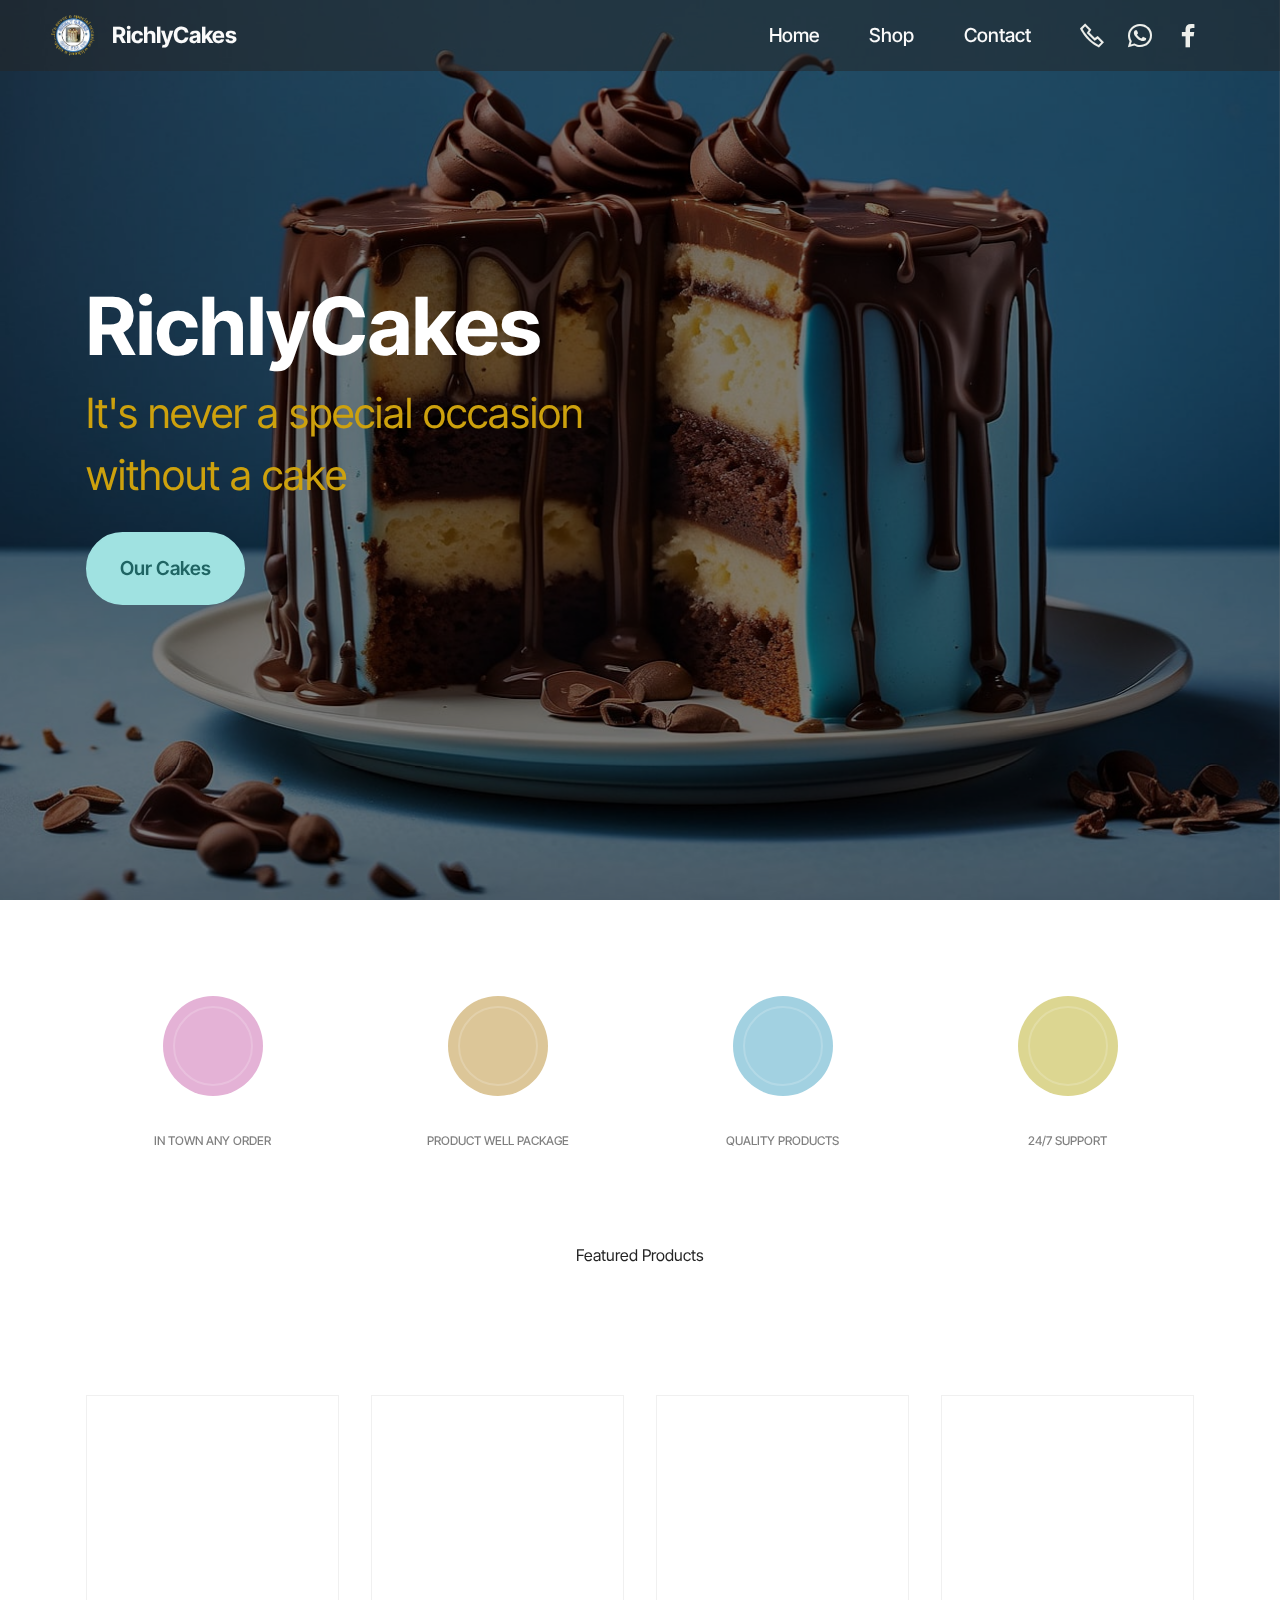
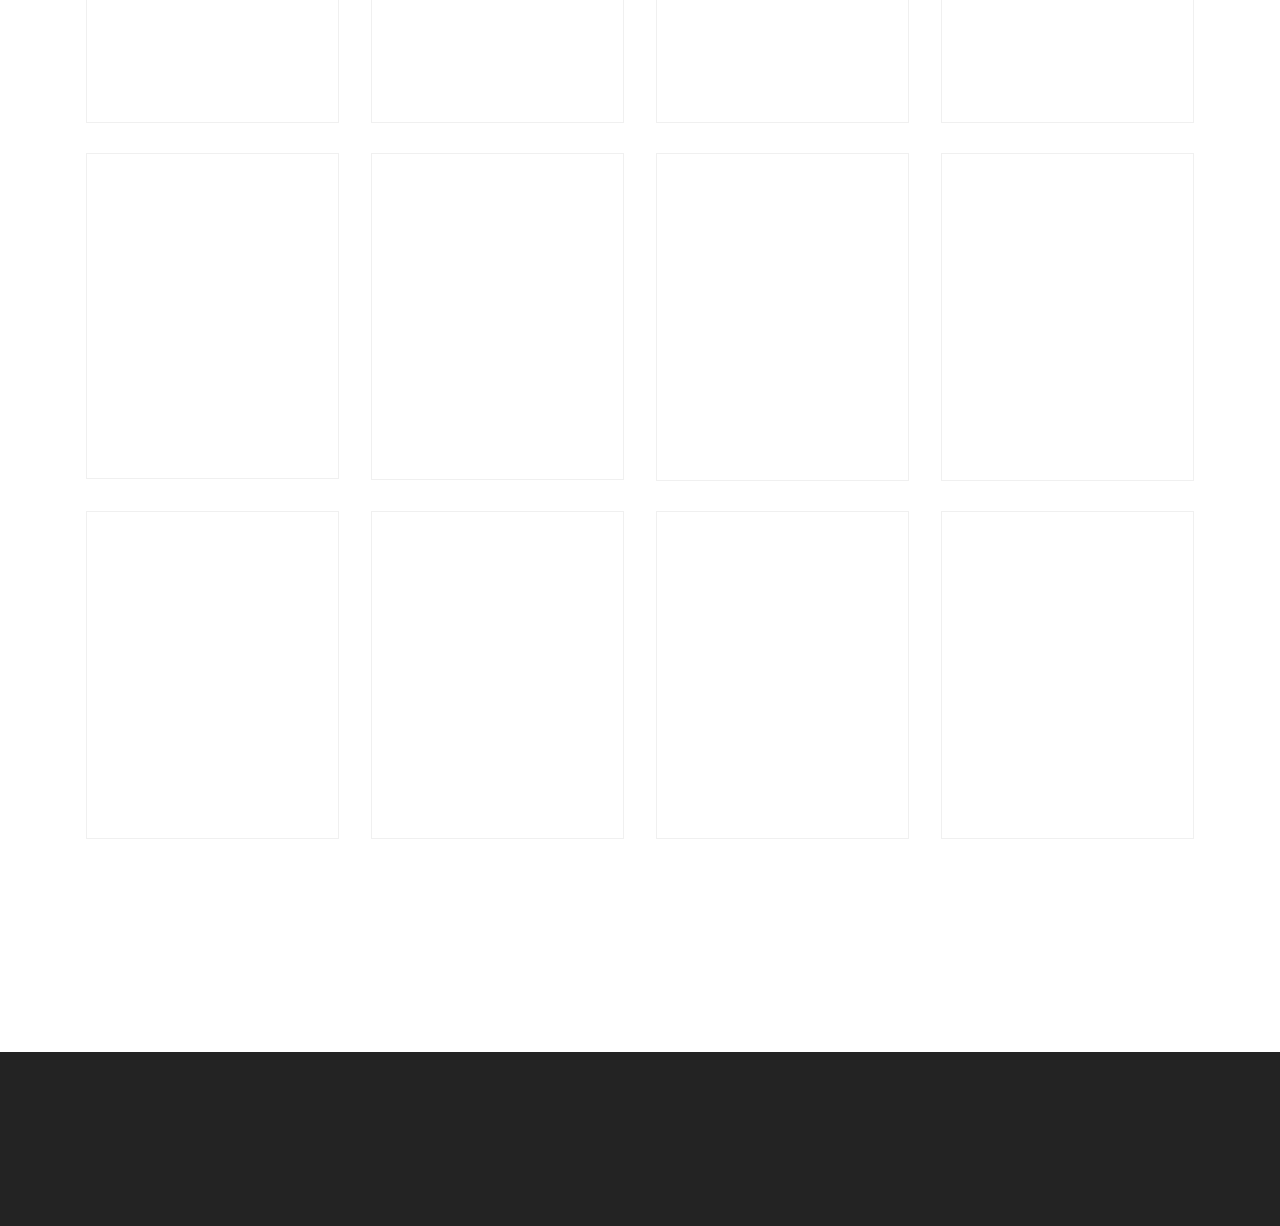
<file: index.html>
<!DOCTYPE html>
<html>

<head>
    <meta charset="UTF-8">
    <meta http-equiv="X-UA-Compatible" content="IE=edge">
    <meta name="generator" content="Mobirise v5.9.6, mobirise.com">
    <meta name="viewport" content="width=device-width, initial-scale=1, minimum-scale=1">
    <link rel="shortcut icon" href="assets/images/richly.png" type="image/x-icon">
    <meta name="description" content="">


    <title>Richly Cakes</title>
    <link rel="stylesheet" href="assets/web/assets/mobirise-icons2/mobirise2.css">
    <link rel="stylesheet" href="assets/bootstrap/css/bootstrap.min.css">
    <link rel="stylesheet" href="assets/bootstrap/css/bootstrap-grid.min.css">
    <link rel="stylesheet" href="assets/bootstrap/css/bootstrap-reboot.min.css">
    <link rel="stylesheet" href="assets/parallax/jarallax.css">
    <link rel="stylesheet" href="assets/animatecss/animate.css">
    <link rel="stylesheet" href="assets/dropdown/css/style.css">
    <link rel="stylesheet" href="assets/socicon/css/styles.css">
    <link rel="stylesheet" href="assets/theme/css/style.css">
    <link rel="stylesheet" href="assets/style.css">
    <link rel="stylesheet" href="https://cdnjs.cloudflare.com/ajax/libs/font-awesome/5.15.4/css/all.min.css"
        integrity="sha512-1ycn6IcaQQ40/MKBW2W4Rhis/DbILU74C1vSrLJxCq57o941Ym01SwNsOMqvEBFlcgUa6xLiPY/NS5R+E6ztJQ=="
        crossorigin="anonymous" referrerpolicy="no-referrer" />

    <link rel="preload"
        href="https://fonts.googleapis.com/css?family=Inter+Tight:100,200,300,400,500,600,700,800,900,100i,200i,300i,400i,500i,600i,700i,800i,900i&display=swap"
        as="style" onload="this.onload=null;this.rel='stylesheet'">
    <noscript>
        <link rel="stylesheet"
            href="https://fonts.googleapis.com/css?family=Inter+Tight:100,200,300,400,500,600,700,800,900,100i,200i,300i,400i,500i,600i,700i,800i,900i&display=swap">
    </noscript>
    <link rel="preload" as="style" href="assets/mobirise/css/mbr-additional.css">
    <link rel="stylesheet" href="assets/mobirise/css/mbr-additional.css" type="text/css">
    <link rel="stylesheet" href="assets/flaticon.css">

</head>

<body>

    <!-- START OF MENU -->
    <section data-bs-version="5.1" class="menu menu3 cid-tWgak5ck6T" once="menu" id="menu3-3">

        <nav class="navbar navbar-dropdown navbar-fixed-top navbar-expand-lg">
            <div class="container-fluid">
                <div class="navbar-brand">
                    <span class="navbar-logo">
                        <a href="index.html">
                            <img src="assets/images/richly.png" alt="Richly Cakes" style="height: 3rem;">
                        </a>
                    </span>
                    <span class="navbar-caption-wrap"><a class="navbar-caption text-white display-7"
                            href="index.html">RichlyCakes</a></span>
                </div>
                <button class="navbar-toggler" type="button" data-toggle="collapse" data-bs-toggle="collapse"
                    data-target="#navbarSupportedContent" data-bs-target="#navbarSupportedContent"
                    aria-controls="navbarNavAltMarkup" aria-expanded="false" aria-label="Toggle navigation">
                    <div class="hamburger">
                        <span></span>
                        <span></span>
                        <span></span>
                        <span></span>
                    </div>
                </button>
                <div class="collapse navbar-collapse" id="navbarSupportedContent">
                    <ul class="navbar-nav nav-dropdown" data-app-modern-menu="true">
                        <li class="nav-item"><a class="nav-link link text-white text-primary display-4"
                                href="index.html">Home</a></li>
                        <li class="nav-item"><a class="nav-link link text-white display-4"
                                href="shop.html">Shop</a></li>
                        <li class="nav-item"><a class="nav-link link text-white display-4"
                                href="contact.html">Contact</a>
                        </li>
                    </ul>
                    <div class="icons-menu">
                        <a class="iconfont-wrapper" href="tel:+263773556975">
                            <span class="p-2 mbr-iconfont mobi-mbri-phone mobi-mbri"></span>
                        </a>
                        <a class="iconfont-wrapper" href="https://wa.me/263773556975" target="_blank">
                            <span class="p-2 mbr-iconfont socicon-whatsapp socicon"></span>
                        </a>
                        <a class="iconfont-wrapper" href="https://www.facebook.com/profile.php?id=100069840939584"
                            target="_blank">
                            <span class="p-2 mbr-iconfont socicon-facebook socicon"></span>
                        </a>

                    </div>
                </div>
            </div>
        </nav>
    </section>
    <!-- END OF MENU -->

    <!-- START OF WELCOME BANNER -->
    <section data-bs-version="5.1" class="header1 cid-tWgsPIvYvu mbr-fullscreen mbr-parallax-background" id="header1-9">




        <div class="mbr-overlay" style="opacity: 0.5; background-color: rgb(0, 0, 0);"></div>

        <div class="container">
            <div class="row">
                <div class="col-12 col-lg-7">
                    <h1 class="mbr-section-title mbr-fonts-style mb-3 display-1"><strong>RichlyCakes</strong></h1>
                    <h2 class="mbr-section-subtitle mbr-fonts-style mb-3 display-5">
                        It's never a special occasion without a cake&nbsp;</h2>

                    <div class="mbr-section-btn mt-3"><a class="btn btn-warning display-4" href="index.html#cakes">Our
                            Cakes</a></div>
                </div>
            </div>
        </div>
    </section>
    <!-- END OF WELCOME BANNER -->


    <section class="ftco-section" style="padding-bottom: 5px; margin-bottom: 5px;">
        <div class="container">
            <div class="row no-gutters ftco-services">
                <div class="col-md-3 text-center d-flex align-self-stretch ftco-animate">
                    <div class="media block-6 services mb-md-0 mb-4">
                        <div class="icon bg-color-1 active d-flex justify-content-center align-items-center mb-2">
                            <img src="assets/images/shipped.png" style="width: 50px;" alt="">
                        </div>
                        <div class="media-body">
                            <h3 class="heading">Free Delivery</h3>
                            <span>In town any order</span>
                        </div>
                    </div>
                </div>
                <div class="col-md-3 text-center d-flex align-self-stretch ftco-animate">
                    <div class="media block-6 services mb-md-0 mb-4">
                        <div class="icon bg-color-2 d-flex justify-content-center align-items-center mb-2">
                            <img class="media-img" src="assets/images/diet.png" alt="">
                        </div>
                        <div class="media-body">
                            <h3 class="heading">Always Fresh</h3>
                            <span>Product well package</span>
                        </div>
                    </div>
                </div>
                <div class="col-md-3 text-center d-flex align-self-stretch ftco-animate">
                    <div class="media block-6 services mb-md-0 mb-4">
                        <div class="icon bg-color-3 d-flex justify-content-center align-items-center mb-2">
                            <img class="media-img" src="assets/images/award.png" alt="">
                        </div>
                        <div class="media-body">
                            <h3 class="heading">Superior Quality</h3>
                            <span>Quality Products</span>
                        </div>
                    </div>
                </div>
                <div class="col-md-3 text-center d-flex align-self-stretch ftco-animate">
                    <div class="media block-6 services mb-md-0 mb-4">
                        <div class="icon bg-color-4 d-flex justify-content-center align-items-center mb-2">
                            <img class="media-img" src="assets/images/customer-service.png" alt="">
                        </div>

                        <div class="media-body">
                            <h3 class="heading">Support</h3>
                            <span>24/7 Support</span>
                        </div>
                    </div>
                </div>
            </div>
        </div>
    </section>

    <section class="ftco-section" style="padding-top: 50px !important;" id="cakes">
        <div class="container">
            <div class="row justify-content-center mb-3 pb-3">
                <div class="col-md-12 heading-section text-center ftco-animate">
                    <span class="subheading">Featured Products</span>
                    <h2 class="mb-4">Our Cakes</h2>
                    <p>Indulge in delicious cakes at a price that's easy to love.</p>
                </div>
            </div>
        </div>
        <div class="container">
            <div class="row">
                <div class="col-md-6 col-lg-3 ftco-animate">
                    <div class="product">
                        <a  class="img-prod"><img class="img-fluid" src="assets/images/1-removebg-preview.png"
                                alt="Colorlib Template">
                            <div class="overlay"></div>
                        </a>
                        <div class="text py-3 pb-4 px-3 text-center">
                            <h3><a >Medium</a></h3>
                            <div class="d-flex">
                                <div class="pricing">
                                    <p class="price"><span>$35.00</span></p>
                                </div>
                            </div>
                            <div class="bottom-area d-flex px-3">
                                <div class="m-auto d-flex">
                                    <a 
                                        class="add-to-cart d-flex justify-content-center align-items-center text-center">
                                        <span><i class="ion-ios-menu"></i></span>
                                    </a>
                                    <a  class="buy-now d-flex justify-content-center align-items-center mx-1">
                                        <span><i class="ion-ios-cart"></i></span>
                                    </a>
                                    <a  class="heart d-flex justify-content-center align-items-center ">
                                        <span><i class="ion-ios-heart"></i></span>
                                    </a>
                                </div>
                            </div>
                        </div>
                    </div>
                </div>
                <div class="col-md-6 col-lg-3 ftco-animate">
                    <div class="product">
                        <a  class="img-prod"><img class="img-fluid" src="assets/images/53-removebg.png"
                                alt="Colorlib Template">
                            <div class="overlay"></div>
                        </a>
                        <div class="text py-3 pb-4 px-3 text-center">
                            <h3><a >Medium</a></h3>
                            <div class="d-flex">
                                <div class="pricing">
                                    <p class="price"><span>$35.00</span></p>
                                </div>
                            </div>
                            <div class="bottom-area d-flex px-3">
                                <div class="m-auto d-flex">
                                    <a 
                                        class="add-to-cart d-flex justify-content-center align-items-center text-center">
                                        <span><i class="ion-ios-menu"></i></span>
                                    </a>
                                    <a  class="buy-now d-flex justify-content-center align-items-center mx-1">
                                        <span><i class="ion-ios-cart"></i></span>
                                    </a>
                                    <a  class="heart d-flex justify-content-center align-items-center ">
                                        <span><i class="ion-ios-heart"></i></span>
                                    </a>
                                </div>
                            </div>
                        </div>
                    </div>
                </div>
                <div class="col-md-6 col-lg-3 ftco-animate">
                    <div class="product">
                        <a  class="img-prod"><img class="img-fluid" src="assets/images/4-removebg-preview.png"
                                alt="Colorlib Template">
                            <div class="overlay"></div>
                        </a>
                        <div class="text py-3 pb-4 px-3 text-center">
                            <h3><a >Medium</a></h3>
                            <div class="d-flex">
                                <div class="pricing">
                                    <p class="price"><span>$35.00</span></p>
                                </div>
                            </div>
                            <div class="bottom-area d-flex px-3">
                                <div class="m-auto d-flex">
                                    <a 
                                        class="add-to-cart d-flex justify-content-center align-items-center text-center">
                                        <span><i class="ion-ios-menu"></i></span>
                                    </a>
                                    <a  class="buy-now d-flex justify-content-center align-items-center mx-1">
                                        <span><i class="ion-ios-cart"></i></span>
                                    </a>
                                    <a  class="heart d-flex justify-content-center align-items-center ">
                                        <span><i class="ion-ios-heart"></i></span>
                                    </a>
                                </div>
                            </div>
                        </div>
                    </div>
                </div>
                <div class="col-md-6 col-lg-3 ftco-animate">
                    <div class="product">
                        <a  class="img-prod"><img class="img-fluid" src="assets/images/41-removebg-preview.png"
                                alt="Colorlib Template">
                            <div class="overlay"></div>
                        </a>
                        <div class="text py-3 pb-4 px-3 text-center">
                            <h3><a >Medium</a></h3>
                            <div class="d-flex">
                                <div class="pricing">
                                    <p class="price"><span>$35.00</span></p>
                                </div>
                            </div>
                            <div class="bottom-area d-flex px-3">
                                <div class="m-auto d-flex">
                                    <a 
                                        class="add-to-cart d-flex justify-content-center align-items-center text-center">
                                        <span><i class="ion-ios-menu"></i></span>
                                    </a>
                                    <a  class="buy-now d-flex justify-content-center align-items-center mx-1">
                                        <span><i class="ion-ios-cart"></i></span>
                                    </a>
                                    <a  class="heart d-flex justify-content-center align-items-center ">
                                        <span><i class="ion-ios-heart"></i></span>
                                    </a>
                                </div>
                            </div>
                        </div>
                    </div>
                </div>


                <div class="col-md-6 col-lg-3 ftco-animate">
                    <div class="product">
                        <a  class="img-prod"><img class="img-fluid" src="assets/images/7-removebg-preview.png"
                                alt="Colorlib Template">
                            <div class="overlay"></div>
                        </a>
                        <div class="text py-3 pb-4 px-3 text-center">
                            <h3><a >Large</a></h3>
                            <div class="d-flex">
                                <div class="pricing">
                                    <p class="price"><span>$45.00</span></p>
                                </div>
                            </div>
                            <!-- <div class="bottom-area d-flex px-3">
	    						<div class="m-auto d-flex">
	    							<a  class="add-to-cart d-flex justify-content-center align-items-center text-center">
	    								<span><i class="ion-ios-menu"></i></span>
	    							</a>
	    							<a  class="buy-now d-flex justify-content-center align-items-center mx-1">
	    								<span><i class="ion-ios-cart"></i></span>
	    							</a>
	    							<a  class="heart d-flex justify-content-center align-items-center ">
	    								<span><i class="ion-ios-heart"></i></span>
	    							</a>
    							</div>
    						</div> -->
                        </div>
                    </div>
                </div>
                <div class="col-md-6 col-lg-3 ftco-animate">
                    <div class="product">
                        <a  class="img-prod"><img class="img-fluid" src="assets/images/44.png"
                                alt="Colorlib Template">
                            <div class="overlay"></div>
                        </a>
                        <div class="text py-3 pb-4 px-3 text-center">
                            <h3><a >Two Tier cakes</a></h3>
                            <div class="d-flex">
                                <div class="pricing">
                                    <p class="price"><span>$70.00</span></p>
                                </div>
                            </div>
                            <div class="bottom-area d-flex px-3">
                                <div class="m-auto d-flex">
                                    <a 
                                        class="add-to-cart d-flex justify-content-center align-items-center text-center">
                                        <span><i class="ion-ios-menu"></i></span>
                                    </a>
                                    <a  class="buy-now d-flex justify-content-center align-items-center mx-1">
                                        <span><i class="ion-ios-cart"></i></span>
                                    </a>
                                    <a  class="heart d-flex justify-content-center align-items-center ">
                                        <span><i class="ion-ios-heart"></i></span>
                                    </a>
                                </div>
                            </div>
                        </div>
                    </div>
                </div>
                <div class="col-md-6 col-lg-3 ftco-animate">
                    <div class="product">
                        <a  class="img-prod"><img class="img-fluid" src="assets/images/28.png"
                                alt="Colorlib Template">
                            <div class="overlay"></div>
                        </a>
                        <div class="text py-3 pb-4 px-3 text-center">
                            <h3><a >Large</a></h3>
                            <div class="d-flex">
                                <div class="pricing">
                                    <p class="price"><span>$45.00</span></p>
                                </div>
                            </div>
                            <div class="bottom-area d-flex px-3">
                                <div class="m-auto d-flex">
                                    <a 
                                        class="add-to-cart d-flex justify-content-center align-items-center text-center">
                                        <span><i class="ion-ios-menu"></i></span>
                                    </a>
                                    <a  class="buy-now d-flex justify-content-center align-items-center mx-1">
                                        <span><i class="ion-ios-cart"></i></span>
                                    </a>
                                    <a  class="heart d-flex justify-content-center align-items-center ">
                                        <span><i class="ion-ios-heart"></i></span>
                                    </a>
                                </div>
                            </div>
                        </div>
                    </div>
                </div>
                <div class="col-md-6 col-lg-3 ftco-animate">
                    <div class="product">
                        <a  class="img-prod"><img class="img-fluid" src="assets/images/roora-day.png"
                                alt="Colorlib Template">
                            <div class="overlay"></div>
                        </a>
                        <div class="text py-3 pb-4 px-3 text-center">
                            <h3><a >Two tier cakes</a></h3>
                            <div class="d-flex">
                                <div class="pricing">
                                    <p class="price"><span>$70.00</span></p>
                                </div>
                            </div>
                            <div class="bottom-area d-flex px-3">
                                <div class="m-auto d-flex">
                                    <a 
                                        class="add-to-cart d-flex justify-content-center align-items-center text-center">
                                        <span><i class="ion-ios-menu"></i></span>
                                    </a>
                                    <a  class="buy-now d-flex justify-content-center align-items-center mx-1">
                                        <span><i class="ion-ios-cart"></i></span>
                                    </a>
                                    <a  class="heart d-flex justify-content-center align-items-center ">
                                        <span><i class="ion-ios-heart"></i></span>
                                    </a>
                                </div>
                            </div>
                        </div>
                    </div>
                </div>

                <div class="col-md-6 col-lg-3 ftco-animate">
                    <div class="product">
                        <a  class="img-prod"><img class="img-fluid" src="assets/images/8.png"
                                alt="Colorlib Template">
                            <div class="overlay"></div>
                        </a>
                        <div class="text py-3 pb-4 px-3 text-center">
                            <h3><a >Medium</a></h3>
                            <div class="d-flex">
                                <div class="pricing">
                                    <p class="price"><span>$35.00</span></p>
                                </div>
                            </div>
                            <!-- <div class="bottom-area d-flex px-3">
	    						<div class="m-auto d-flex">
	    							<a  class="add-to-cart d-flex justify-content-center align-items-center text-center">
	    								<span><i class="ion-ios-menu"></i></span>
	    							</a>
	    							<a  class="buy-now d-flex justify-content-center align-items-center mx-1">
	    								<span><i class="ion-ios-cart"></i></span>
	    							</a>
	    							<a  class="heart d-flex justify-content-center align-items-center ">
	    								<span><i class="ion-ios-heart"></i></span>
	    							</a>
    							</div>
    						</div> -->
                        </div>
                    </div>
                </div>
                <div class="col-md-6 col-lg-3 ftco-animate">
                    <div class="product">
                        <a  class="img-prod"><img class="img-fluid" src="assets/images/21.png"
                                alt="Colorlib Template">
                            <div class="overlay"></div>
                        </a>
                        <div class="text py-3 pb-4 px-3 text-center">
                            <h3><a >Medium</a></h3>
                            <div class="d-flex">
                                <div class="pricing">
                                    <p class="price"><span>$35.00</span></p>
                                </div>
                            </div>
                            <div class="bottom-area d-flex px-3">
                                <div class="m-auto d-flex">
                                    <a 
                                        class="add-to-cart d-flex justify-content-center align-items-center text-center">
                                        <span><i class="ion-ios-menu"></i></span>
                                    </a>
                                    <a  class="buy-now d-flex justify-content-center align-items-center mx-1">
                                        <span><i class="ion-ios-cart"></i></span>
                                    </a>
                                    <a  class="heart d-flex justify-content-center align-items-center ">
                                        <span><i class="ion-ios-heart"></i></span>
                                    </a>
                                </div>
                            </div>
                        </div>
                    </div>
                </div>
                <div class="col-md-6 col-lg-3 ftco-animate">
                    <div class="product">
                        <a  class="img-prod"><img class="img-fluid" src="assets/images/22.png"
                                alt="Colorlib Template">
                            <div class="overlay"></div>
                        </a>
                        <div class="text py-3 pb-4 px-3 text-center">
                            <h3><a >Medium</a></h3>
                            <div class="d-flex">
                                <div class="pricing">
                                    <p class="price"><span>$35.00</span></p>
                                </div>
                            </div>
                            <div class="bottom-area d-flex px-3">
                                <div class="m-auto d-flex">
                                    <a 
                                        class="add-to-cart d-flex justify-content-center align-items-center text-center">
                                        <span><i class="ion-ios-menu"></i></span>
                                    </a>
                                    <a  class="buy-now d-flex justify-content-center align-items-center mx-1">
                                        <span><i class="ion-ios-cart"></i></span>
                                    </a>
                                    <a  class="heart d-flex justify-content-center align-items-center ">
                                        <span><i class="ion-ios-heart"></i></span>
                                    </a>
                                </div>
                            </div>
                        </div>
                    </div>
                </div>
                <div class="col-md-6 col-lg-3 ftco-animate">
                    <div class="product">
                        <a  class="img-prod"><img class="img-fluid" src="assets/images/roora-day2.png"
                                alt="Colorlib Template">
                            <div class="overlay"></div>
                        </a>
                        <div class="text py-3 pb-4 px-3 text-center">
                            <h3><a >Large</a></h3>
                            <div class="d-flex">
                                <div class="pricing">
                                    <p class="price"><span>$60.00</span></p>
                                </div>
                            </div>
                            <div class="bottom-area d-flex px-3">
                                <div class="m-auto d-flex">
                                    <a 
                                        class="add-to-cart d-flex justify-content-center align-items-center text-center">
                                        <span><i class="ion-ios-menu"></i></span>
                                    </a>
                                    <a  class="buy-now d-flex justify-content-center align-items-center mx-1">
                                        <span><i class="ion-ios-cart"></i></span>
                                    </a>
                                    <a  class="heart d-flex justify-content-center align-items-center ">
                                        <span><i class="ion-ios-heart"></i></span>
                                    </a>
                                </div>
                            </div>
                        </div>
                    </div>
                </div>
            </div>
            <div class="col text-center">
                <div class="block-27">
                    <a href="shop.html">
                        <div class="btn btn-primary"
                            style="background-color: #112c40 !important; color: white !important; border-color: #112c40 !important; ">
                            More Cakes</div>
                    </a>
                </div>
            </div>
    </section>

    <section data-bs-version="5.1" class="footer3 cid-tWHUmm6VPZ" once="footers" id="footer3-m">
        <div class="container">
            <div class="media-container-row align-center mbr-white">
                <div class="row row-links">
                    <ul class="foot-menu">
                        <li class="foot-menu-item mbr-fonts-style display-7">
                            <a class="text-white" href="about.html">About us</a>
                        </li>
                        <li class="foot-menu-item mbr-fonts-style display-7">
                            <a class="text-white" href="cakes.html">Shop</a>
                        </li>
                        <li class="foot-menu-item mbr-fonts-style display-7">
                            <a class="text-white" href="contact.html" target="_blank">Contact Us</a>
                        </li>
                    </ul>
                </div>
                <div class="row social-row">
                    <div class="social-list align-right pb-2">

                        <div class="soc-item">
                            <a href="" target="_blank">
                                <span class="socicon-twitter socicon mbr-iconfont mbr-iconfont-social"></span>
                            </a>
                        </div>
                        <div class="soc-item">
                            <a href="https://www.facebook.com/profile.php?id=100069840939584" target="_blank">
                                <span class="socicon-facebook socicon mbr-iconfont mbr-iconfont-social"></span>
                            </a>
                        </div>
                        <div class="soc-item">
                            <a href="https://www.instagram.com/richlycakes" target="_blank">
                                <span class="socicon-instagram socicon mbr-iconfont mbr-iconfont-social"></span>
                            </a>
                        </div>
                        <div class="soc-item">
                            <a href="https://wa.me/263773556975" target="_blank">
                                <span class="socicon-whatsapp socicon mbr-iconfont mbr-iconfont-social"></span>
                            </a>
                        </div>
                    </div>
                </div>
                <div class="row row-copirayt">
                    <p class="mbr-text mb-0 mbr-fonts-style mbr-white align-center display-7">
                        RichlyCakes © 2023
                    </p>
                </div>
            </div>
        </div>
    </section>

    <script src="assets/bootstrap/js/bootstrap.bundle.min.js"></script>
    <script src="assets/parallax/jarallax.js"></script>
    <script src="assets/smoothscroll/smooth-scroll.js"></script>
    <script src="assets/ytplayer/index.js"></script>
    <script src="assets/dropdown/js/navbar-dropdown.js"></script>
    <script src="assets/theme/js/script.js"></script>


    <div id="scrollToTop" class="scrollToTop mbr-arrow-up"><a style="text-align: center;"><i
                class="mbr-arrow-up-icon mbr-arrow-up-icon-cm cm-icon cm-icon-smallarrow-up"></i></a></div>
    <input name="animation" type="hidden">
</body>

</html>
</file>
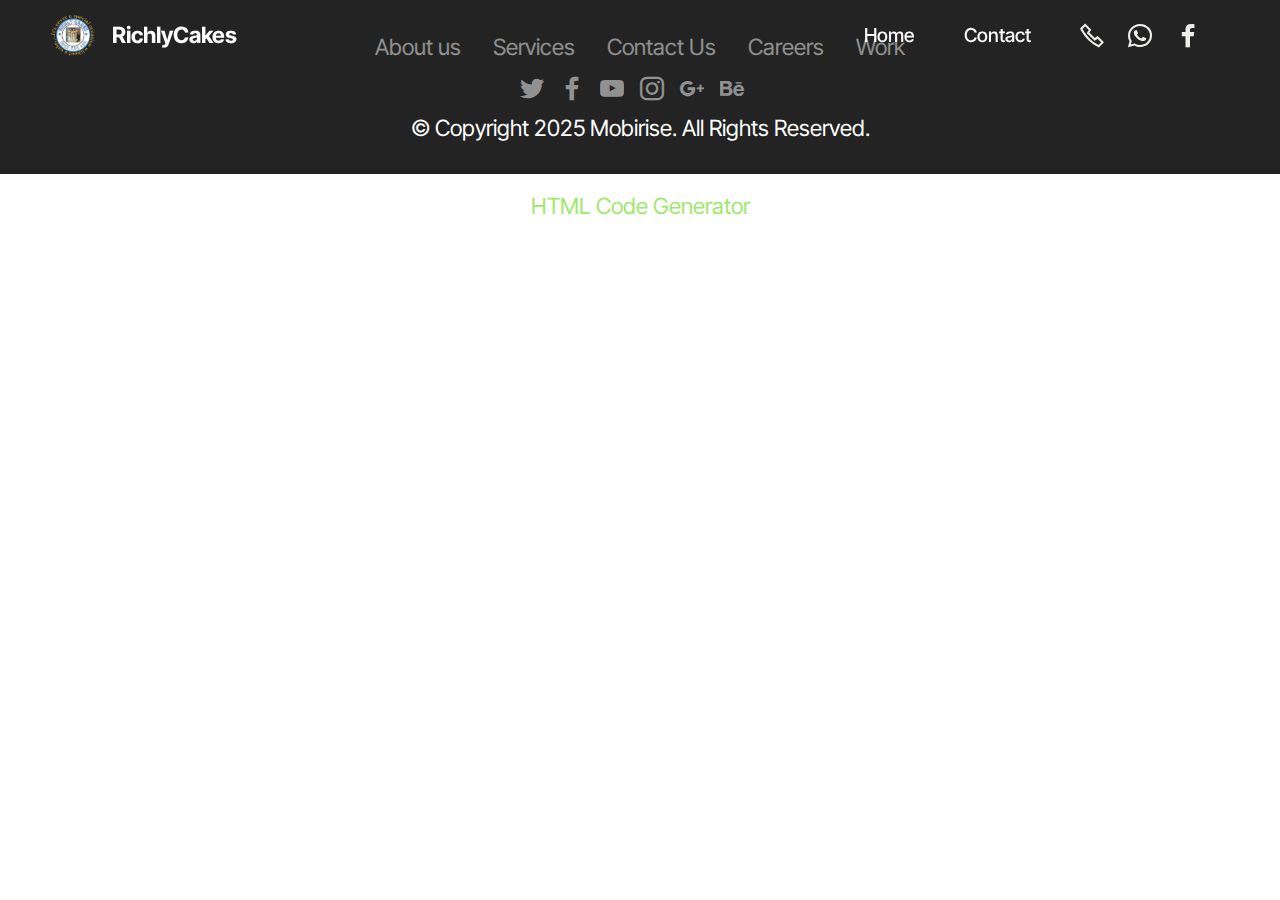
<file: about.html>
<!DOCTYPE html>
<html  >
<head>
  <!-- Site made with Mobirise Website Builder v5.9.6, https://mobirise.com -->
  <meta charset="UTF-8">
  <meta http-equiv="X-UA-Compatible" content="IE=edge">
  <meta name="generator" content="Mobirise v5.9.6, mobirise.com">
  <meta name="viewport" content="width=device-width, initial-scale=1, minimum-scale=1">
  <link rel="shortcut icon" href="assets/images/richly.png" type="image/x-icon">
  <meta name="description" content="">
  
  
  <title>About</title>
  <link rel="stylesheet" href="assets/web/assets/mobirise-icons2/mobirise2.css">
  <link rel="stylesheet" href="assets/bootstrap/css/bootstrap.min.css">
  <link rel="stylesheet" href="assets/bootstrap/css/bootstrap-grid.min.css">
  <link rel="stylesheet" href="assets/bootstrap/css/bootstrap-reboot.min.css">
  <link rel="stylesheet" href="assets/animatecss/animate.css">
  <link rel="stylesheet" href="assets/dropdown/css/style.css">
  <link rel="stylesheet" href="assets/socicon/css/styles.css">
  <link rel="stylesheet" href="assets/theme/css/style.css">
  <link rel="preload" href="https://fonts.googleapis.com/css?family=Inter+Tight:100,200,300,400,500,600,700,800,900,100i,200i,300i,400i,500i,600i,700i,800i,900i&display=swap" as="style" onload="this.onload=null;this.rel='stylesheet'">
  <noscript><link rel="stylesheet" href="https://fonts.googleapis.com/css?family=Inter+Tight:100,200,300,400,500,600,700,800,900,100i,200i,300i,400i,500i,600i,700i,800i,900i&display=swap"></noscript>
  <link rel="preload" as="style" href="assets/mobirise/css/mbr-additional.css"><link rel="stylesheet" href="assets/mobirise/css/mbr-additional.css" type="text/css">

  
  
  
</head>
<body>
  
  <section data-bs-version="5.1" class="menu menu3 cid-tWgak5ck6T" once="menu" id="menu3-5">
    
    <nav class="navbar navbar-dropdown navbar-fixed-top navbar-expand-lg">
        <div class="container-fluid">
            <div class="navbar-brand">
                <span class="navbar-logo">
                    <a href="index.html">
                        <img src="assets/images/richly.png" alt="Richly Cakes" style="height: 3rem;">
                    </a>
                </span>
                <span class="navbar-caption-wrap"><a class="navbar-caption text-white display-7" href="https://mobiri.se">RichlyCakes</a></span>
            </div>
            <button class="navbar-toggler" type="button" data-toggle="collapse" data-bs-toggle="collapse" data-target="#navbarSupportedContent" data-bs-target="#navbarSupportedContent" aria-controls="navbarNavAltMarkup" aria-expanded="false" aria-label="Toggle navigation">
                <div class="hamburger">
                    <span></span>
                    <span></span>
                    <span></span>
                    <span></span>
                </div>
            </button>
            <div class="collapse navbar-collapse" id="navbarSupportedContent">
                <ul class="navbar-nav nav-dropdown nav-right" data-app-modern-menu="true"><li class="nav-item"><a class="nav-link link text-white text-primary display-4" href="index.html">Home</a></li>
                    <li class="nav-item"><a class="nav-link link text-white display-4" href="contact.html">Contact</a>
                    </li></ul>
                <div class="icons-menu">
                    <a class="iconfont-wrapper" href="tel:+263773556975">
                        <span class="p-2 mbr-iconfont mobi-mbri-phone mobi-mbri"></span>
                    </a>
                    <a class="iconfont-wrapper" href="https://wa.me/263773556975">
                        <span class="p-2 mbr-iconfont socicon-whatsapp socicon"></span>
                    </a>
                    <a class="iconfont-wrapper" href="https://www.facebook.com/profile.php?id=100069840939584" target="_blank">
                        <span class="p-2 mbr-iconfont socicon-facebook socicon"></span>
                    </a>
                    
                </div>
                
            </div>
        </div>
    </nav>
</section>

<section data-bs-version="5.1" class="footer3 cid-tWHUmm6VPZ" once="footers" id="footer3-m">

    

    

    <div class="container">
        <div class="media-container-row align-center mbr-white">
            <div class="row row-links">
                <ul class="foot-menu">
                    
                    
                    
                    
                    
                <li class="foot-menu-item mbr-fonts-style display-7">
                        <a class="text-white" href="#" target="_blank">About us</a>
                    </li><li class="foot-menu-item mbr-fonts-style display-7">
                        <a class="text-white" href="#" target="_blank">Services</a>
                    </li><li class="foot-menu-item mbr-fonts-style display-7">
                        <a class="text-white" href="#" target="_blank">Contact Us</a>
                    </li><li class="foot-menu-item mbr-fonts-style display-7">
                        <a class="text-white" href="#" target="_blank">Careers</a>
                    </li><li class="foot-menu-item mbr-fonts-style display-7">
                        <a class="text-white" href="#" target="_blank">Work</a>
                    </li></ul>
            </div>
            <div class="row social-row">
                <div class="social-list align-right pb-2">
                    
                    
                    
                    
                    
                    
                <div class="soc-item">
                        <a href="https://twitter.com/mobirise" target="_blank">
                            <span class="socicon-twitter socicon mbr-iconfont mbr-iconfont-social"></span>
                        </a>
                    </div><div class="soc-item">
                        <a href="https://www.facebook.com/pages/Mobirise/1616226671953247" target="_blank">
                            <span class="socicon-facebook socicon mbr-iconfont mbr-iconfont-social"></span>
                        </a>
                    </div><div class="soc-item">
                        <a href="https://www.youtube.com/c/mobirise" target="_blank">
                            <span class="socicon-youtube socicon mbr-iconfont mbr-iconfont-social"></span>
                        </a>
                    </div><div class="soc-item">
                        <a href="https://instagram.com/mobirise" target="_blank">
                            <span class="socicon-instagram socicon mbr-iconfont mbr-iconfont-social"></span>
                        </a>
                    </div><div class="soc-item">
                        <a href="https://plus.google.com/u/0/+Mobirise" target="_blank">
                            <span class="socicon-googleplus socicon mbr-iconfont mbr-iconfont-social"></span>
                        </a>
                    </div><div class="soc-item">
                        <a href="https://www.behance.net/Mobirise" target="_blank">
                            <span class="socicon-behance socicon mbr-iconfont mbr-iconfont-social"></span>
                        </a>
                    </div></div>
            </div>
            <div class="row row-copirayt">
                <p class="mbr-text mb-0 mbr-fonts-style mbr-white align-center display-7">
                    © Copyright 2025 Mobirise. All Rights Reserved.
                </p>
            </div>
        </div>
    </div>
</section><section class="display-7" style="padding: 0;align-items: center;justify-content: center;flex-wrap: wrap;    align-content: center;display: flex;position: relative;height: 4rem;"><a href="https://mobiri.se/906029" style="flex: 1 1;height: 4rem;position: absolute;width: 100%;z-index: 1;"><img alt="" style="height: 4rem;" src="[data-uri]"></a><p style="margin: 0;text-align: center;" class="display-7">&#8204;</p><a style="z-index:1" href="https://mobirise.com/builder/html-code-generator.html">HTML Code Generator</a></section><script src="assets/bootstrap/js/bootstrap.bundle.min.js"></script>  <script src="assets/smoothscroll/smooth-scroll.js"></script>  <script src="assets/ytplayer/index.js"></script>  <script src="assets/dropdown/js/navbar-dropdown.js"></script>  <script src="assets/theme/js/script.js"></script>  
  
  
 <div id="scrollToTop" class="scrollToTop mbr-arrow-up"><a style="text-align: center;"><i class="mbr-arrow-up-icon mbr-arrow-up-icon-cm cm-icon cm-icon-smallarrow-up"></i></a></div>
    <input name="animation" type="hidden">
  </body>
</html>
</file>
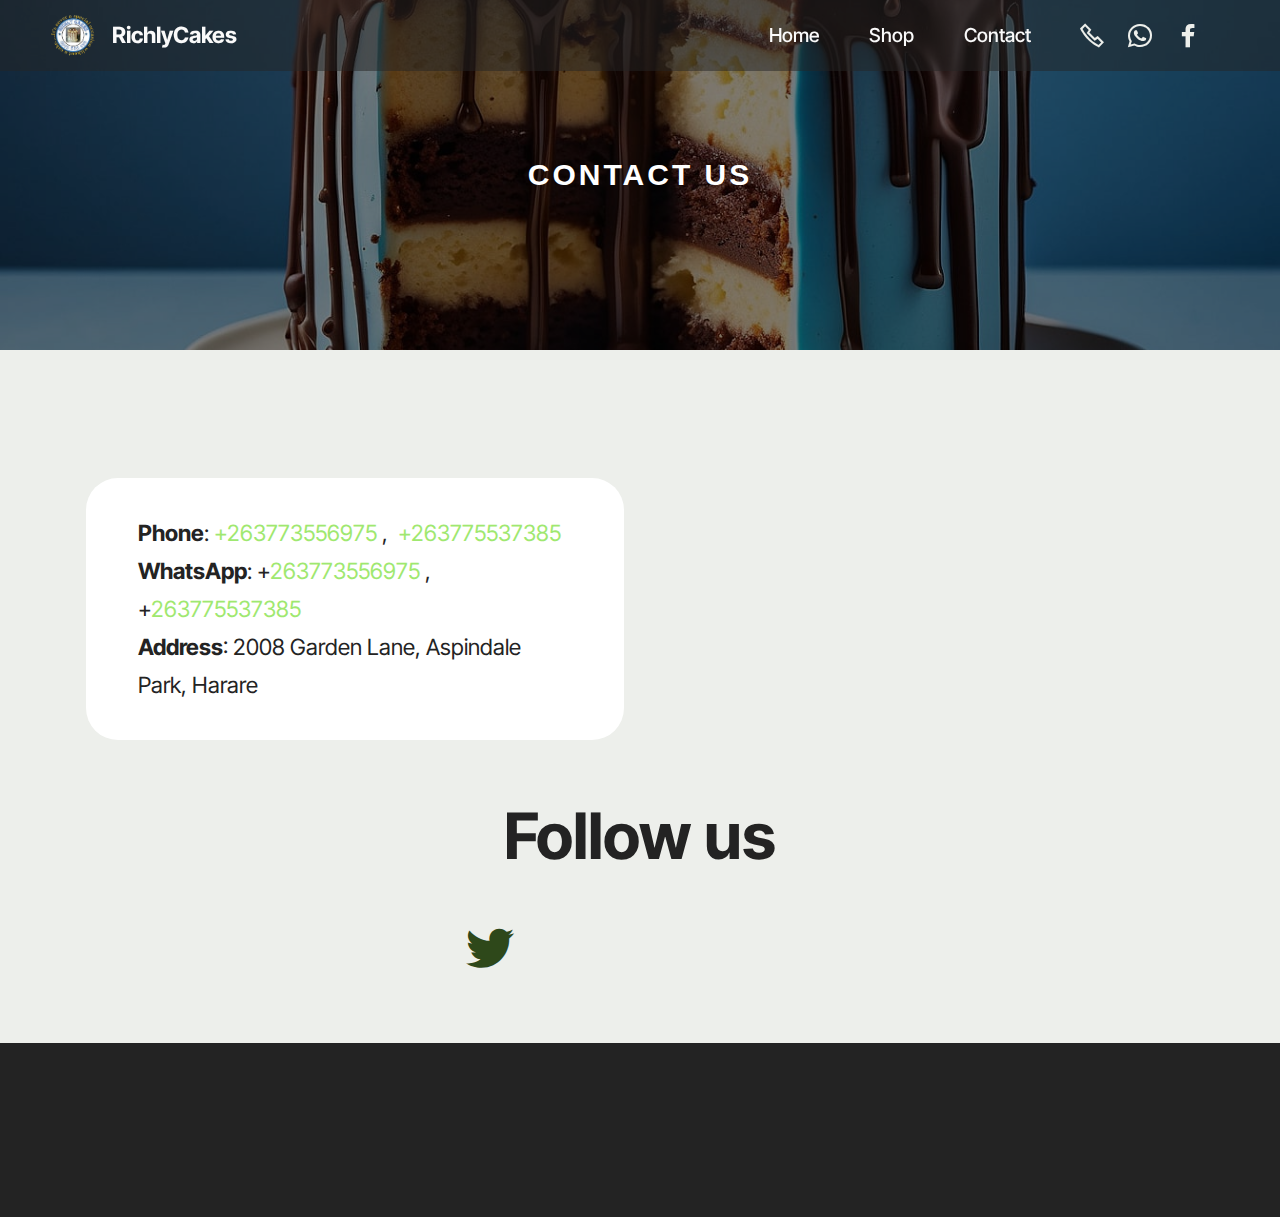
<file: contact.html>
<!DOCTYPE html>
<html>

<head>
    <!-- Site made with Mobirise Website Builder v5.9.6, https://mobirise.com -->
    <meta charset="UTF-8">
    <meta http-equiv="X-UA-Compatible" content="IE=edge">
    <meta name="generator" content="Mobirise v5.9.6, mobirise.com">
    <meta name="viewport" content="width=device-width, initial-scale=1, minimum-scale=1">
    <link rel="shortcut icon" href="assets/images/richly.png" type="image/x-icon">
    <meta name="description" content="">


    <title>Contact Us</title>
    <link rel="stylesheet" href="assets/web/assets/mobirise-icons2/mobirise2.css">
    <link rel="stylesheet" href="assets/bootstrap/css/bootstrap.min.css">
    <link rel="stylesheet" href="assets/bootstrap/css/bootstrap-grid.min.css">
    <link rel="stylesheet" href="assets/bootstrap/css/bootstrap-reboot.min.css">
    <link rel="stylesheet" href="assets/animatecss/animate.css">
    <link rel="stylesheet" href="assets/dropdown/css/style.css">
    <link rel="stylesheet" href="assets/socicon/css/styles.css">
    <link rel="stylesheet" href="assets/theme/css/style.css">
    <link rel="preload"
        href="https://fonts.googleapis.com/css?family=Inter+Tight:100,200,300,400,500,600,700,800,900,100i,200i,300i,400i,500i,600i,700i,800i,900i&display=swap"
        as="style" onload="this.onload=null;this.rel='stylesheet'">
    <noscript>
        <link rel="stylesheet"
            href="https://fonts.googleapis.com/css?family=Inter+Tight:100,200,300,400,500,600,700,800,900,100i,200i,300i,400i,500i,600i,700i,800i,900i&display=swap">
    </noscript>
    <link rel="preload" as="style" href="assets/mobirise/css/mbr-additional.css">
    <link rel="stylesheet" href="assets/mobirise/css/mbr-additional.css" type="text/css">
    <link rel="stylesheet" href="assets/shop.css">




</head>

<body>

    <div class="hero-wrap hero-bread"
        style="background-image: url('assets/images/leonardo-diffusion-xl-a-cake-with-chocolate-dripping-with-piec-2-1344x896.jpg');">
        <div class="mbr-overlay" style="opacity: 0.5; background-color: rgb(0, 0, 0);"></div>
        <div class="container">
            <div class="row no-gutters slider-text align-items-center justify-content-center">
                <div class="col-md-9 ftco-animate text-center">
                    <h1 class="mb-0 bread">Contact Us</h1>
                </div>
            </div>
        </div>
    </div>

    <section data-bs-version="5.1" class="menu menu3 cid-tWgak5ck6T" once="menu" id="menu3-6">

        <nav class="navbar navbar-dropdown navbar-fixed-top navbar-expand-lg">
            <div class="container-fluid">
                <div class="navbar-brand">
                    <span class="navbar-logo">
                        <a href="index.html">
                            <img src="assets/images/richly.png" alt="Richly Cakes" style="height: 3rem;">
                        </a>
                    </span>
                    <span class="navbar-caption-wrap"><a class="navbar-caption text-white display-7"
                            href="https://mobiri.se">RichlyCakes</a></span>
                </div>
                <button class="navbar-toggler" type="button" data-toggle="collapse" data-bs-toggle="collapse"
                    data-target="#navbarSupportedContent" data-bs-target="#navbarSupportedContent"
                    aria-controls="navbarNavAltMarkup" aria-expanded="false" aria-label="Toggle navigation">
                    <div class="hamburger">
                        <span></span>
                        <span></span>
                        <span></span>
                        <span></span>
                    </div>
                </button>
                <div class="collapse navbar-collapse" id="navbarSupportedContent">
                    <ul class="navbar-nav nav-dropdown nav-right" data-app-modern-menu="true">
                        <li class="nav-item"><a class="nav-link link text-white text-primary display-4"
                                href="index.html">Home</a></li>
                        <li class="nav-item"><a class="nav-link link text-white display-4" href="shop.html">Shop</a>
                        </li>
                        <li class="nav-item"><a class="nav-link link text-white display-4"
                                href="contact.html">Contact</a>
                        </li>
                    </ul>
                    <div class="icons-menu">
                        <a class="iconfont-wrapper" href="tel:+263773556975">
                            <span class="p-2 mbr-iconfont mobi-mbri-phone mobi-mbri"></span>
                        </a>
                        <a class="iconfont-wrapper" href="https://wa.me/263773556975">
                            <span class="p-2 mbr-iconfont socicon-whatsapp socicon"></span>
                        </a>
                        <a class="iconfont-wrapper" href="https://www.facebook.com/profile.php?id=100069840939584"
                            target="_blank">
                            <span class="p-2 mbr-iconfont socicon-facebook socicon"></span>
                        </a>

                    </div>

                </div>
            </div>
        </nav>
    </section>

    <section data-bs-version="5.1" class="contacts2 map1 cid-tWlECuht4g" id="contacts02-k">




        <div class="container">
            <div class="row justify-content-center mt-4">
                <div class="card col-12 col-md-6">
                    <div class="card-wrapper">
                        <div class="text-wrapper">
                            <ul class="list mbr-fonts-style display-7">
                                <li class="mbr-text item-wrap"><strong>Phone</strong>: <a href="tel:+263773556975"
                                        class="text-primary">+263773556975</a>
                                    , &nbsp;<a href="tel:+263775537385" class="text-primary">+263775537385</a></li>
                                </li>

                                <li class="mbr-text item-wrap"><strong>WhatsApp</strong>: +<a
                                        href="https://wa.me/263773556975" class="text-primary">263773556975</a>
                                    , &nbsp;
                                    +<a href="https://wa.me/263775537385" class="text-primary">263775537385</a></li>
                                </li>

                                <li class="mbr-text item-wrap"><strong>Address</strong>: 2008 Garden Lane, Aspindale
                                    Park, Harare</li>
                            </ul>
                        </div>
                    </div>
                </div>
                <div class="map-wrapper col-12 col-md-6">
                    <div class="google-map"><iframe frameborder="0" style="border:0"
                            src="https://www.google.com/maps/embed?pb=!1m18!1m12!1m3!1d949.3403105849145!2d30.95337794981675!3d-17.8685543840123!2m3!1f0!2f0!3f0!3m2!1i1024!2i768!4f13.1!3m3!1m2!1s0x1931a6c529ab18af%3A0x55344fb55d24a296!2sKambuzuma%2C%20Harare!5e0!3m2!1sen!2szw!4v1700662455710!5m2!1sen!2szw"
                            allowfullscreen=""></iframe></div>
                </div>
            </div>
        </div>
    </section>

    <section data-bs-version="5.1" class="social02 cid-tWz0rCzVz4" id="social02-l">




        <div class="container">
            <div class="row justify-content-center">
                <div class="col-12 content-head">
                    <div class="mb-5">
                        <h5 class="mbr-section-title mbr-fonts-style align-center mb-0 display-2">
                            <strong>Follow us</strong>
                        </h5>

                    </div>
                </div>
            </div>
            <div class="row">
                <div class="item features-without-image col-12 col-md-6 col-lg-4">
                    <div class="item-wrapper">
                        <a href="https://www.instagram.com/richlycakes" target="_blank"><span
                                class="mbr-iconfont m-auto socicon-instagram socicon"></span></a>
                        <div class="card-box">
                            <h4 class="card-title mbr-fonts-style mb-1 display-7">
                                <strong>Instagram</strong>
                            </h4>
                            <h5 class="card-text mbr-fonts-style display-7">
                                <a href="https://www.instagram.com/richlycakes" target="_blank"> @richlycakes</a>

                            </h5>
                        </div>
                    </div>
                </div>

                <div class="item features-without-image col-12 col-md-6 col-lg-4">
                    <div class="item-wrapper">
                        <span class="mbr-iconfont m-auto socicon-twitter socicon"></span>
                        <div class="card-box">
                            <h4 class="card-title mbr-fonts-style mb-1 display-7">
                                <strong>Twitter</strong>
                            </h4>
                            <h5 class="card-text mbr-fonts-style display-7">@richlycakes</h5>
                        </div>
                    </div>
                </div>


                <div class="item features-without-image col-12 col-md-6 col-lg-4">
                    <div class="item-wrapper">
                        <a href="https://www.facebook.com/profile.php?id=100069840939584" target="_blank"><span
                                class="mbr-iconfont m-auto socicon-facebook socicon"></span></a>
                        <div class="card-box">
                            <h4 class="card-title mbr-fonts-style mb-1 display-7">
                                <strong>Facebook</strong>
                            </h4>
                            <h5 class="card-text mbr-fonts-style display-7">@Richly Cakes</h5>
                        </div>
                    </div>
                </div>
            </div>
        </div>
    </section>

    <section data-bs-version="5.1" class="footer3 cid-tWHUmm6VPZ" once="footers" id="footer3-m">
        <div class="container">
            <div class="media-container-row align-center mbr-white">
                <div class="row row-links">
                    <ul class="foot-menu">
                        <li class="foot-menu-item mbr-fonts-style display-7">
                            <a class="text-white" href="about.html">About us</a>
                        </li>
                        <!-- <li class="foot-menu-item mbr-fonts-style display-7">
                            <a class="text-white" href="cakes.html">Shop</a>
                        </li> -->
                        <li class="foot-menu-item mbr-fonts-style display-7">
                            <a class="text-white" href="contact.html" target="_blank">Contact Us</a>
                        </li>
                    </ul>
                </div>
                <div class="row social-row">
                    <div class="social-list align-right pb-2">

                        <div class="soc-item">
                            <a href="" target="_blank">
                                <span class="socicon-twitter socicon mbr-iconfont mbr-iconfont-social"></span>
                            </a>
                        </div>
                        <div class="soc-item">
                            <a href="https://www.facebook.com/profile.php?id=100069840939584" target="_blank">
                                <span class="socicon-facebook socicon mbr-iconfont mbr-iconfont-social"></span>
                            </a>
                        </div>
                        <div class="soc-item">
                            <a href="https://www.instagram.com/richlycakes" target="_blank">
                                <span class="socicon-instagram socicon mbr-iconfont mbr-iconfont-social"></span>
                            </a>
                        </div>
                        <div class="soc-item">
                            <a href="https://wa.me/263773556975" target="_blank">
                                <span class="socicon-whatsapp socicon mbr-iconfont mbr-iconfont-social"></span>
                            </a>
                        </div>
                    </div>
                </div>
                <div class="row row-copirayt">
                    <p class="mbr-text mb-0 mbr-fonts-style mbr-white align-center display-7">
                        RichlyCakes © 2023
                    </p>
                </div>
            </div>
        </div>
    </section>

    <script src="assets/bootstrap/js/bootstrap.bundle.min.js"></script>
    <script src="assets/smoothscroll/smooth-scroll.js"></script>
    <script src="assets/ytplayer/index.js"></script>
    <script src="assets/dropdown/js/navbar-dropdown.js"></script>
    <script src="assets/theme/js/script.js"></script>


    <div id="scrollToTop" class="scrollToTop mbr-arrow-up"><a style="text-align: center;"><i
                class="mbr-arrow-up-icon mbr-arrow-up-icon-cm cm-icon cm-icon-smallarrow-up"></i></a></div>
    <input name="animation" type="hidden">
</body>

</html>
</file>
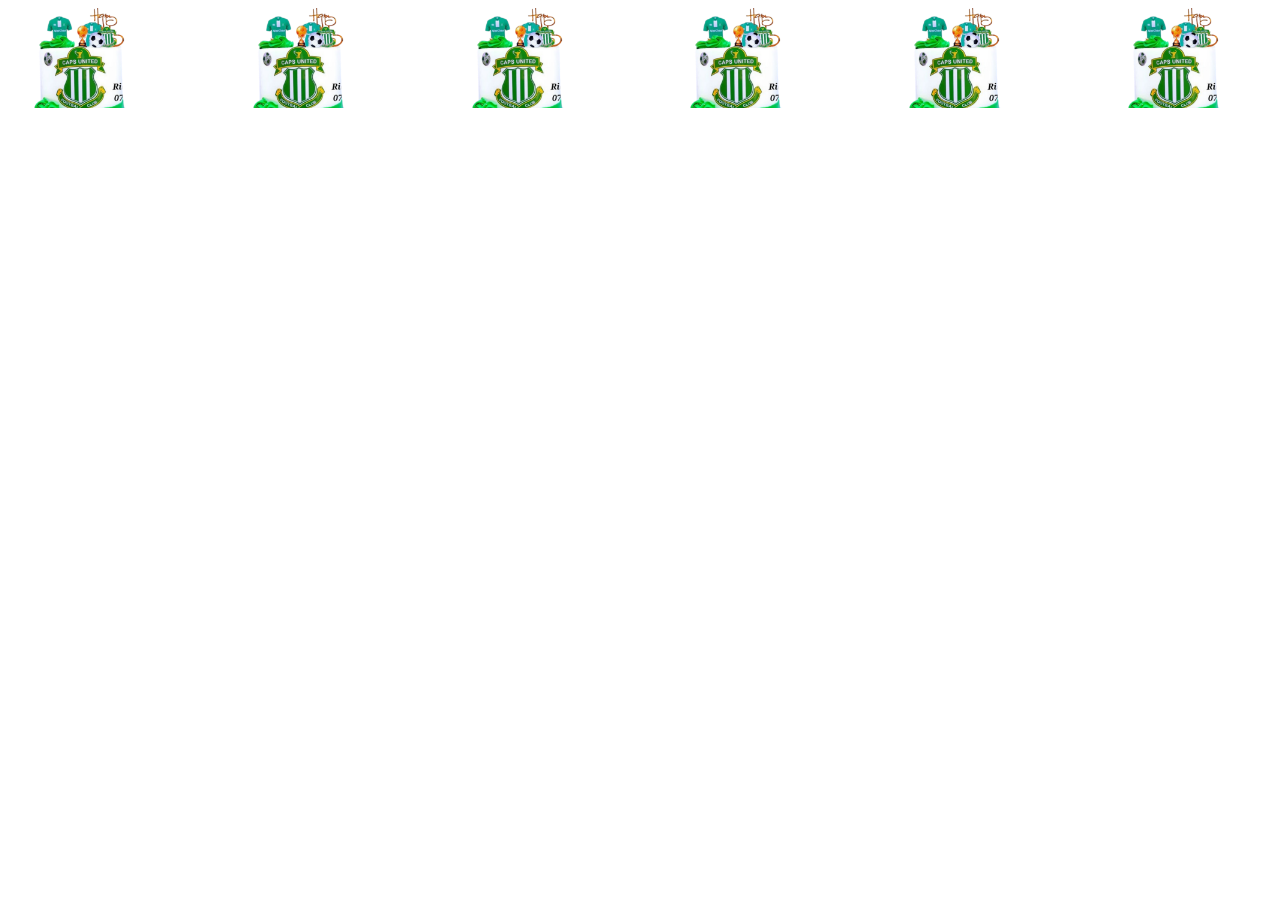
<file: sample.html>
<!DOCTYPE html>
<html lang="en">
<head>
    <meta charset="UTF-8">
    <meta name="viewport" content="width=device-width, initial-scale=1.0">
    <title>Document</title>
    <link rel="stylesheet" href="assets/shop.css">
</head>
<body>
    <div class="slider">
        <div class="slider-track">
            <div class="slide">
                <img src="assets/images/1-removebg-preview.png" alt="Richly Cakes" height="150" width="150">
            </div>
            <div class="slide">
                <img src="assets/images/1-removebg-preview.png" alt="Richly Cakes" height="150" width="150">
            </div>
            <div class="slide">
                <img src="assets/images/1-removebg-preview.png" alt="Richly Cakes" height="150" width="150">
            </div>
            <div class="slide">
                <img src="assets/images/1-removebg-preview.png" alt="Richly Cakes" height="150" width="150">
            </div>
            <div class="slide">
                <img src="assets/images/1-removebg-preview.png" alt="Richly Cakes" height="150" width="150">
            </div>
            <div class="slide">
                <img src="assets/images/1-removebg-preview.png" alt="Richly Cakes" height="150" width="150">
            </div>
            <div class="slide">
                <img src="assets/images/1-removebg-preview.png" alt="Richly Cakes" height="150" width="150">
            </div>
            <div class="slide">
                <img src="assets/images/1-removebg-preview.png" alt="Richly Cakes" height="150" width="150">
            </div>
            <div class="slide">
                <img src="assets/images/1-removebg-preview.png" alt="Richly Cakes" height="150" width="150">
            </div>
            <div class="slide">
                <img src="assets/images/1-removebg-preview.png" alt="Richly Cakes" height="150" width="150">
            </div>
            <div class="slide">
                <img src="assets/images/1-removebg-preview.png" alt="Richly Cakes" height="150" width="150">
            </div>
            <div class="slide">
                <img src="assets/images/1-removebg-preview.png" alt="Richly Cakes" height="150" width="150">
            </div>
            <div class="slide">
                <img src="assets/images/1-removebg-preview.png" alt="Richly Cakes" height="150" width="150">
            </div>
            <div class="slide">
                <img src="assets/images/1-removebg-preview.png" alt="Richly Cakes" height="150" width="150">
            </div>
            <div class="slide">
                <img src="assets/images/1-removebg-preview.png" alt="Richly Cakes" height="150" width="150">
            </div>
            <div class="slide">
                <img src="assets/images/roora-day2.png" alt="Richly Cakes" height="150" width="150">
            </div>
        </div>
       </div>
</body>
</html>
</file>
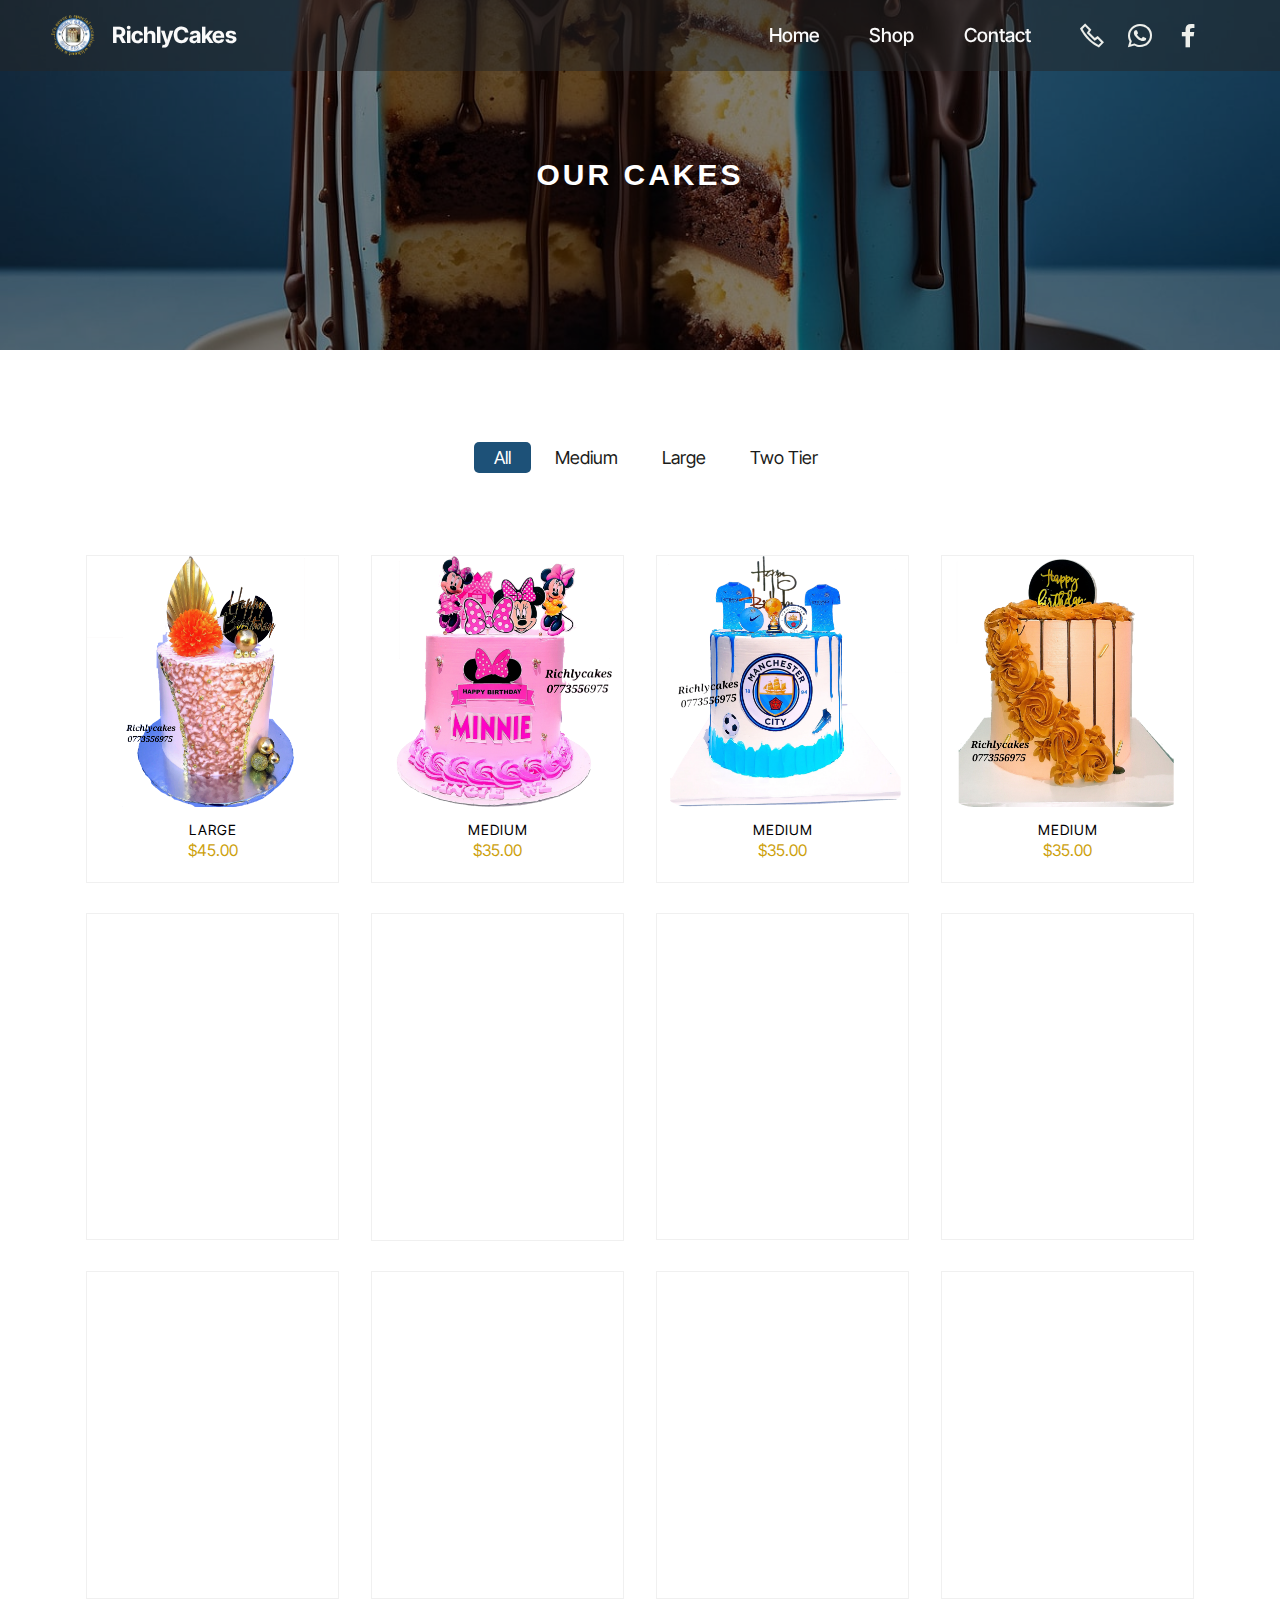
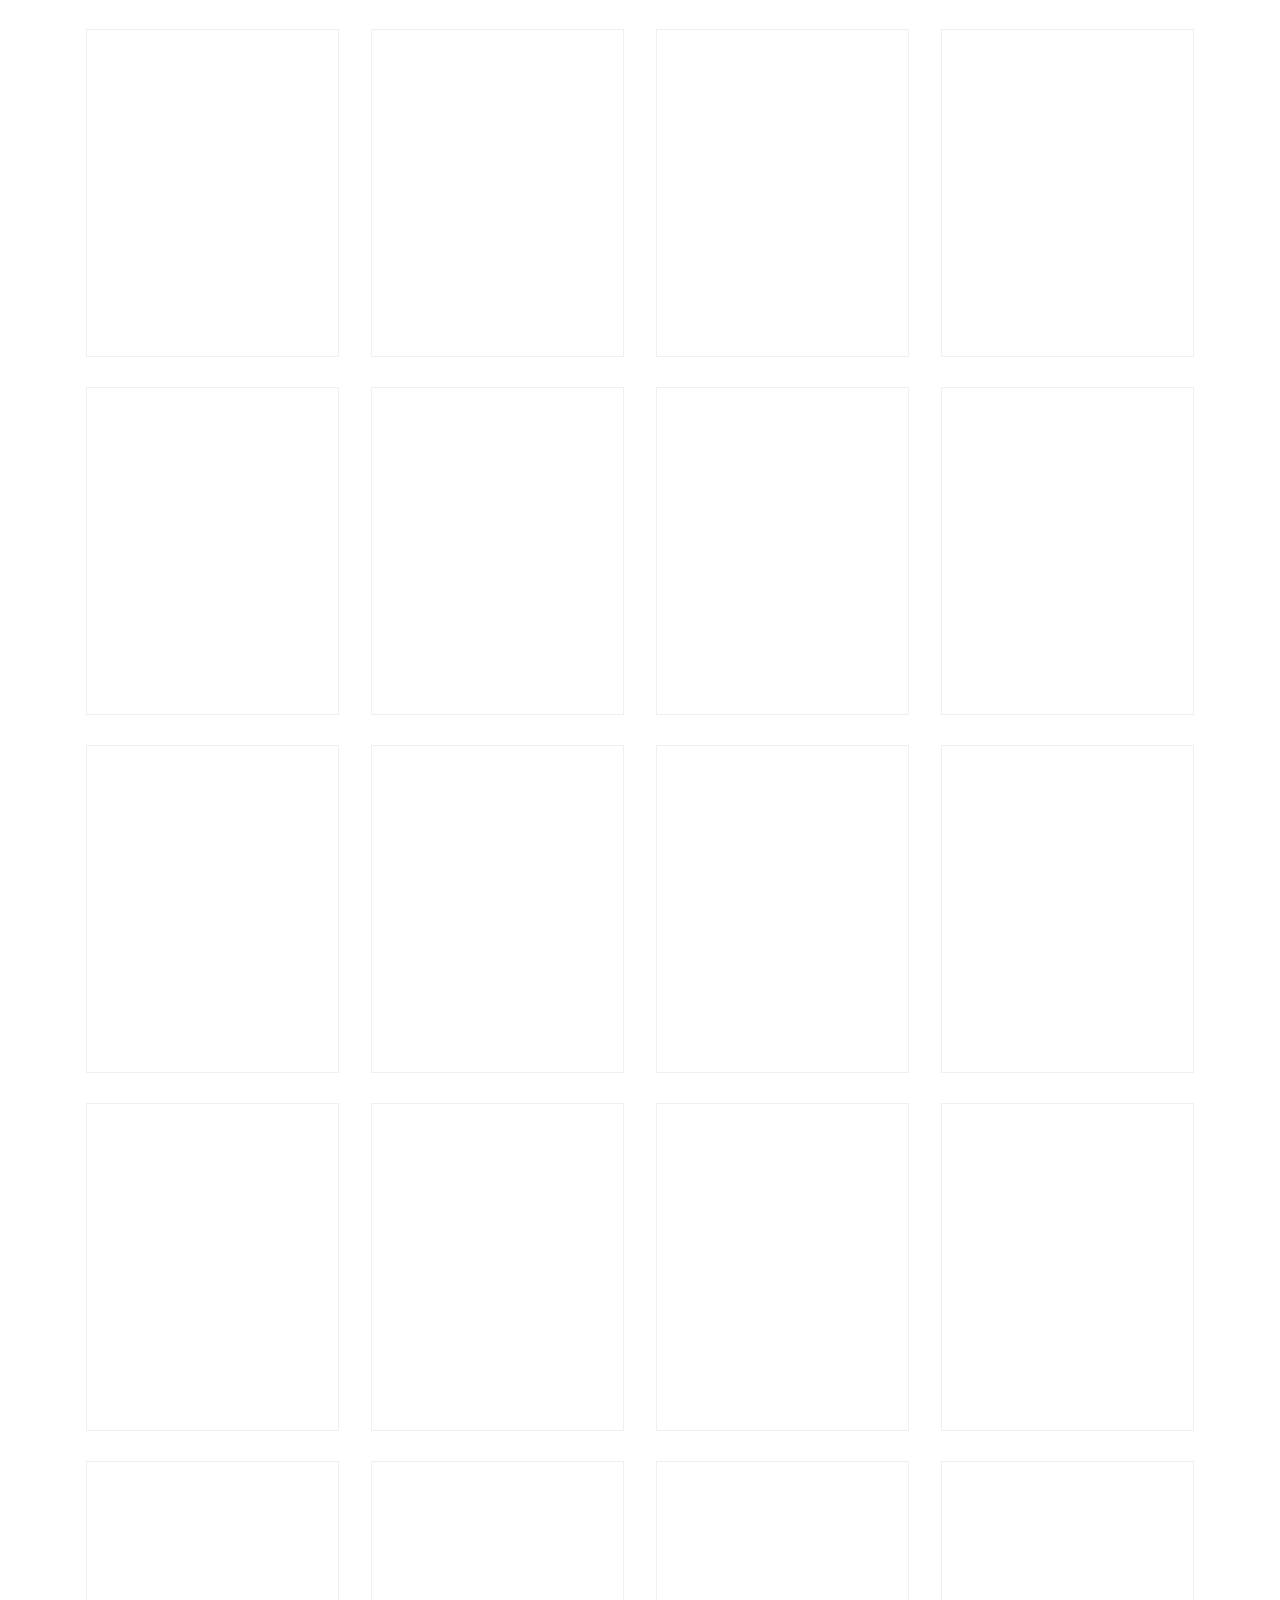
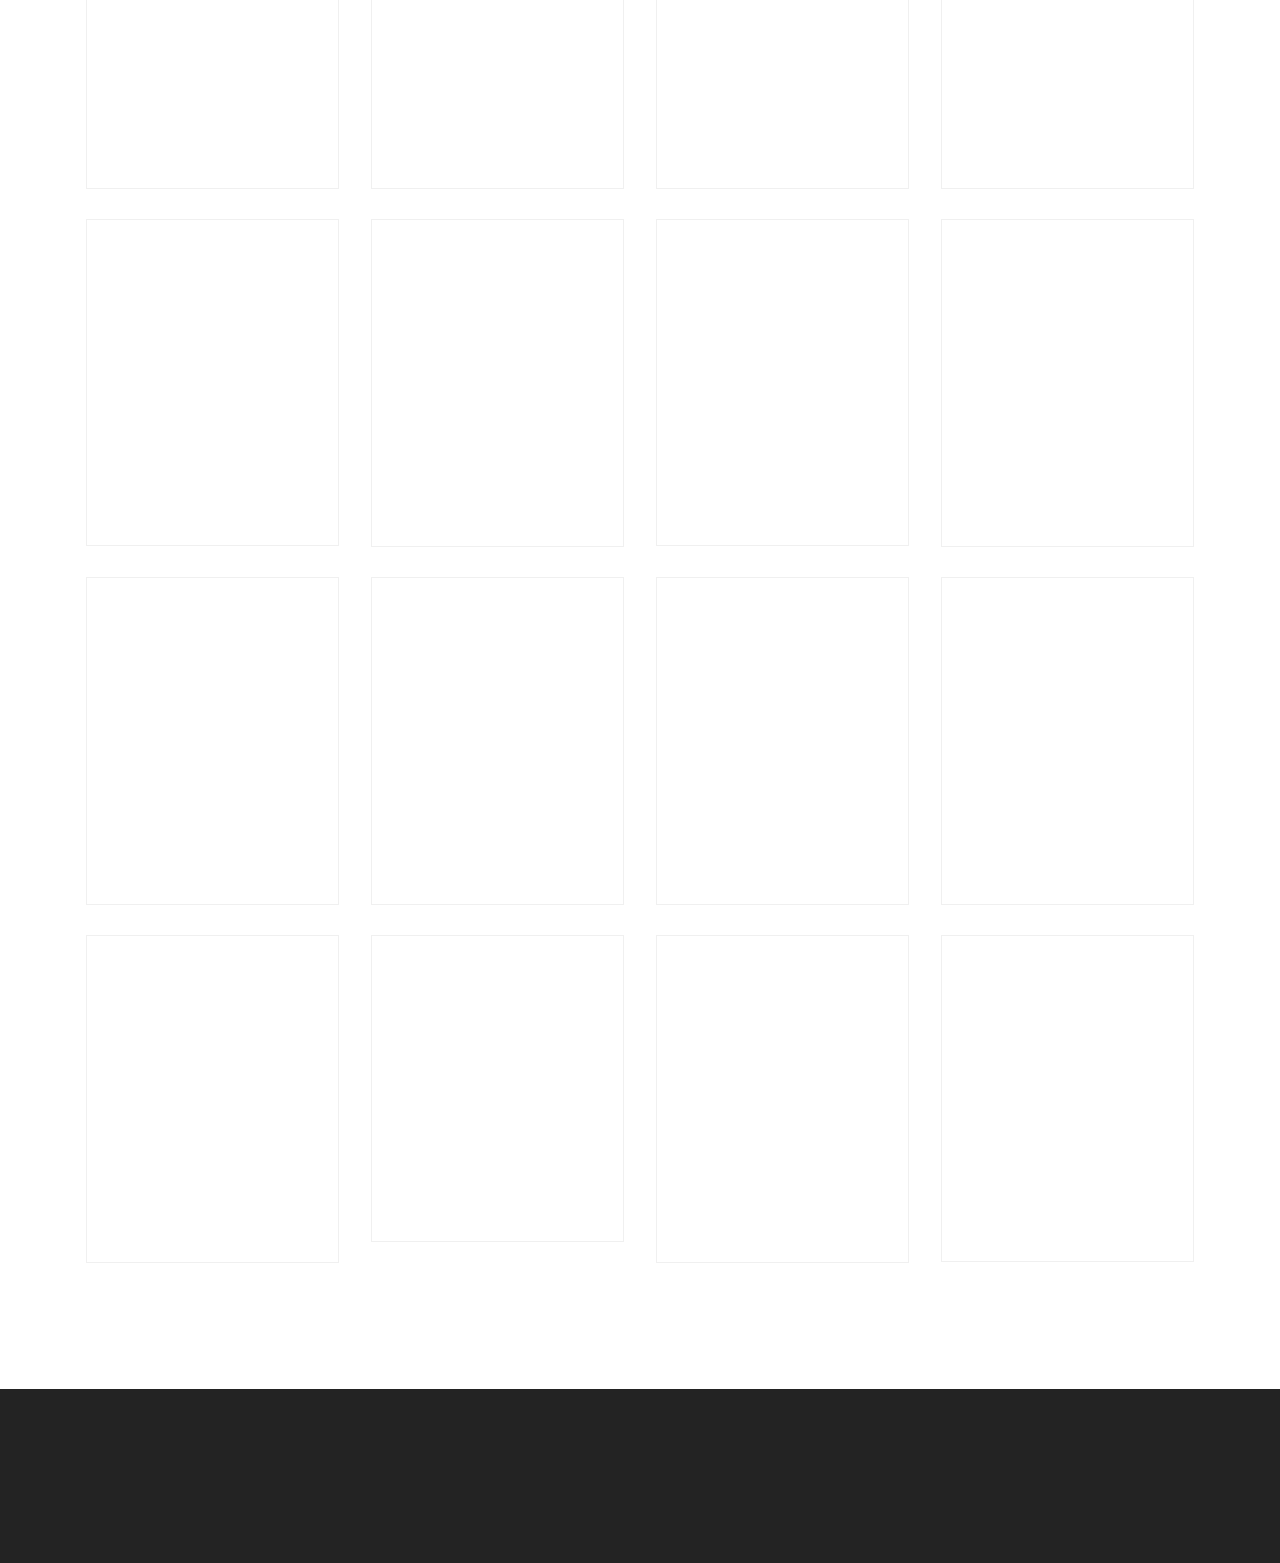
<file: shop.html>
<!DOCTYPE html>
<html>

<head>
    <meta charset="UTF-8">
    <meta http-equiv="X-UA-Compatible" content="IE=edge">
    <meta name="generator" content="Richly Cakes, richlycakes.co.zw">
    <meta name="viewport" content="width=device-width, initial-scale=1, minimum-scale=1">
    <link rel="shortcut icon" href="assets/images/richly.png" type="image/x-icon">
    <meta name="description" content="">


    <title>Richly Cakes</title>
    <link rel="stylesheet" href="assets/web/assets/mobirise-icons2/mobirise2.css">
    <link rel="stylesheet" href="assets/bootstrap/css/bootstrap.min.css">
    <link rel="stylesheet" href="assets/bootstrap/css/bootstrap-grid.min.css">
    <link rel="stylesheet" href="assets/bootstrap/css/bootstrap-reboot.min.css">
    <link rel="stylesheet" href="assets/parallax/jarallax.css">
    <link rel="stylesheet" href="assets/animatecss/animate.css">
    <link rel="stylesheet" href="assets/dropdown/css/style.css">
    <link rel="stylesheet" href="assets/socicon/css/styles.css">
    <link rel="stylesheet" href="assets/theme/css/style.css">
    <link rel="stylesheet" href="assets/style.css">
    <link rel="stylesheet" href="https://cdnjs.cloudflare.com/ajax/libs/font-awesome/5.15.4/css/all.min.css"
        integrity="sha512-1ycn6IcaQQ40/MKBW2W4Rhis/DbILU74C1vSrLJxCq57o941Ym01SwNsOMqvEBFlcgUa6xLiPY/NS5R+E6ztJQ=="
        crossorigin="anonymous" referrerpolicy="no-referrer" />

    <link rel="preload"
        href="https://fonts.googleapis.com/css?family=Inter+Tight:100,200,300,400,500,600,700,800,900,100i,200i,300i,400i,500i,600i,700i,800i,900i&display=swap"
        as="style" onload="this.onload=null;this.rel='stylesheet'">
    <noscript>
        <link rel="stylesheet"
            href="https://fonts.googleapis.com/css?family=Inter+Tight:100,200,300,400,500,600,700,800,900,100i,200i,300i,400i,500i,600i,700i,800i,900i&display=swap">
    </noscript>
    <link rel="preload" as="style" href="assets/mobirise/css/mbr-additional.css">
    <link rel="stylesheet" href="assets/mobirise/css/mbr-additional.css" type="text/css">
    <link rel="stylesheet" href="assets/flaticon.css">
    <link rel="stylesheet" href="assets/shop.css">
    <link rel="stylesheet" href="assets/style.css">
</head>

<body>

    <!-- START OF MENU -->
    <section data-bs-version="5.1" class="menu menu3 cid-tWgak5ck6T" once="menu" id="menu3-3">

        <nav class="navbar navbar-dropdown navbar-fixed-top navbar-expand-lg">
            <div class="container-fluid">
                <div class="navbar-brand">
                    <span class="navbar-logo">
                        <a href="index.html">
                            <img src="assets/images/richly.png" alt="Richly Cakes" style="height: 3rem;">
                        </a>
                    </span>
                    <span class="navbar-caption-wrap"><a class="navbar-caption text-white display-7"
                            href="index.html">RichlyCakes</a></span>
                </div>
                <button class="navbar-toggler" type="button" data-toggle="collapse" data-bs-toggle="collapse"
                    data-target="#navbarSupportedContent" data-bs-target="#navbarSupportedContent"
                    aria-controls="navbarNavAltMarkup" aria-expanded="false" aria-label="Toggle navigation">
                    <div class="hamburger">
                        <span></span>
                        <span></span>
                        <span></span>
                        <span></span>
                    </div>
                </button>
                <div class="collapse navbar-collapse" id="navbarSupportedContent">
                    <ul class="navbar-nav nav-dropdown" data-app-modern-menu="true">
                        <li class="nav-item"><a class="nav-link link text-white text-primary display-4"
                                href="index.html">Home</a></li>
                        <li class="nav-item"><a class="nav-link link text-white display-4" href="shop.html">Shop</a>
                        </li>
                        <li class="nav-item"><a class="nav-link link text-white display-4"
                                href="contact.html">Contact</a>
                        </li>
                    </ul>
                    <div class="icons-menu">
                        <a class="iconfont-wrapper" href="tel:+263773556975">
                            <span class="p-2 mbr-iconfont mobi-mbri-phone mobi-mbri"></span>
                        </a>
                        <a class="iconfont-wrapper" href="https://wa.me/263773556975" target="_blank">
                            <span class="p-2 mbr-iconfont socicon-whatsapp socicon"></span>
                        </a>
                        <a class="iconfont-wrapper" href="https://www.facebook.com/profile.php?id=100069840939584"
                            target="_blank">
                            <span class="p-2 mbr-iconfont socicon-facebook socicon"></span>
                        </a>

                    </div>
                </div>
            </div>
        </nav>
    </section>
    <!-- END OF MENU -->

    <div class="hero-wrap hero-bread"
        style="background-image: url('assets/images/leonardo-diffusion-xl-a-cake-with-chocolate-dripping-with-piec-2-1344x896.jpg');">
        <div class="mbr-overlay" style="opacity: 0.5; background-color: rgb(0, 0, 0);"></div>
        <div class="container">
            <div class="row no-gutters slider-text align-items-center justify-content-center">
                <div class="col-md-9 ftco-animate text-center">
                    <h1 class="mb-0 bread">Our Cakes</h1>
                </div>
            </div>
        </div>
    </div>

    <!-- <div class="slider">
        <div class="slider-track">
            <div class="slide">
                <img src="assets/images/55.png" width="250" height="100" alt="">
            </div>
            <div class="slide">
                <img src="assets/images/24-cutout.png" width="250" height="100" alt="">
            </div>
            <div class="slide">
                <img src="assets/images/roora-day2.png" width="250" height="100" alt="">
            </div>
            <div class="slide">
                <img src="assets/images/49.png" width="250" height="100" alt="">
            </div>
            <div class="slide">
                <img src="assets/images/roora-day2.png" width="250" height="100" alt="">
            </div>
            <div class="slide">
                <img src="assets/images/roora-day2.png" width="250" height="100" alt="">
            </div>
            <div class="slide">
                <img src="assets/images/roora-day2.png" width="250" height="100" alt="">
            </div>
            <div class="slide">
                <img src="assets/images/roora-day2.png" width="250" height="100" alt="">
            </div>
            <div class="slide">
                <img src="assets/images/roora-day2.png" width="250" height="100" alt="">
            </div>
            <div class="slide">
                <img src="assets/images/roora-day2.png" width="250" height="100" alt="">
            </div>
            <div class="slide">
                <img src="assets/images/roora-day2.png" width="250" height="100" alt="">
            </div>
            <div class="slide">
                <img src="assets/images/roora-day2.png" width="250" height="100" alt="">
            </div>
            <div class="slide">
                <img src="assets/images/roora-day2.png" width="250" height="100" alt="">
            </div>
            <div class="slide">
                <img src="assets/images/roora-day2.png" width="250" height="100" alt="">
            </div>
        </div>
    </div> -->

    <section class="ftco-section">
        <div class="container">
            <div class="row justify-content-center">
                <div class="col-md-10 mb-5 text-center">
                    <ul class="product-category" id="myBtnContainer">
                        <li><a  class="btn-links active"  onclick="filterSelection('all')">All</a></li>
                        <li><a  class="btn-links" onclick="filterSelection('Medium')">Medium</a></li>
                        <li><a  class="btn-links" onclick="filterSelection('Large')">Large</a></li>
                        <li><a  class="btn-links" onclick="filterSelection('Two-Tier')">Two Tier</a></li>
                    </ul>
                </div>
            </div>
            <div class="row">
                <div class="col-md-6 col-lg-3 ftco-animate product-div Large">
                    <div class="product ">
                        <a class="img-prod"><img class="img-fluid" src="assets/images/56.png" alt="Colorlib Template">
                            <div class="overlay"></div>
                        </a>
                        <div class="text py-3 pb-4 px-3 text-center">
                            <h3><a>Large</a></h3>
                            <div class="d-flex">
                                <div class="pricing">
                                    <p class="price"><span>$45.00</span></p>
                                </div>
                            </div>
                            <div class="bottom-area d-flex px-3">
                                <div class="m-auto d-flex">
                                    <a 
                                        class="add-to-cart d-flex justify-content-center align-items-center text-center">
                                        <span><i class="ion-ios-menu"></i></span>
                                    </a>
                                    <a  class="buy-now d-flex justify-content-center align-items-center mx-1">
                                        <span><i class="ion-ios-cart"></i></span>
                                    </a>
                                    <a  class="heart d-flex justify-content-center align-items-center ">
                                        <span><i class="ion-ios-heart"></i></span>
                                    </a>
                                </div>
                            </div>
                        </div>
                    </div>
                </div>
                <div class="col-md-6 col-lg-3 ftco-animate product-div Medium">
                    <div class="product ">
                        <a  class="img-prod"><img class="img-fluid" src="assets/images/38.png"
                                alt="Colorlib Template">
                            <div class="overlay"></div>
                        </a>
                        <div class="text py-3 pb-4 px-3 text-center">
                            <h3><a >Medium</a></h3>
                            <div class="d-flex">
                                <div class="pricing">
                                    <p class="price"><span>$35.00</span></p>
                                </div>
                            </div>
                            <div class="bottom-area d-flex px-3">
                                <div class="m-auto d-flex">
                                    <a 
                                        class="add-to-cart d-flex justify-content-center align-items-center text-center">
                                        <span><i class="ion-ios-menu"></i></span>
                                    </a>
                                    <a  class="buy-now d-flex justify-content-center align-items-center mx-1">
                                        <span><i class="ion-ios-cart"></i></span>
                                    </a>
                                    <a  class="heart d-flex justify-content-center align-items-center ">
                                        <span><i class="ion-ios-heart"></i></span>
                                    </a>
                                </div>
                            </div>
                        </div>
                    </div>
                </div>
                <div class="col-md-6 col-lg-3 ftco-animate product-div Medium">
                    <div class="product ">
                        <a  class="img-prod"><img class="img-fluid" src="assets/images/21.png"
                                alt="Colorlib Template">
                            <div class="overlay"></div>
                        </a>
                        <div class="text py-3 pb-4 px-3 text-center">
                            <h3><a >Medium</a></h3>
                            <div class="d-flex">
                                <div class="pricing">
                                    <p class="price"><span>$35.00</span></p>
                                </div>
                            </div>
                            <div class="bottom-area d-flex px-3">
                                <div class="m-auto d-flex">
                                    <a 
                                        class="add-to-cart d-flex justify-content-center align-items-center text-center">
                                        <span><i class="ion-ios-menu"></i></span>
                                    </a>
                                    <a  class="buy-now d-flex justify-content-center align-items-center mx-1">
                                        <span><i class="ion-ios-cart"></i></span>
                                    </a>
                                    <a  class="heart d-flex justify-content-center align-items-center ">
                                        <span><i class="ion-ios-heart"></i></span>
                                    </a>
                                </div>
                            </div>
                        </div>
                    </div>
                </div>
                <div class="col-md-6 col-lg-3 ftco-animate product-div Medium">
                    <div class="product">
                        <a  class="img-prod"><img class="img-fluid" src="assets/images/22.png"
                                alt="Colorlib Template">
                            <div class="overlay"></div>
                        </a>
                        <div class="text py-3 pb-4 px-3 text-center">
                            <h3><a >Medium</a></h3>
                            <div class="d-flex">
                                <div class="pricing">
                                    <p class="price"><span>$35.00</span></p>
                                </div>
                            </div>
                            <div class="bottom-area d-flex px-3">
                                <div class="m-auto d-flex">
                                    <a 
                                        class="add-to-cart d-flex justify-content-center align-items-center text-center">
                                        <span><i class="ion-ios-menu"></i></span>
                                    </a>
                                    <a  class="buy-now d-flex justify-content-center align-items-center mx-1">
                                        <span><i class="ion-ios-cart"></i></span>
                                    </a>
                                    <a  class="heart d-flex justify-content-center align-items-center ">
                                        <span><i class="ion-ios-heart"></i></span>
                                    </a>
                                </div>
                            </div>
                        </div>
                    </div>
                </div>

                <div class="col-md-6 col-lg-3 ftco-animate product-div Medium">
                    <div class="product ">
                        <a class="img-prod"><img class="img-fluid" src="assets/images/31.png" alt="Colorlib Template">
                            <div class="overlay"></div>
                        </a>
                        <div class="text py-3 pb-4 px-3 text-center">
                            <h3><a>Medium</a></h3>
                            <div class="d-flex">
                                <div class="pricing">
                                    <p class="price"><span>$35.00</span></p>
                                </div>
                            </div>
                            <div class="bottom-area d-flex px-3">
                                <div class="m-auto d-flex">
                                    <a 
                                        class="add-to-cart d-flex justify-content-center align-items-center text-center">
                                        <span><i class="ion-ios-menu"></i></span>
                                    </a>
                                    <a  class="buy-now d-flex justify-content-center align-items-center mx-1">
                                        <span><i class="ion-ios-cart"></i></span>
                                    </a>
                                    <a  class="heart d-flex justify-content-center align-items-center ">
                                        <span><i class="ion-ios-heart"></i></span>
                                    </a>
                                </div>
                            </div>
                        </div>
                    </div>
                </div>
                <div class="col-md-6 col-lg-3 ftco-animate product-div Medium">
                    <div class="product ">
                        <a  class="img-prod"><img class="img-fluid" src="assets/images/33.png"
                                alt="Colorlib Template">
                            <div class="overlay"></div>
                        </a>
                        <div class="text py-3 pb-4 px-3 text-center">
                            <h3><a >Medium</a></h3>
                            <div class="d-flex">
                                <div class="pricing">
                                    <p class="price"><span>$35.00</span></p>
                                </div>
                            </div>
                            <div class="bottom-area d-flex px-3">
                                <div class="m-auto d-flex">
                                    <a 
                                        class="add-to-cart d-flex justify-content-center align-items-center text-center">
                                        <span><i class="ion-ios-menu"></i></span>
                                    </a>
                                    <a  class="buy-now d-flex justify-content-center align-items-center mx-1">
                                        <span><i class="ion-ios-cart"></i></span>
                                    </a>
                                    <a  class="heart d-flex justify-content-center align-items-center ">
                                        <span><i class="ion-ios-heart"></i></span>
                                    </a>
                                </div>
                            </div>
                        </div>
                    </div>
                </div>
                <div class="col-md-6 col-lg-3 ftco-animate product-div Medium">
                    <div class="product ">
                        <a  class="img-prod"><img class="img-fluid" src="assets/images/48.png"
                                alt="Colorlib Template">
                            <div class="overlay"></div>
                        </a>
                        <div class="text py-3 pb-4 px-3 text-center">
                            <h3><a >Medium</a></h3>
                            <div class="d-flex">
                                <div class="pricing">
                                    <p class="price"><span>$35.00</span></p>
                                </div>
                            </div>
                            <div class="bottom-area d-flex px-3">
                                <div class="m-auto d-flex">
                                    <a 
                                        class="add-to-cart d-flex justify-content-center align-items-center text-center">
                                        <span><i class="ion-ios-menu"></i></span>
                                    </a>
                                    <a  class="buy-now d-flex justify-content-center align-items-center mx-1">
                                        <span><i class="ion-ios-cart"></i></span>
                                    </a>
                                    <a  class="heart d-flex justify-content-center align-items-center ">
                                        <span><i class="ion-ios-heart"></i></span>
                                    </a>
                                </div>
                            </div>
                        </div>
                    </div>
                </div>
                <div class="col-md-6 col-lg-3 ftco-animate product-div Medium">
                    <div class="product ">
                        <a  class="img-prod"><img class="img-fluid" src="assets/images/spider man.png"
                                alt="Colorlib Template">
                            <div class="overlay"></div>
                        </a>
                        <div class="text py-3 pb-4 px-3 text-center">
                            <h3><a >Medium</a></h3>
                            <div class="d-flex">
                                <div class="pricing">
                                    <p class="price"><span>$35.00</span></p>
                                </div>
                            </div>
                            <div class="bottom-area d-flex px-3">
                                <div class="m-auto d-flex">
                                    <a 
                                        class="add-to-cart d-flex justify-content-center align-items-center text-center">
                                        <span><i class="ion-ios-menu"></i></span>
                                    </a>
                                    <a  class="buy-now d-flex justify-content-center align-items-center mx-1">
                                        <span><i class="ion-ios-cart"></i></span>
                                    </a>
                                    <a  class="heart d-flex justify-content-center align-items-center ">
                                        <span><i class="ion-ios-heart"></i></span>
                                    </a>
                                </div>
                            </div>
                        </div>
                    </div>
                </div>

                <div class="col-md-6 col-lg-3 ftco-animate product-div Large">
                    <div class="product">
                        <a class="img-prod"><img class="img-fluid" src="assets/images/a.png" alt="Colorlib Template">
                            <div class="overlay"></div>
                        </a>
                        <div class="text py-3 pb-4 px-3 text-center">
                            <h3><a>Large</a></h3>
                            <div class="d-flex">
                                <div class="pricing">
                                    <p class="price"><span>$80.00</span></p>
                                </div>
                            </div>
                            <div class="bottom-area d-flex px-3">
                                <div class="m-auto d-flex">
                                    <a 
                                        class="add-to-cart d-flex justify-content-center align-items-center text-center">
                                        <span><i class="ion-ios-menu"></i></span>
                                    </a>
                                    <a  class="buy-now d-flex justify-content-center align-items-center mx-1">
                                        <span><i class="ion-ios-cart"></i></span>
                                    </a>
                                    <a  class="heart d-flex justify-content-center align-items-center ">
                                        <span><i class="ion-ios-heart"></i></span>
                                    </a>
                                </div>
                            </div>
                        </div>
                    </div>
                </div>
                <div class="col-md-6 col-lg-3 ftco-animate product-div Large">
                    <div class="product ">
                        <a  class="img-prod"><img class="img-fluid" src="assets/images/b.png"
                                alt="Colorlib Template">
                            <div class="overlay"></div>
                        </a>
                        <div class="text py-3 pb-4 px-3 text-center">
                            <h3><a >Large</a></h3>
                            <div class="d-flex">
                                <div class="pricing">
                                    <p class="price"><span>$45.00</span></p>
                                </div>
                            </div>
                            <div class="bottom-area d-flex px-3">
                                <div class="m-auto d-flex">
                                    <a 
                                        class="add-to-cart d-flex justify-content-center align-items-center text-center">
                                        <span><i class="ion-ios-menu"></i></span>
                                    </a>
                                    <a  class="buy-now d-flex justify-content-center align-items-center mx-1">
                                        <span><i class="ion-ios-cart"></i></span>
                                    </a>
                                    <a  class="heart d-flex justify-content-center align-items-center ">
                                        <span><i class="ion-ios-heart"></i></span>
                                    </a>
                                </div>
                            </div>
                        </div>
                    </div>
                </div>
                <div class="col-md-6 col-lg-3 ftco-animate product-div Large  Two-Tier">
                    <div class="product">
                        <a  class="img-prod"><img class="img-fluid" src="assets/images/e.png"
                                alt="Colorlib Template">
                            <div class="overlay"></div>
                        </a>
                        <div class="text py-3 pb-4 px-3 text-center">
                            <h3><a >Large</a></h3>
                            <div class="d-flex">
                                <div class="pricing">
                                    <p class="price"><span>$70.00</span></p>
                                </div>
                            </div>
                            <div class="bottom-area d-flex px-3">
                                <div class="m-auto d-flex">
                                    <a 
                                        class="add-to-cart d-flex justify-content-center align-items-center text-center">
                                        <span><i class="ion-ios-menu"></i></span>
                                    </a>
                                    <a  class="buy-now d-flex justify-content-center align-items-center mx-1">
                                        <span><i class="ion-ios-cart"></i></span>
                                    </a>
                                    <a  class="heart d-flex justify-content-center align-items-center ">
                                        <span><i class="ion-ios-heart"></i></span>
                                    </a>
                                </div>
                            </div>
                        </div>
                    </div>
                </div>
                <div class="col-md-6 col-lg-3 ftco-animate product-div Medium">
                    <div class="product">
                        <a  class="img-prod"><img class="img-fluid" src="assets/images/f.png"
                                alt="Colorlib Template">
                            <div class="overlay"></div>
                        </a>
                        <div class="text py-3 pb-4 px-3 text-center">
                            <h3><a >Medium</a></h3>
                            <div class="d-flex">
                                <div class="pricing">
                                    <p class="price"><span>$35.00</span></p>
                                </div>
                            </div>
                            <div class="bottom-area d-flex px-3">
                                <div class="m-auto d-flex">
                                    <a 
                                        class="add-to-cart d-flex justify-content-center align-items-center text-center">
                                        <span><i class="ion-ios-menu"></i></span>
                                    </a>
                                    <a  class="buy-now d-flex justify-content-center align-items-center mx-1">
                                        <span><i class="ion-ios-cart"></i></span>
                                    </a>
                                    <a  class="heart d-flex justify-content-center align-items-center ">
                                        <span><i class="ion-ios-heart"></i></span>
                                    </a>
                                </div>
                            </div>
                        </div>
                    </div>
                </div>

                <div class="col-md-6 col-lg-3 ftco-animate product-div Medium">
                    <div class="product">
                        <a class="img-prod"><img class="img-fluid" src="assets/images/2.png" alt="Colorlib Template">
                            <div class="overlay"></div>
                        </a>
                        <div class="text py-3 pb-4 px-3 text-center">
                            <h3><a>Medium</a></h3>
                            <div class="d-flex">
                                <div class="pricing">
                                    <p class="price"><span>$45.00</span></p>
                                </div>
                            </div>
                            <div class="bottom-area d-flex px-3">
                                <div class="m-auto d-flex">
                                    <a 
                                        class="add-to-cart d-flex justify-content-center align-items-center text-center">
                                        <span><i class="ion-ios-menu"></i></span>
                                    </a>
                                    <a  class="buy-now d-flex justify-content-center align-items-center mx-1">
                                        <span><i class="ion-ios-cart"></i></span>
                                    </a>
                                    <a  class="heart d-flex justify-content-center align-items-center ">
                                        <span><i class="ion-ios-heart"></i></span>
                                    </a>
                                </div>
                            </div>
                        </div>
                    </div>
                </div>
                <div class="col-md-6 col-lg-3 ftco-animate product-div Large">
                    <div class="product">
                        <a  class="img-prod"><img class="img-fluid" src="assets/images/3.png"
                                alt="Colorlib Template">
                            <div class="overlay"></div>
                        </a>
                        <div class="text py-3 pb-4 px-3 text-center">
                            <h3><a >Large</a></h3>
                            <div class="d-flex">
                                <div class="pricing">
                                    <p class="price"><span>$45.00</span></p>
                                </div>
                            </div>
                            <div class="bottom-area d-flex px-3">
                                <div class="m-auto d-flex">
                                    <a 
                                        class="add-to-cart d-flex justify-content-center align-items-center text-center">
                                        <span><i class="ion-ios-menu"></i></span>
                                    </a>
                                    <a  class="buy-now d-flex justify-content-center align-items-center mx-1">
                                        <span><i class="ion-ios-cart"></i></span>
                                    </a>
                                    <a  class="heart d-flex justify-content-center align-items-center ">
                                        <span><i class="ion-ios-heart"></i></span>
                                    </a>
                                </div>
                            </div>
                        </div>
                    </div>
                </div>
                <div class="col-md-6 col-lg-3 ftco-animate product-div Medium">
                    <div class="product">
                        <a  class="img-prod"><img class="img-fluid" src="assets/images/5.png"
                                alt="Colorlib Template">
                            <div class="overlay"></div>
                        </a>
                        <div class="text py-3 pb-4 px-3 text-center">
                            <h3><a >Medium</a></h3>
                            <div class="d-flex">
                                <div class="pricing">
                                    <p class="price"><span>$35.00</span></p>
                                </div>
                            </div>
                            <div class="bottom-area d-flex px-3">
                                <div class="m-auto d-flex">
                                    <a 
                                        class="add-to-cart d-flex justify-content-center align-items-center text-center">
                                        <span><i class="ion-ios-menu"></i></span>
                                    </a>
                                    <a  class="buy-now d-flex justify-content-center align-items-center mx-1">
                                        <span><i class="ion-ios-cart"></i></span>
                                    </a>
                                    <a  class="heart d-flex justify-content-center align-items-center ">
                                        <span><i class="ion-ios-heart"></i></span>
                                    </a>
                                </div>
                            </div>
                        </div>
                    </div>
                </div>
                <div class="col-md-6 col-lg-3 ftco-animate product-div Large">
                    <div class="product">
                        <a  class="img-prod"><img class="img-fluid" src="assets/images/6.png"
                                alt="Colorlib Template">
                            <div class="overlay"></div>
                        </a>
                        <div class="text py-3 pb-4 px-3 text-center">
                            <h3><a >Large</a></h3>
                            <div class="d-flex">
                                <div class="pricing">
                                    <p class="price"><span>$45.00</span></p>
                                </div>
                            </div>
                            <div class="bottom-area d-flex px-3">
                                <div class="m-auto d-flex">
                                    <a 
                                        class="add-to-cart d-flex justify-content-center align-items-center text-center">
                                        <span><i class="ion-ios-menu"></i></span>
                                    </a>
                                    <a  class="buy-now d-flex justify-content-center align-items-center mx-1">
                                        <span><i class="ion-ios-cart"></i></span>
                                    </a>
                                    <a  class="heart d-flex justify-content-center align-items-center ">
                                        <span><i class="ion-ios-heart"></i></span>
                                    </a>
                                </div>
                            </div>
                        </div>
                    </div>
                </div>

                <div class="col-md-6 col-lg-3 ftco-animate product-div Large">
                    <div class="product">
                        <a class="img-prod"><img class="img-fluid" src="assets/images/9.png" alt="Colorlib Template">
                            <div class="overlay"></div>
                        </a>
                        <div class="text py-3 pb-4 px-3 text-center">
                            <h3><a>Large</a></h3>
                            <div class="d-flex">
                                <div class="pricing">
                                    <p class="price"><span>$45.00</span></p>
                                </div>
                            </div>
                            <div class="bottom-area d-flex px-3">
                                <div class="m-auto d-flex">
                                    <a 
                                        class="add-to-cart d-flex justify-content-center align-items-center text-center">
                                        <span><i class="ion-ios-menu"></i></span>
                                    </a>
                                    <a  class="buy-now d-flex justify-content-center align-items-center mx-1">
                                        <span><i class="ion-ios-cart"></i></span>
                                    </a>
                                    <a  class="heart d-flex justify-content-center align-items-center ">
                                        <span><i class="ion-ios-heart"></i></span>
                                    </a>
                                </div>
                            </div>
                        </div>
                    </div>
                </div>
                <div class="col-md-6 col-lg-3 ftco-animate product-div Medium">
                    <div class="product">
                        <a  class="img-prod"><img class="img-fluid" src="assets/images/10.png"
                                alt="Colorlib Template">
                            <div class="overlay"></div>
                        </a>
                        <div class="text py-3 pb-4 px-3 text-center">
                            <h3><a >Medium</a></h3>
                            <div class="d-flex">
                                <div class="pricing">
                                    <p class="price"><span>$35.00</span></p>
                                </div>
                            </div>
                            <div class="bottom-area d-flex px-3">
                                <div class="m-auto d-flex">
                                    <a 
                                        class="add-to-cart d-flex justify-content-center align-items-center text-center">
                                        <span><i class="ion-ios-menu"></i></span>
                                    </a>
                                    <a  class="buy-now d-flex justify-content-center align-items-center mx-1">
                                        <span><i class="ion-ios-cart"></i></span>
                                    </a>
                                    <a  class="heart d-flex justify-content-center align-items-center ">
                                        <span><i class="ion-ios-heart"></i></span>
                                    </a>
                                </div>
                            </div>
                        </div>
                    </div>
                </div>
                <div class="col-md-6 col-lg-3 ftco-animate product-div Medium">
                    <div class="product">
                        <a  class="img-prod"><img class="img-fluid" src="assets/images/11.png"
                                alt="Colorlib Template">
                            <div class="overlay"></div>
                        </a>
                        <div class="text py-3 pb-4 px-3 text-center">
                            <h3><a >Medium</a></h3>
                            <div class="d-flex">
                                <div class="pricing">
                                    <p class="price"><span>$35.00</span></p>
                                </div>
                            </div>
                            <div class="bottom-area d-flex px-3">
                                <div class="m-auto d-flex">
                                    <a 
                                        class="add-to-cart d-flex justify-content-center align-items-center text-center">
                                        <span><i class="ion-ios-menu"></i></span>
                                    </a>
                                    <a  class="buy-now d-flex justify-content-center align-items-center mx-1">
                                        <span><i class="ion-ios-cart"></i></span>
                                    </a>
                                    <a  class="heart d-flex justify-content-center align-items-center ">
                                        <span><i class="ion-ios-heart"></i></span>
                                    </a>
                                </div>
                            </div>
                        </div>
                    </div>
                </div>
                <div class="col-md-6 col-lg-3 ftco-animate product-div Medium">
                    <div class="product">
                        <a  class="img-prod"><img class="img-fluid" src="assets/images/12.png"
                                alt="Colorlib Template">
                            <div class="overlay"></div>
                        </a>
                        <div class="text py-3 pb-4 px-3 text-center">
                            <h3><a >Medium</a></h3>
                            <div class="d-flex">
                                <div class="pricing">
                                    <p class="price"><span>$30.00</span></p>
                                </div>
                            </div>
                            <div class="bottom-area d-flex px-3">
                                <div class="m-auto d-flex">
                                    <a 
                                        class="add-to-cart d-flex justify-content-center align-items-center text-center">
                                        <span><i class="ion-ios-menu"></i></span>
                                    </a>
                                    <a  class="buy-now d-flex justify-content-center align-items-center mx-1">
                                        <span><i class="ion-ios-cart"></i></span>
                                    </a>
                                    <a  class="heart d-flex justify-content-center align-items-center ">
                                        <span><i class="ion-ios-heart"></i></span>
                                    </a>
                                </div>
                            </div>
                        </div>
                    </div>
                </div>

                <div class="col-md-6 col-lg-3 ftco-animate product-div Medium">
                    <div class="product">
                        <a class="img-prod"><img class="img-fluid" src="assets/images/13.png" alt="Colorlib Template">
                            <div class="overlay"></div>
                        </a>
                        <div class="text py-3 pb-4 px-3 text-center">
                            <h3><a>Medium</a></h3>
                            <div class="d-flex">
                                <div class="pricing">
                                    <p class="price"><span>$35.00</span></p>
                                </div>
                            </div>
                            <div class="bottom-area d-flex px-3">
                                <div class="m-auto d-flex">
                                    <a 
                                        class="add-to-cart d-flex justify-content-center align-items-center text-center">
                                        <span><i class="ion-ios-menu"></i></span>
                                    </a>
                                    <a  class="buy-now d-flex justify-content-center align-items-center mx-1">
                                        <span><i class="ion-ios-cart"></i></span>
                                    </a>
                                    <a  class="heart d-flex justify-content-center align-items-center ">
                                        <span><i class="ion-ios-heart"></i></span>
                                    </a>
                                </div>
                            </div>
                        </div>
                    </div>
                </div>
                <div class="col-md-6 col-lg-3 ftco-animate product-div Medium">
                    <div class="product">
                        <a  class="img-prod"><img class="img-fluid" src="assets/images/14.png"
                                alt="Colorlib Template">
                            <div class="overlay"></div>
                        </a>
                        <div class="text py-3 pb-4 px-3 text-center">
                            <h3><a >Medium</a></h3>
                            <div class="d-flex">
                                <div class="pricing">
                                    <p class="price"><span>$35.00</span></p>
                                </div>
                            </div>
                            <div class="bottom-area d-flex px-3">
                                <div class="m-auto d-flex">
                                    <a 
                                        class="add-to-cart d-flex justify-content-center align-items-center text-center">
                                        <span><i class="ion-ios-menu"></i></span>
                                    </a>
                                    <a  class="buy-now d-flex justify-content-center align-items-center mx-1">
                                        <span><i class="ion-ios-cart"></i></span>
                                    </a>
                                    <a  class="heart d-flex justify-content-center align-items-center ">
                                        <span><i class="ion-ios-heart"></i></span>
                                    </a>
                                </div>
                            </div>
                        </div>
                    </div>
                </div>
                <div class="col-md-6 col-lg-3 ftco-animate product-div Medium">
                    <div class="product">
                        <a  class="img-prod"><img class="img-fluid" src="assets/images/15.png"
                                alt="Colorlib Template">
                            <div class="overlay"></div>
                        </a>
                        <div class="text py-3 pb-4 px-3 text-center">
                            <h3><a >Medium</a></h3>
                            <div class="d-flex">
                                <div class="pricing">
                                    <p class="price"><span>$35.00</span></p>
                                </div>
                            </div>
                            <div class="bottom-area d-flex px-3">
                                <div class="m-auto d-flex">
                                    <a 
                                        class="add-to-cart d-flex justify-content-center align-items-center text-center">
                                        <span><i class="ion-ios-menu"></i></span>
                                    </a>
                                    <a  class="buy-now d-flex justify-content-center align-items-center mx-1">
                                        <span><i class="ion-ios-cart"></i></span>
                                    </a>
                                    <a  class="heart d-flex justify-content-center align-items-center ">
                                        <span><i class="ion-ios-heart"></i></span>
                                    </a>
                                </div>
                            </div>
                        </div>
                    </div>
                </div>
                <div class="col-md-6 col-lg-3 ftco-animate product-div Medium">
                    <div class="product">
                        <a  class="img-prod"><img class="img-fluid" src="assets/images/16.png"
                                alt="Colorlib Template">
                            <div class="overlay"></div>
                        </a>
                        <div class="text py-3 pb-4 px-3 text-center">
                            <h3><a >Medium</a></h3>
                            <div class="d-flex">
                                <div class="pricing">
                                    <p class="price"><span>$35.00</span></p>
                                </div>
                            </div>
                            <div class="bottom-area d-flex px-3">
                                <div class="m-auto d-flex">
                                    <a 
                                        class="add-to-cart d-flex justify-content-center align-items-center text-center">
                                        <span><i class="ion-ios-menu"></i></span>
                                    </a>
                                    <a  class="buy-now d-flex justify-content-center align-items-center mx-1">
                                        <span><i class="ion-ios-cart"></i></span>
                                    </a>
                                    <a  class="heart d-flex justify-content-center align-items-center ">
                                        <span><i class="ion-ios-heart"></i></span>
                                    </a>
                                </div>
                            </div>
                        </div>
                    </div>
                </div>

                <div class="col-md-6 col-lg-3 ftco-animate product-div Medium">
                    <div class="product">
                        <a class="img-prod"><img class="img-fluid" src="assets/images/17.png" alt="Colorlib Template">
                            <div class="overlay"></div>
                        </a>
                        <div class="text py-3 pb-4 px-3 text-center">
                            <h3><a>Medium</a></h3>
                            <div class="d-flex">
                                <div class="pricing">
                                    <p class="price"><span>$35.00</span></p>
                                </div>
                            </div>
                            <div class="bottom-area d-flex px-3">
                                <div class="m-auto d-flex">
                                    <a 
                                        class="add-to-cart d-flex justify-content-center align-items-center text-center">
                                        <span><i class="ion-ios-menu"></i></span>
                                    </a>
                                    <a  class="buy-now d-flex justify-content-center align-items-center mx-1">
                                        <span><i class="ion-ios-cart"></i></span>
                                    </a>
                                    <a  class="heart d-flex justify-content-center align-items-center ">
                                        <span><i class="ion-ios-heart"></i></span>
                                    </a>
                                </div>
                            </div>
                        </div>
                    </div>
                </div>
                <div class="col-md-6 col-lg-3 ftco-animate product-div Medium">
                    <div class="product">
                        <a  class="img-prod"><img class="img-fluid" src="assets/images/18.png"
                                alt="Colorlib Template">
                            <div class="overlay"></div>
                        </a>
                        <div class="text py-3 pb-4 px-3 text-center">
                            <h3><a >Medium</a></h3>
                            <div class="d-flex">
                                <div class="pricing">
                                    <p class="price"><span>$35.00</span></p>
                                </div>
                            </div>
                            <div class="bottom-area d-flex px-3">
                                <div class="m-auto d-flex">
                                    <a 
                                        class="add-to-cart d-flex justify-content-center align-items-center text-center">
                                        <span><i class="ion-ios-menu"></i></span>
                                    </a>
                                    <a  class="buy-now d-flex justify-content-center align-items-center mx-1">
                                        <span><i class="ion-ios-cart"></i></span>
                                    </a>
                                    <a  class="heart d-flex justify-content-center align-items-center ">
                                        <span><i class="ion-ios-heart"></i></span>
                                    </a>
                                </div>
                            </div>
                        </div>
                    </div>
                </div>
                <div class="col-md-6 col-lg-3 ftco-animate product-div Medium">
                    <div class="product">
                        <a  class="img-prod"><img class="img-fluid" src="assets/images/19.png"
                                alt="Colorlib Template">
                            <div class="overlay"></div>
                        </a>
                        <div class="text py-3 pb-4 px-3 text-center">
                            <h3><a >Medium</a></h3>
                            <div class="d-flex">
                                <div class="pricing">
                                    <p class="price"><span>$35.00</span></p>
                                </div>
                            </div>
                            <div class="bottom-area d-flex px-3">
                                <div class="m-auto d-flex">
                                    <a 
                                        class="add-to-cart d-flex justify-content-center align-items-center text-center">
                                        <span><i class="ion-ios-menu"></i></span>
                                    </a>
                                    <a  class="buy-now d-flex justify-content-center align-items-center mx-1">
                                        <span><i class="ion-ios-cart"></i></span>
                                    </a>
                                    <a  class="heart d-flex justify-content-center align-items-center ">
                                        <span><i class="ion-ios-heart"></i></span>
                                    </a>
                                </div>
                            </div>
                        </div>
                    </div>
                </div>
                <div class="col-md-6 col-lg-3 ftco-animate product-div Large">
                    <div class="product">
                        <a  class="img-prod"><img class="img-fluid" src="assets/images/20.png"
                                alt="Colorlib Template">
                            <div class="overlay"></div>
                        </a>
                        <div class="text py-3 pb-4 px-3 text-center">
                            <h3><a >Large</a></h3>
                            <div class="d-flex">
                                <div class="pricing">
                                    <p class="price"><span>$45.00</span></p>
                                </div>
                            </div>
                            <div class="bottom-area d-flex px-3">
                                <div class="m-auto d-flex">
                                    <a 
                                        class="add-to-cart d-flex justify-content-center align-items-center text-center">
                                        <span><i class="ion-ios-menu"></i></span>
                                    </a>
                                    <a  class="buy-now d-flex justify-content-center align-items-center mx-1">
                                        <span><i class="ion-ios-cart"></i></span>
                                    </a>
                                    <a  class="heart d-flex justify-content-center align-items-center ">
                                        <span><i class="ion-ios-heart"></i></span>
                                    </a>
                                </div>
                            </div>
                        </div>
                    </div>
                </div>


                <div class="col-md-6 col-lg-3 ftco-animate product-div Medium">
                    <div class="product">
                        <a class="img-prod"><img class="img-fluid" src="assets/images/29.png" alt="Colorlib Template">
                            <div class="overlay"></div>
                        </a>
                        <div class="text py-3 pb-4 px-3 text-center">
                            <h3><a>Medium</a></h3>
                            <div class="d-flex">
                                <div class="pricing">
                                    <p class="price"><span>$35.00</span></p>
                                </div>
                            </div>
                            <div class="bottom-area d-flex px-3">
                                <div class="m-auto d-flex">
                                    <a 
                                        class="add-to-cart d-flex justify-content-center align-items-center text-center">
                                        <span><i class="ion-ios-menu"></i></span>
                                    </a>
                                    <a  class="buy-now d-flex justify-content-center align-items-center mx-1">
                                        <span><i class="ion-ios-cart"></i></span>
                                    </a>
                                    <a  class="heart d-flex justify-content-center align-items-center ">
                                        <span><i class="ion-ios-heart"></i></span>
                                    </a>
                                </div>
                            </div>
                        </div>
                    </div>
                </div>
                <div class="col-md-6 col-lg-3 ftco-animate product-div Medium">
                    <div class="product">
                        <a  class="img-prod"><img class="img-fluid" src="assets/images/24.png"
                                alt="Colorlib Template">
                            <div class="overlay"></div>
                        </a>
                        <div class="text py-3 pb-4 px-3 text-center">
                            <h3><a >Medium</a></h3>
                            <div class="d-flex">
                                <div class="pricing">
                                    <p class="price"><span>$35.00</span></p>
                                </div>
                            </div>
                            <div class="bottom-area d-flex px-3">
                                <div class="m-auto d-flex">
                                    <a 
                                        class="add-to-cart d-flex justify-content-center align-items-center text-center">
                                        <span><i class="ion-ios-menu"></i></span>
                                    </a>
                                    <a  class="buy-now d-flex justify-content-center align-items-center mx-1">
                                        <span><i class="ion-ios-cart"></i></span>
                                    </a>
                                    <a  class="heart d-flex justify-content-center align-items-center ">
                                        <span><i class="ion-ios-heart"></i></span>
                                    </a>
                                </div>
                            </div>
                        </div>
                    </div>
                </div>
                <div class="col-md-6 col-lg-3 ftco-animate product-div Large">
                    <div class="product">
                        <a  class="img-prod"><img class="img-fluid" src="assets/images/25.png"
                                alt="Colorlib Template">
                            <div class="overlay"></div>
                        </a>
                        <div class="text py-3 pb-4 px-3 text-center">
                            <h3><a >large</a></h3>
                            <div class="d-flex">
                                <div class="pricing">
                                    <p class="price"><span>$45.00</span></p>
                                </div>
                            </div>
                            <div class="bottom-area d-flex px-3">
                                <div class="m-auto d-flex">
                                    <a 
                                        class="add-to-cart d-flex justify-content-center align-items-center text-center">
                                        <span><i class="ion-ios-menu"></i></span>
                                    </a>
                                    <a  class="buy-now d-flex justify-content-center align-items-center mx-1">
                                        <span><i class="ion-ios-cart"></i></span>
                                    </a>
                                    <a  class="heart d-flex justify-content-center align-items-center ">
                                        <span><i class="ion-ios-heart"></i></span>
                                    </a>
                                </div>
                            </div>
                        </div>
                    </div>
                </div>
                <div class="col-md-6 col-lg-3 ftco-animate product-div Large">
                    <div class="product">
                        <a  class="img-prod"><img class="img-fluid" src="assets/images/30.png"
                                alt="Colorlib Template">
                            <div class="overlay"></div>
                        </a>
                        <div class="text py-3 pb-4 px-3 text-center">
                            <h3><a >Large</a></h3>
                            <div class="d-flex">
                                <div class="pricing">
                                    <p class="price"><span>$70.00</span></p>
                                </div>
                            </div>
                            <div class="bottom-area d-flex px-3">
                                <div class="m-auto d-flex">
                                    <a 
                                        class="add-to-cart d-flex justify-content-center align-items-center text-center">
                                        <span><i class="ion-ios-menu"></i></span>
                                    </a>
                                    <a  class="buy-now d-flex justify-content-center align-items-center mx-1">
                                        <span><i class="ion-ios-cart"></i></span>
                                    </a>
                                    <a  class="heart d-flex justify-content-center align-items-center ">
                                        <span><i class="ion-ios-heart"></i></span>
                                    </a>
                                </div>
                            </div>
                        </div>
                    </div>
                </div>

                <div class="col-md-6 col-lg-3 ftco-animate product-div Medium">
                    <div class="product">
                        <a class="img-prod"><img class="img-fluid" src="assets/images/31.png" alt="Colorlib Template">
                            <div class="overlay"></div>
                        </a>
                        <div class="text py-3 pb-4 px-3 text-center">
                            <h3><a>Medium</a></h3>
                            <div class="d-flex">
                                <div class="pricing">
                                    <p class="price"><span>$35.00</span></p>
                                </div>
                            </div>
                            <div class="bottom-area d-flex px-3">
                                <div class="m-auto d-flex">
                                    <a 
                                        class="add-to-cart d-flex justify-content-center align-items-center text-center">
                                        <span><i class="ion-ios-menu"></i></span>
                                    </a>
                                    <a  class="buy-now d-flex justify-content-center align-items-center mx-1">
                                        <span><i class="ion-ios-cart"></i></span>
                                    </a>
                                    <a  class="heart d-flex justify-content-center align-items-center ">
                                        <span><i class="ion-ios-heart"></i></span>
                                    </a>
                                </div>
                            </div>
                        </div>
                    </div>
                </div>
                <div class="col-md-6 col-lg-3 ftco-animate product-div Large">
                    <div class="product">
                        <a  class="img-prod"><img class="img-fluid" src="assets/images/35.png"
                                alt="Colorlib Template">
                            <div class="overlay"></div>
                        </a>
                        <div class="text py-3 pb-4 px-3 text-center">
                            <h3><a >Large</a></h3>
                            <div class="d-flex">
                                <div class="pricing">
                                    <p class="price"><span>$45.00</span></p>
                                </div>
                            </div>
                            <div class="bottom-area d-flex px-3">
                                <div class="m-auto d-flex">
                                    <a 
                                        class="add-to-cart d-flex justify-content-center align-items-center text-center">
                                        <span><i class="ion-ios-menu"></i></span>
                                    </a>
                                    <a  class="buy-now d-flex justify-content-center align-items-center mx-1">
                                        <span><i class="ion-ios-cart"></i></span>
                                    </a>
                                    <a  class="heart d-flex justify-content-center align-items-center ">
                                        <span><i class="ion-ios-heart"></i></span>
                                    </a>
                                </div>
                            </div>
                        </div>
                    </div>
                </div>
                <div class="col-md-6 col-lg-3 ftco-animate product-div Medium">
                    <div class="product">
                        <a  class="img-prod"><img class="img-fluid" src="assets/images/33.png"
                                alt="Colorlib Template">
                            <div class="overlay"></div>
                        </a>
                        <div class="text py-3 pb-4 px-3 text-center">
                            <h3><a >Medium</a></h3>
                            <div class="d-flex">
                                <div class="pricing">
                                    <p class="price"><span>$35.00</span></p>
                                </div>
                            </div>
                            <div class="bottom-area d-flex px-3">
                                <div class="m-auto d-flex">
                                    <a 
                                        class="add-to-cart d-flex justify-content-center align-items-center text-center">
                                        <span><i class="ion-ios-menu"></i></span>
                                    </a>
                                    <a  class="buy-now d-flex justify-content-center align-items-center mx-1">
                                        <span><i class="ion-ios-cart"></i></span>
                                    </a>
                                    <a  class="heart d-flex justify-content-center align-items-center ">
                                        <span><i class="ion-ios-heart"></i></span>
                                    </a>
                                </div>
                            </div>
                        </div>
                    </div>
                </div>
                <div class="col-md-6 col-lg-3 ftco-animate product-div Medium">
                    <div class="product">
                        <a  class="img-prod"><img class="img-fluid" src="assets/images/34.png"
                                alt="Colorlib Template">
                            <div class="overlay"></div>
                        </a>
                        <div class="text py-3 pb-4 px-3 text-center">
                            <h3><a >Medium</a></h3>
                            <div class="d-flex">
                                <div class="pricing">
                                    <p class="price"><span>$35.00</span></p>
                                </div>
                            </div>
                            <div class="bottom-area d-flex px-3">
                                <div class="m-auto d-flex">
                                    <a 
                                        class="add-to-cart d-flex justify-content-center align-items-center text-center">
                                        <span><i class="ion-ios-menu"></i></span>
                                    </a>
                                    <a  class="buy-now d-flex justify-content-center align-items-center mx-1">
                                        <span><i class="ion-ios-cart"></i></span>
                                    </a>
                                    <a  class="heart d-flex justify-content-center align-items-center ">
                                        <span><i class="ion-ios-heart"></i></span>
                                    </a>
                                </div>
                            </div>
                        </div>
                    </div>
                </div>

                <div class="col-md-6 col-lg-3 ftco-animate product-div Medium">
                    <div class="product">
                        <a class="img-prod"><img class="img-fluid" src="assets/images/36.png" alt="Colorlib Template">
                            <div class="overlay"></div>
                        </a>
                        <div class="text py-3 pb-4 px-3 text-center">
                            <h3><a>Medium</a></h3>
                            <div class="d-flex">
                                <div class="pricing">
                                    <p class="price"><span>$35.00</span></p>
                                </div>
                            </div>
                            <div class="bottom-area d-flex px-3">
                                <div class="m-auto d-flex">
                                    <a 
                                        class="add-to-cart d-flex justify-content-center align-items-center text-center">
                                        <span><i class="ion-ios-menu"></i></span>
                                    </a>
                                    <a  class="buy-now d-flex justify-content-center align-items-center mx-1">
                                        <span><i class="ion-ios-cart"></i></span>
                                    </a>
                                    <a  class="heart d-flex justify-content-center align-items-center ">
                                        <span><i class="ion-ios-heart"></i></span>
                                    </a>
                                </div>
                            </div>
                        </div>
                    </div>
                </div>
                <div class="col-md-6 col-lg-3 ftco-animate product-div Medium">
                    <div class="product">
                        <a  class="img-prod"><img class="img-fluid" src="assets/images/37.png"
                                alt="Colorlib Template">
                            <div class="overlay"></div>
                        </a>
                        <div class="text py-3 pb-4 px-3 text-center">
                            <h3><a >Medium</a></h3>
                            <div class="d-flex">
                                <div class="pricing">
                                    <p class="price"><span>$35.00</span></p>
                                </div>
                            </div>
                            <div class="bottom-area d-flex px-3">
                                <div class="m-auto d-flex">
                                    <a 
                                        class="add-to-cart d-flex justify-content-center align-items-center text-center">
                                        <span><i class="ion-ios-menu"></i></span>
                                    </a>
                                    <a  class="buy-now d-flex justify-content-center align-items-center mx-1">
                                        <span><i class="ion-ios-cart"></i></span>
                                    </a>
                                    <a  class="heart d-flex justify-content-center align-items-center ">
                                        <span><i class="ion-ios-heart"></i></span>
                                    </a>
                                </div>
                            </div>
                        </div>
                    </div>
                </div>
                <div class="col-md-6 col-lg-3 ftco-animate product-div Medium">
                    <div class="product">
                        <a  class="img-prod"><img class="img-fluid" src="assets/images/38.png"
                                alt="Colorlib Template">
                            <div class="overlay"></div>
                        </a>
                        <div class="text py-3 pb-4 px-3 text-center">
                            <h3><a >Medium</a></h3>
                            <div class="d-flex">
                                <div class="pricing">
                                    <p class="price"><span>$35.00</span></p>
                                </div>
                            </div>
                            <div class="bottom-area d-flex px-3">
                                <div class="m-auto d-flex">
                                    <a 
                                        class="add-to-cart d-flex justify-content-center align-items-center text-center">
                                        <span><i class="ion-ios-menu"></i></span>
                                    </a>
                                    <a  class="buy-now d-flex justify-content-center align-items-center mx-1">
                                        <span><i class="ion-ios-cart"></i></span>
                                    </a>
                                    <a  class="heart d-flex justify-content-center align-items-center ">
                                        <span><i class="ion-ios-heart"></i></span>
                                    </a>
                                </div>
                            </div>
                        </div>
                    </div>
                </div>
                <div class="col-md-6 col-lg-3 ftco-animate product-div Large">
                    <div class="product">
                        <a  class="img-prod"><img class="img-fluid" src="assets/images/39.png"
                                alt="Colorlib Template">
                            <div class="overlay"></div>
                        </a>
                        <div class="text py-3 pb-4 px-3 text-center">
                            <h3><a >Large</a></h3>
                            <div class="d-flex">
                                <div class="pricing">
                                    <p class="price"><span>$45.00</span></p>
                                </div>
                            </div>
                            <div class="bottom-area d-flex px-3">
                                <div class="m-auto d-flex">
                                    <a 
                                        class="add-to-cart d-flex justify-content-center align-items-center text-center">
                                        <span><i class="ion-ios-menu"></i></span>
                                    </a>
                                    <a  class="buy-now d-flex justify-content-center align-items-center mx-1">
                                        <span><i class="ion-ios-cart"></i></span>
                                    </a>
                                    <a  class="heart d-flex justify-content-center align-items-center ">
                                        <span><i class="ion-ios-heart"></i></span>
                                    </a>
                                </div>
                            </div>
                        </div>
                    </div>
                </div>

                 <div class="col-md-6 col-lg-3 ftco-animate product-div Large">
                    <div class="product">
                        <a class="img-prod"><img class="img-fluid" src="assets/images/42.png" alt="Colorlib Template">
                            <div class="overlay"></div>
                        </a>
                        <div class="text py-3 pb-4 px-3 text-center">
                            <h3><a>Large</a></h3>
                            <div class="d-flex">
                                <div class="pricing">
                                    <p class="price"><span>$45.00</span></p>
                                </div>
                            </div>
                            <div class="bottom-area d-flex px-3">
                                <div class="m-auto d-flex">
                                    <a 
                                        class="add-to-cart d-flex justify-content-center align-items-center text-center">
                                        <span><i class="ion-ios-menu"></i></span>
                                    </a>
                                    <a  class="buy-now d-flex justify-content-center align-items-center mx-1">
                                        <span><i class="ion-ios-cart"></i></span>
                                    </a>
                                    <a  class="heart d-flex justify-content-center align-items-center ">
                                        <span><i class="ion-ios-heart"></i></span>
                                    </a>
                                </div>
                            </div>
                        </div>
                    </div>
                </div>
                <div class="col-md-6 col-lg-3 ftco-animate product-div Large">
                    <div class="product">
                        <a  class="img-prod"><img class="img-fluid" src="assets/images/43.png"
                                alt="Colorlib Template">
                            <div class="overlay"></div>
                        </a>
                        <div class="text py-3 pb-4 px-3 text-center">
                            <h3><a >Large</a></h3>
                            <div class="d-flex">
                                <div class="pricing">
                                    <p class="price"><span>$60.00</span></p>
                                </div>
                            </div>
                            <div class="bottom-area d-flex px-3">
                                <div class="m-auto d-flex">
                                    <a 
                                        class="add-to-cart d-flex justify-content-center align-items-center text-center">
                                        <span><i class="ion-ios-menu"></i></span>
                                    </a>
                                    <a  class="buy-now d-flex justify-content-center align-items-center mx-1">
                                        <span><i class="ion-ios-cart"></i></span>
                                    </a>
                                    <a  class="heart d-flex justify-content-center align-items-center ">
                                        <span><i class="ion-ios-heart"></i></span>
                                    </a>
                                </div>
                            </div>
                        </div>
                    </div>
                </div>
                <div class="col-md-6 col-lg-3 ftco-animate product-div Medium">
                    <div class="product">
                        <a  class="img-prod"><img class="img-fluid" src="assets/images/53-removebg.png"
                                alt="Colorlib Template">
                            <div class="overlay"></div>
                        </a>
                        <div class="text py-3 pb-4 px-3 text-center">
                            <h3><a >Medium</a></h3>
                            <div class="d-flex">
                                <div class="pricing">
                                    <p class="price"><span>$35.00</span></p>
                                </div>
                            </div>
                            <div class="bottom-area d-flex px-3">
                                <div class="m-auto d-flex">
                                    <a 
                                        class="add-to-cart d-flex justify-content-center align-items-center text-center">
                                        <span><i class="ion-ios-menu"></i></span>
                                    </a>
                                    <a  class="buy-now d-flex justify-content-center align-items-center mx-1">
                                        <span><i class="ion-ios-cart"></i></span>
                                    </a>
                                    <a  class="heart d-flex justify-content-center align-items-center ">
                                        <span><i class="ion-ios-heart"></i></span>
                                    </a>
                                </div>
                            </div>
                        </div>
                    </div>
                </div>
                <div class="col-md-6 col-lg-3 ftco-animate product-div Medium">
                    <div class="product">
                        <a  class="img-prod"><img class="img-fluid" src="assets/images/48.png"
                                alt="Colorlib Template">
                            <div class="overlay"></div>
                        </a>
                        <div class="text py-3 pb-4 px-3 text-center">
                            <h3><a >Medium</a></h3>
                            <div class="d-flex">
                                <div class="pricing">
                                    <p class="price"><span>$35.00</span></p>
                                </div>
                            </div>
                            <div class="bottom-area d-flex px-3">
                                <div class="m-auto d-flex">
                                    <a 
                                        class="add-to-cart d-flex justify-content-center align-items-center text-center">
                                        <span><i class="ion-ios-menu"></i></span>
                                    </a>
                                    <a  class="buy-now d-flex justify-content-center align-items-center mx-1">
                                        <span><i class="ion-ios-cart"></i></span>
                                    </a>
                                    <a  class="heart d-flex justify-content-center align-items-center ">
                                        <span><i class="ion-ios-heart"></i></span>
                                    </a>
                                </div>
                            </div>
                        </div>
                    </div>
                </div>
            </div>
            <!-- <div class="row mt-5">
                <div class="col text-center">
                    <div class="block-27">
                        <ul class="listPage">
                            <li><a >&lt;</a></li>
                            <li class="active"><span>1</span></li>
                            <li><a >2</a></li>
                            <li><a >3</a></li>
                            <li><a >4</a></li>
                            <li><a >5</a></li>
                            <li><a >&gt;</a></li>
                        </ul>
                    </div>
                </div>
            </div> -->
        </div>
    </section>

    

    <section data-bs-version="5.1" class="footer3 cid-tWHUmm6VPZ" once="footers" id="footer3-m">
        <div class="container">
            <div class="media-container-row align-center mbr-white">
                <div class="row row-links">
                    <ul class="foot-menu">
                        <li class="foot-menu-item mbr-fonts-style display-7">
                            <a class="text-white" href="about.html">About us</a>
                        </li>
                        <li class="foot-menu-item mbr-fonts-style display-7">
                            <a class="text-white" href="cakes.html">Shop</a>
                        </li>
                        <li class="foot-menu-item mbr-fonts-style display-7">
                            <a class="text-white" href="contact.html" target="_blank">Contact Us</a>
                        </li>
                    </ul>
                </div>
                <div class="row social-row">
                    <div class="social-list align-right pb-2">

                        <div class="soc-item">
                            <a href="" target="_blank">
                                <span class="socicon-twitter socicon mbr-iconfont mbr-iconfont-social"></span>
                            </a>
                        </div>
                        <div class="soc-item">
                            <a href="https://www.facebook.com/profile.php?id=100069840939584" target="_blank">
                                <span class="socicon-facebook socicon mbr-iconfont mbr-iconfont-social"></span>
                            </a>
                        </div>
                        <div class="soc-item">
                            <a href="https://www.instagram.com/richlycakes" target="_blank">
                                <span class="socicon-instagram socicon mbr-iconfont mbr-iconfont-social"></span>
                            </a>
                        </div>
                        <div class="soc-item">
                            <a href="https://wa.me/263773556975" target="_blank">
                                <span class="socicon-whatsapp socicon mbr-iconfont mbr-iconfont-social"></span>
                            </a>
                        </div>
                    </div>
                </div>
                <div class="row row-copirayt">
                    <p class="mbr-text mb-0 mbr-fonts-style mbr-white align-center display-7">
                        RichlyCakes © 2023
                    </p>
                </div>
            </div>
        </div>
    </section>


    <script src="assets/filter.js"></script>
    <!-- <script src="assets/paginate.js"></script> -->

    <script src="assets/bootstrap/js/bootstrap.bundle.min.js"></script>
    <script src="assets/parallax/jarallax.js"></script>
    <script src="assets/smoothscroll/smooth-scroll.js"></script>
    <script src="assets/ytplayer/index.js"></script>
    <script src="assets/dropdown/js/navbar-dropdown.js"></script>
    <script src="assets/theme/js/script.js"></script>


    <div id="scrollToTop" class="scrollToTop mbr-arrow-up"><a style="text-align: center;"><i
                class="mbr-arrow-up-icon mbr-arrow-up-icon-cm cm-icon cm-icon-smallarrow-up"></i></a></div>
    <input name="animation" type="hidden">

    <!-- <script>
        var copy = document.querySelector(".logos-slide").cloneNode(true);
        document.querySelector(".logos").appendChild(copy);
    </script> -->
</body>

</html>
</file>
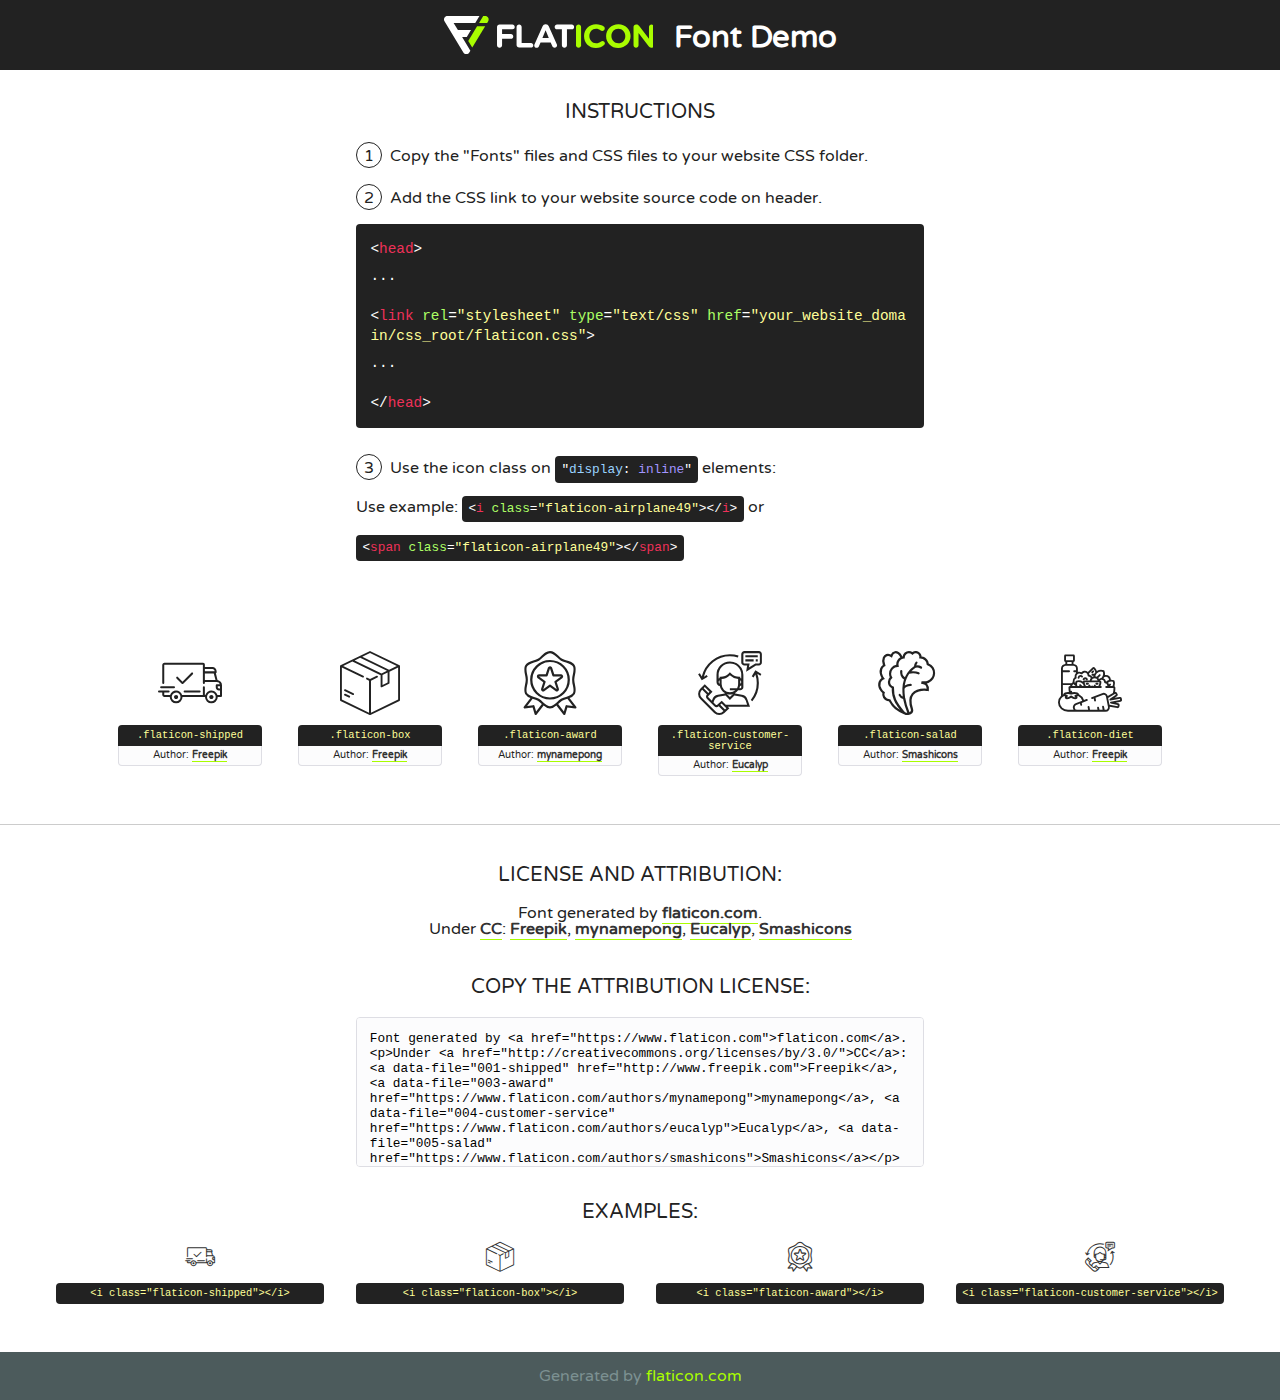
<file: assets/flaticon.html>
<!DOCTYPE html>
<!--
  Flaticon icon font: Flaticon
  Creation date: 17/07/2019 12:38
-->
<html>
<!DOCTYPE html>
<html>

<head>
    <title>Flaticon WebFont</title>
    <link href="http://fonts.googleapis.com/css?family=Varela+Round" rel="stylesheet" type="text/css" />
    <link rel="stylesheet" type="text/css" href="flaticon.css">
    <meta charset="UTF-8">
    <style>
    html, body, div, span, applet, object, iframe,
    h1, h2, h3, h4, h5, h6, p, blockquote, pre,
    a, abbr, acronym, address, big, cite, code,
    del, dfn, em, img, ins, kbd, q, s, samp,
    small, strike, strong, sub, sup, tt, var,
    b, u, i, center,
    dl, dt, dd, ol, ul, li,
    fieldset, form, label, legend,
    table, caption, tbody, tfoot, thead, tr, th, td,
    article, aside, canvas, details, embed, 
    figure, figcaption, footer, header, hgroup, 
    menu, nav, output, ruby, section, summary,
    time, mark, audio, video {
        margin: 0;
        padding: 0;
        border: 0;
        font-size: 100%;
        font: inherit;
        vertical-align: baseline;
    }
    /* HTML5 display-role reset for older browsers */
    article, aside, details, figcaption, figure, 
    footer, header, hgroup, menu, nav, section {
        display: block;
    }
    body {
        line-height: 1;
    }
    ol, ul {
        list-style: none;
    }
    blockquote, q {
        quotes: none;
    }
    blockquote:before, blockquote:after,
    q:before, q:after {
        content: '';
        content: none;
    }
    table {
        border-collapse: collapse;
        border-spacing: 0;
    }
    body {
        font-family: 'Varela Round', Helvetica, Arial, sans-serif;
        font-size: 16px;
        color: #222;
    }
    a {
        color: #333;
        border-bottom: 1px solid #a9fd00;
        font-weight: bold;
        text-decoration: none;
    }
    * {
        -moz-box-sizing: border-box;
        -webkit-box-sizing: border-box;
        box-sizing: border-box;
        margin: 0;
        padding: 0;
    }
    [class^="flaticon-"]:before, [class*=" flaticon-"]:before, [class^="flaticon-"]:after, [class*=" flaticon-"]:after {
        font-family: Flaticon;
        font-size: 30px;
        font-style: normal;
        margin-left: 20px;
        color: #333;
    }
    .wrapper {
        max-width: 600px;
        margin: auto;
        padding: 0 1em;
    }
    .title {
        font-size: 1.25em;
        text-align: center;
        margin-bottom: 1em;
        text-transform: uppercase;
    }
    header {
        text-align: center;
        background-color: #222;
        color: #fff;
        padding: 1em;
    }
    header .logo {
        width: 210px;
        height: 38px;
        display: inline-block;
        vertical-align: middle;
        margin-right: 1em;
        border: none;
    }
    header strong {
        font-size: 1.95em;
        font-weight: bold;
        vertical-align: middle;
        margin-top: 5px;
        display: inline-block;
    }
    .demo {
        margin: 2em auto;
        line-height: 1.25em;
    }
    .demo ul li {
        margin-bottom: 1em;
    }
    .demo ul li .num {
        color: #222;
        border-radius: 20px;
        display: inline-block;
        width: 26px;
        padding: 3px;
        height: 26px;
        text-align: center;
        margin-right: 0.5em;
        border: 1px solid #222;
    }
    .demo ul li code {
        background-color: #222;
        border-radius: 4px;
        padding: 0.25em 0.5em;
        display: inline-block;
        color: #fff;
        font-family: Consolas,Monaco,Lucida Console,Liberation Mono,DejaVu Sans Mono,Bitstream Vera Sans Mono,Courier New, monospace;
        font-weight: lighter;
        margin-top: 1em;
        font-size: 0.8em;
        word-break: break-all;
    }
    .demo ul li code.big {
        padding: 1em;
        font-size: 0.9em;
    }
    .demo ul li code .red {
        color: #EF3159;
    }
    .demo ul li code .green {
        color: #ACFF65;
    }
    .demo ul li code .yellow {
        color: #FFFF99;
    }
    .demo ul li code .blue {
        color: #99D3FF;
    }
    .demo ul li code .purple {
        color: #A295FF;
    }
    .demo ul li code .dots {
        margin-top: 0.5em;
        display: block;
    }
    #glyphs {
        border-bottom: 1px solid #ccc;
        padding: 2em 0;
        text-align: center;
    }
    .glyph {
        display: inline-block;
        width: 9em;
        margin: 1em;
        text-align: center;
        vertical-align: top;
        background: #FFF;
    }
    .glyph .glyph-icon {
        padding: 10px;
        display: block;
        font-family:"Flaticon";
        font-size: 64px;
        line-height: 1;
    }
    .glyph .glyph-icon:before {
        font-size: 64px;
        color: #222;
        margin-left: 0;
    }
    .class-name {
        font-size: 0.65em;
        background-color: #222;
        color: #fff;
        border-radius: 4px 4px 0 0;
        padding: 0.5em;
        color: #FFFF99;
        font-family: Consolas,Monaco,Lucida Console,Liberation Mono,DejaVu Sans Mono,Bitstream Vera Sans Mono,Courier New, monospace;
    }
    .author-name {
        font-size: 0.6em;
        background-color: #fcfcfd;
        border: 1px solid #DEDEE4;
        border-top: 0;
        border-radius: 0 0 4px 4px;
        padding: 0.5em;
    }
    .class-name:last-child {
        font-size: 10px;
        color:#888;
    }
    .class-name:last-child a {
        font-size: 10px;
        color:#555;
    }
    .class-name:last-child a:hover {
        color:#a9fd00;
    }
    .glyph > input {
        display: block;
        width: 100px;
        margin: 5px auto;
        text-align: center;
        font-size: 12px;
        cursor: text;
    }
    .glyph > input.icon-input {
        font-family:"Flaticon";
        font-size: 16px;
        margin-bottom: 10px;
    }
    .attribution .title {
        margin-top: 2em;
    }
    .attribution textarea {
        background-color: #fcfcfd;
        padding: 1em;
        border: none;
        box-shadow: none;
        border: 1px solid #DEDEE4;
        border-radius: 4px;
        resize: none;
        width: 100%;
        height: 150px;
        font-size: 0.8em;
        font-family: Consolas,Monaco,Lucida Console,Liberation Mono,DejaVu Sans Mono,Bitstream Vera Sans Mono,Courier New, monospace;
        -webkit-appearance: none;
    }
    .iconsuse {
        margin: 2em auto;
        text-align: center;
        max-width: 1200px;
    }
    .iconsuse:after {
        content: '';
        display: table;
        clear: both;
    }
    .iconsuse .image {
        float: left;
        width: 25%;
        padding: 0 1em;
    }
    .iconsuse .image p {
        margin-bottom: 1em;
    }
    .iconsuse .image span {
        display: block;
        font-size: 0.65em;
        background-color: #222;
        color: #fff;
        border-radius: 4px;
        padding: 0.5em;
        color: #FFFF99;
        margin-top: 1em;
        font-family: Consolas,Monaco,Lucida Console,Liberation Mono,DejaVu Sans Mono,Bitstream Vera Sans Mono,Courier New, monospace;
    }
    #footer {
        text-align: center;
        background-color: #4C5B5C;
        color: #7c9192;
        padding: 1em;
    }
    #footer a {
        border: none;
        color: #a9fd00;
        font-weight: normal;
    }
    @media (max-width: 960px) {
        .iconsuse .image {
            width: 50%;
        }
    }
    @media (max-width: 560px) {
        .iconsuse .image {
            width: 100%;
        }
    }
    </style>
</head>

<body class="characters-off">

    <header>
        <a href="https://www.flaticon.com" target="_blank" class="logo">
            <svg version="1.1" xmlns="http://www.w3.org/2000/svg" xmlns:xlink="http://www.w3.org/1999/xlink" xmlns:a="http://ns.adobe.com/AdobeSVGViewerExtensions/3.0/" viewBox="0 0 560.875 102.036" enable-background="new 0 0 560.875 102.036" xml:space="preserve">
                <defs>
                </defs>
                <g>
                    <g class="letters">
                        <path fill="#ffffff" d="M141.596,29.675c0-3.777,2.985-6.767,6.764-6.767h34.438c3.426,0,6.15,2.728,6.15,6.15
                        c0,3.43-2.724,6.149-6.15,6.149h-27.674v13.091h23.719c3.429,0,6.151,2.724,6.151,6.15c0,3.43-2.723,6.149-6.151,6.149h-23.719
                        v17.574c0,3.773-2.986,6.761-6.764,6.761c-3.779,0-6.764-2.989-6.764-6.761V29.675z"></path>
                        <path fill="#ffffff" d="M193.844,29.149c0-3.781,2.985-6.767,6.764-6.767c3.776,0,6.763,2.985,6.763,6.767v42.957h25.039
                        c3.426,0,6.149,2.726,6.149,6.153c0,3.425-2.723,6.15-6.149,6.15h-31.802c-3.779,0-6.764-2.986-6.764-6.768V29.149z"></path>
                        <path fill="#ffffff" d="M241.891,75.71l21.438-48.407c1.492-3.341,4.215-5.357,7.906-5.357h0.792
                        c3.686,0,6.323,2.017,7.815,5.357l21.439,48.407c0.436,0.967,0.701,1.845,0.701,2.723c0,3.602-2.809,6.501-6.414,6.501
                        c-3.161,0-5.269-1.845-6.499-4.655l-4.132-9.661h-27.059l-4.301,10.102c-1.144,2.631-3.426,4.214-6.237,4.214
                        c-3.517,0-6.24-2.81-6.24-6.325C241.1,77.64,241.451,76.677,241.891,75.71z M279.932,58.666l-8.521-20.297l-8.526,20.297H279.932
                        z"></path>
                        <path fill="#ffffff" d="M314.864,35.387H301.86c-3.429,0-6.239-2.813-6.239-6.238c0-3.429,2.811-6.24,6.239-6.24h39.533
                        c3.426,0,6.237,2.811,6.237,6.24c0,3.425-2.811,6.238-6.237,6.238h-13.001v42.785c0,3.773-2.99,6.761-6.764,6.761
                        c-3.779,0-6.764-2.989-6.764-6.761V35.387z"></path>
                        <path fill="#A9FD00" d="M352.615,29.149c0-3.781,2.985-6.767,6.767-6.767c3.774,0,6.761,2.985,6.761,6.767v49.024
                        c0,3.773-2.987,6.761-6.761,6.761c-3.781,0-6.767-2.989-6.767-6.761V29.149z"></path>
                        <path fill="#A9FD00" d="M374.132,53.836v-0.179c0-17.481,13.178-31.801,32.065-31.801c9.22,0,15.459,2.458,20.557,6.238
                        c1.402,1.054,2.637,2.985,2.637,5.357c0,3.692-2.985,6.59-6.681,6.59c-1.845,0-3.071-0.702-4.044-1.319
                        c-3.776-2.813-7.729-4.393-12.562-4.393c-10.364,0-17.831,8.611-17.831,19.154v0.173c0,10.542,7.291,19.329,17.831,19.329
                        c5.715,0,9.492-1.756,13.359-4.834c1.049-0.874,2.458-1.491,4.039-1.491c3.429,0,6.325,2.813,6.325,6.236
                        c0,2.106-1.056,3.78-2.282,4.834c-5.539,4.834-12.036,7.733-21.878,7.733C387.572,85.464,374.132,71.493,374.132,53.836z"></path>
                        <path fill="#A9FD00" d="M433.009,53.836v-0.179c0-17.481,13.79-31.801,32.766-31.801c18.981,0,32.592,14.143,32.592,31.628v0.173
                        c0,17.483-13.785,31.807-32.769,31.807C446.625,85.464,433.009,71.32,433.009,53.836z M484.224,53.836v-0.179
                        c0-10.539-7.725-19.326-18.626-19.326c-10.893,0-18.449,8.611-18.449,19.154v0.173c0,10.542,7.73,19.329,18.626,19.329
                        C476.676,72.986,484.224,64.378,484.224,53.836z"></path>
                        <path fill="#A9FD00" d="M506.233,29.321c0-3.774,2.99-6.763,6.767-6.763h1.401c3.252,0,5.183,1.583,7.029,3.953l26.093,34.265
                        V29.059c0-3.692,2.99-6.677,6.681-6.677c3.683,0,6.671,2.985,6.671,6.677v48.934c0,3.78-2.987,6.765-6.764,6.765h-0.436
                        c-3.257,0-5.188-1.581-7.034-3.953l-27.056-35.492v32.944c0,3.687-2.985,6.676-6.678,6.676c-3.683,0-6.673-2.989-6.673-6.676
                        V29.321z"></path>
                    </g>
                    <g class="insignia">
                        <path fill="#ffffff" d="M48.372,56.137h12.517l11.156-18.537H37.186L25.688,18.539h57.825L94.668,0H9.271
                        C5.925,0,2.842,1.801,1.198,4.716c-1.644,2.907-1.593,6.482,0.134,9.343l50.38,83.501c1.678,2.781,4.689,4.476,7.938,4.476
                        c3.246,0,6.257-1.695,7.935-4.476l2.898-4.804L48.372,56.137z"></path>
                        <g class="i">
                            <path fill="#A9FD00" d="M93.575,18.539h0.031v0.004l21.652,0.004l2.705-4.488c1.727-2.861,1.778-6.436,0.133-9.343
                            C116.454,1.801,113.371,0,110.026,0h-5.294L93.575,18.539z"></path>
                            <polygon fill="#A9FD00" points="88.291,27.356 64.725,66.486 75.519,84.404 109.942,27.356"></polygon>
                        </g>
                    </g>
                </g>
            </svg>
        </a>
        <strong>Font Demo</strong>
    </header>


    <section class="demo wrapper">

        <p class="title">Instructions</p>

        <ul>
            <li>
                <span class="num">1</span>Copy the "Fonts" files and CSS files to your website CSS folder.
            </li>
            <li>
                <span class="num">2</span>Add the CSS link to your website source code on header.
                <code class="big">
                    &lt;<span class="red">head</span>&gt;
                    <br/><span class="dots">...</span>
                    <br/>&lt;<span class="red">link</span> <span class="green">rel</span>=<span class="yellow">"stylesheet"</span> <span class="green">type</span>=<span class="yellow">"text/css"</span> <span class="green">href</span>=<span class="yellow">"your_website_domain/css_root/flaticon.css"</span>&gt;
                    <br/><span class="dots">...</span>
                    <br/>&lt;/<span class="red">head</span>&gt;
                </code>
            </li>

            <li>
                <p>
                    <span class="num">3</span>Use the icon class on <code>"<span class="blue">display</span>:<span class="purple"> inline</span>"</code> elements:
                    <br />
                    Use example: <code>&lt;<span class="red">i</span> <span class="green">class</span>=<span class="yellow">&quot;flaticon-airplane49&quot;</span>&gt;&lt;/<span class="red">i</span>&gt;</code> or <code>&lt;<span class="red">span</span> <span class="green">class</span>=<span class="yellow">&quot;flaticon-airplane49&quot;</span>&gt;&lt;/<span class="red">span</span>&gt;</code>
            </li>
        </ul>

    </section>




   <section id="glyphs">          
    
      
        <div class="glyph"><div class="glyph-icon flaticon-shipped"></div>
            <div class="class-name">.flaticon-shipped</div>
            <div class="author-name">Author: <a data-file="001-shipped" href="http://www.freepik.com">Freepik</a> </div> 
        </div>        
        
        <div class="glyph"><div class="glyph-icon flaticon-box"></div>
            <div class="class-name">.flaticon-box</div>
            <div class="author-name">Author: <a data-file="002-box" href="http://www.freepik.com">Freepik</a> </div> 
        </div>        
        
        <div class="glyph"><div class="glyph-icon flaticon-award"></div>
            <div class="class-name">.flaticon-award</div>
            <div class="author-name">Author: <a data-file="003-award" href="https://www.flaticon.com/authors/mynamepong">mynamepong</a> </div> 
        </div>        
        
        <div class="glyph"><div class="glyph-icon flaticon-customer-service"></div>
            <div class="class-name">.flaticon-customer-service</div>
            <div class="author-name">Author: <a data-file="004-customer-service" href="https://www.flaticon.com/authors/eucalyp">Eucalyp</a> </div> 
        </div>        
        
        <div class="glyph"><div class="glyph-icon flaticon-salad"></div>
            <div class="class-name">.flaticon-salad</div>
            <div class="author-name">Author: <a data-file="005-salad" href="https://www.flaticon.com/authors/smashicons">Smashicons</a> </div> 
        </div>        
        
        <div class="glyph"><div class="glyph-icon flaticon-diet"></div>
            <div class="class-name">.flaticon-diet</div>
            <div class="author-name">Author: <a data-file="006-diet" href="http://www.freepik.com">Freepik</a> </div> 
        </div>        
        

    </section>



    <section class="attribution wrapper"   style="text-align:center;">

      <div class="title">License and attribution:</div><div class="attrDiv">Font generated by <a href="https://www.flaticon.com">flaticon.com</a>. <div><p>Under <a href="http://creativecommons.org/licenses/by/3.0/">CC</a>: <a data-file="001-shipped" href="http://www.freepik.com">Freepik</a>, <a data-file="003-award" href="https://www.flaticon.com/authors/mynamepong">mynamepong</a>, <a data-file="004-customer-service" href="https://www.flaticon.com/authors/eucalyp">Eucalyp</a>, <a data-file="005-salad" href="https://www.flaticon.com/authors/smashicons">Smashicons</a></p>  </div>
      </div>
      <div class="title">Copy the Attribution License:</div>

    <textarea onclick="this.focus();this.select();">Font generated by &lt;a href=&quot;https://www.flaticon.com&quot;&gt;flaticon.com&lt;/a&gt;. <p>Under <a href="http://creativecommons.org/licenses/by/3.0/">CC</a>: <a data-file="001-shipped" href="http://www.freepik.com">Freepik</a>, <a data-file="003-award" href="https://www.flaticon.com/authors/mynamepong">mynamepong</a>, <a data-file="004-customer-service" href="https://www.flaticon.com/authors/eucalyp">Eucalyp</a>, <a data-file="005-salad" href="https://www.flaticon.com/authors/smashicons">Smashicons</a></p>  
     </textarea>

    </section>

    <section class="iconsuse">

          <div class="title">Examples:</div>            
             
            <div class="image">
                <p>
                    <i class="glyph-icon flaticon-shipped"></i> 
                    <span>&lt;i class=&quot;flaticon-shipped&quot;&gt;&lt;/i&gt;</span>
                </p>
            </div>
            
            <div class="image">
                <p>
                    <i class="glyph-icon flaticon-box"></i> 
                    <span>&lt;i class=&quot;flaticon-box&quot;&gt;&lt;/i&gt;</span>
                </p>
            </div>
            
            <div class="image">
                <p>
                    <i class="glyph-icon flaticon-award"></i> 
                    <span>&lt;i class=&quot;flaticon-award&quot;&gt;&lt;/i&gt;</span>
                </p>
            </div>
            
            <div class="image">
                <p>
                    <i class="glyph-icon flaticon-customer-service"></i> 
                    <span>&lt;i class=&quot;flaticon-customer-service&quot;&gt;&lt;/i&gt;</span>
                </p>
            </div>
                       
        </div>
                            
    </section>

<div id="footer">
    <div>Generated by <a href="https://www.flaticon.com">flaticon.com</a>
    </div>
</div>



</body>
</html>
</file>
<file: assets/web/assets/mobirise-icons2/mobirise2.css>
@font-face {
  font-family: 'Moririse2';
  font-display: swap;
  src:  url('mobirise2.eot?f2bix4');
  src:  url('mobirise2.eot?f2bix4#iefix') format('embedded-opentype'),
    url('mobirise2.ttf?f2bix4') format('truetype'),
    url('mobirise2.woff?f2bix4') format('woff'),
    url('mobirise2.svg?f2bix4#mobirise2') format('svg');
  font-weight: normal;
  font-style: normal;
}

[class^="mobi-"], [class*=" mobi-"] {
  /* use !important to prevent issues with browser extensions that change fonts */
  font-family: 'Moririse2' !important;
  speak: none;
  font-style: normal;
  font-weight: normal;
  font-variant: normal;
  text-transform: none;
  line-height: 1;

  /* Better Font Rendering =========== */
  -webkit-font-smoothing: antialiased;
  -moz-osx-font-smoothing: grayscale;
}

.mobi-mbri-add-submenu:before {
  content: "\e900";
}
.mobi-mbri-alert:before {
  content: "\e901";
}
.mobi-mbri-align-center:before {
  content: "\e902";
}
.mobi-mbri-align-justify:before {
  content: "\e903";
}
.mobi-mbri-align-left:before {
  content: "\e904";
}
.mobi-mbri-align-right:before {
  content: "\e905";
}
.mobi-mbri-android:before {
  content: "\e906";
}
.mobi-mbri-apple:before {
  content: "\e907";
}
.mobi-mbri-arrow-down:before {
  content: "\e908";
}
.mobi-mbri-arrow-next:before {
  content: "\e909";
}
.mobi-mbri-arrow-prev:before {
  content: "\e90a";
}
.mobi-mbri-arrow-up:before {
  content: "\e90b";
}
.mobi-mbri-bold:before {
  content: "\e90c";
}
.mobi-mbri-bookmark:before {
  content: "\e90d";
}
.mobi-mbri-bootstrap:before {
  content: "\e90e";
}
.mobi-mbri-briefcase:before {
  content: "\e90f";
}
.mobi-mbri-browse:before {
  content: "\e910";
}
.mobi-mbri-bulleted-list:before {
  content: "\e911";
}
.mobi-mbri-calendar:before {
  content: "\e912";
}
.mobi-mbri-camera:before {
  content: "\e913";
}
.mobi-mbri-cart-add:before {
  content: "\e914";
}
.mobi-mbri-cart-full:before {
  content: "\e915";
}
.mobi-mbri-cash:before {
  content: "\e916";
}
.mobi-mbri-change-style:before {
  content: "\e917";
}
.mobi-mbri-chat:before {
  content: "\e918";
}
.mobi-mbri-clock:before {
  content: "\e919";
}
.mobi-mbri-close:before {
  content: "\e91a";
}
.mobi-mbri-cloud:before {
  content: "\e91b";
}
.mobi-mbri-code:before {
  content: "\e91c";
}
.mobi-mbri-contact-form:before {
  content: "\e91d";
}
.mobi-mbri-credit-card:before {
  content: "\e91e";
}
.mobi-mbri-cursor-click:before {
  content: "\e91f";
}
.mobi-mbri-cust-feedback:before {
  content: "\e920";
}
.mobi-mbri-database:before {
  content: "\e921";
}
.mobi-mbri-delivery:before {
  content: "\e922";
}
.mobi-mbri-desktop:before {
  content: "\e923";
}
.mobi-mbri-devices:before {
  content: "\e924";
}
.mobi-mbri-down:before {
  content: "\e925";
}
.mobi-mbri-download-2:before {
  content: "\e926";
}
.mobi-mbri-download:before {
  content: "\e927";
}
.mobi-mbri-drag-n-drop-2:before {
  content: "\e928";
}
.mobi-mbri-drag-n-drop:before {
  content: "\e929";
}
.mobi-mbri-edit-2:before {
  content: "\e92a";
}
.mobi-mbri-edit:before {
  content: "\e92b";
}
.mobi-mbri-error:before {
  content: "\e92c";
}
.mobi-mbri-extension:before {
  content: "\e92d";
}
.mobi-mbri-features:before {
  content: "\e92e";
}
.mobi-mbri-file:before {
  content: "\e92f";
}
.mobi-mbri-flag:before {
  content: "\e930";
}
.mobi-mbri-folder:before {
  content: "\e931";
}
.mobi-mbri-gift:before {
  content: "\e932";
}
.mobi-mbri-github:before {
  content: "\e933";
}
.mobi-mbri-globe-2:before {
  content: "\e934";
}
.mobi-mbri-globe:before {
  content: "\e935";
}
.mobi-mbri-growing-chart:before {
  content: "\e936";
}
.mobi-mbri-hearth:before {
  content: "\e937";
}
.mobi-mbri-help:before {
  content: "\e938";
}
.mobi-mbri-home:before {
  content: "\e939";
}
.mobi-mbri-hot-cup:before {
  content: "\e93a";
}
.mobi-mbri-idea:before {
  content: "\e93b";
}
.mobi-mbri-image-gallery:before {
  content: "\e93c";
}
.mobi-mbri-image-slider:before {
  content: "\e93d";
}
.mobi-mbri-info:before {
  content: "\e93e";
}
.mobi-mbri-italic:before {
  content: "\e93f";
}
.mobi-mbri-key:before {
  content: "\e940";
}
.mobi-mbri-laptop:before {
  content: "\e941";
}
.mobi-mbri-layers:before {
  content: "\e942";
}
.mobi-mbri-left-right:before {
  content: "\e943";
}
.mobi-mbri-left:before {
  content: "\e944";
}
.mobi-mbri-letter:before {
  content: "\e945";
}
.mobi-mbri-like:before {
  content: "\e946";
}
.mobi-mbri-link:before {
  content: "\e947";
}
.mobi-mbri-lock:before {
  content: "\e948";
}
.mobi-mbri-login:before {
  content: "\e949";
}
.mobi-mbri-logout:before {
  content: "\e94a";
}
.mobi-mbri-magic-stick:before {
  content: "\e94b";
}
.mobi-mbri-map-pin:before {
  content: "\e94c";
}
.mobi-mbri-menu:before {
  content: "\e94d";
}
.mobi-mbri-mobile-2:before {
  content: "\e94e";
}
.mobi-mbri-mobile-horizontal:before {
  content: "\e94f";
}
.mobi-mbri-mobile:before {
  content: "\e950";
}
.mobi-mbri-mobirise:before {
  content: "\e951";
}
.mobi-mbri-more-horizontal:before {
  content: "\e952";
}
.mobi-mbri-more-vertical:before {
  content: "\e953";
}
.mobi-mbri-music:before {
  content: "\e954";
}
.mobi-mbri-new-file:before {
  content: "\e955";
}
.mobi-mbri-numbered-list:before {
  content: "\e956";
}
.mobi-mbri-opened-folder:before {
  content: "\e957";
}
.mobi-mbri-pages:before {
  content: "\e958";
}
.mobi-mbri-paper-plane:before {
  content: "\e959";
}
.mobi-mbri-paperclip:before {
  content: "\e95a";
}
.mobi-mbri-phone:before {
  content: "\e95b";
}
.mobi-mbri-photo:before {
  content: "\e95c";
}
.mobi-mbri-photos:before {
  content: "\e95d";
}
.mobi-mbri-pin:before {
  content: "\e95e";
}
.mobi-mbri-play:before {
  content: "\e95f";
}
.mobi-mbri-plus:before {
  content: "\e960";
}
.mobi-mbri-preview:before {
  content: "\e961";
}
.mobi-mbri-print:before {
  content: "\e962";
}
.mobi-mbri-protect:before {
  content: "\e963";
}
.mobi-mbri-question:before {
  content: "\e964";
}
.mobi-mbri-quote-left:before {
  content: "\e965";
}
.mobi-mbri-quote-right:before {
  content: "\e966";
}
.mobi-mbri-redo:before {
  content: "\e967";
}
.mobi-mbri-refresh:before {
  content: "\e968";
}
.mobi-mbri-responsive-2:before {
  content: "\e969";
}
.mobi-mbri-responsive:before {
  content: "\e96a";
}
.mobi-mbri-right:before {
  content: "\e96b";
}
.mobi-mbri-rocket:before {
  content: "\e96c";
}
.mobi-mbri-sad-face:before {
  content: "\e96d";
}
.mobi-mbri-sale:before {
  content: "\e96e";
}
.mobi-mbri-save:before {
  content: "\e96f";
}
.mobi-mbri-search:before {
  content: "\e970";
}
.mobi-mbri-setting-2:before {
  content: "\e971";
}
.mobi-mbri-setting-3:before {
  content: "\e972";
}
.mobi-mbri-setting:before {
  content: "\e973";
}
.mobi-mbri-share:before {
  content: "\e974";
}
.mobi-mbri-shopping-bag:before {
  content: "\e975";
}
.mobi-mbri-shopping-basket:before {
  content: "\e976";
}
.mobi-mbri-shopping-cart:before {
  content: "\e977";
}
.mobi-mbri-sites:before {
  content: "\e978";
}
.mobi-mbri-smile-face:before {
  content: "\e979";
}
.mobi-mbri-speed:before {
  content: "\e97a";
}
.mobi-mbri-star:before {
  content: "\e97b";
}
.mobi-mbri-success:before {
  content: "\e97c";
}
.mobi-mbri-sun:before {
  content: "\e97d";
}
.mobi-mbri-sun2:before {
  content: "\e97e";
}
.mobi-mbri-tablet-vertical:before {
  content: "\e97f";
}
.mobi-mbri-tablet:before {
  content: "\e980";
}
.mobi-mbri-target:before {
  content: "\e981";
}
.mobi-mbri-timer:before {
  content: "\e982";
}
.mobi-mbri-to-ftp:before {
  content: "\e983";
}
.mobi-mbri-to-local-drive:before {
  content: "\e984";
}
.mobi-mbri-touch-swipe:before {
  content: "\e985";
}
.mobi-mbri-touch:before {
  content: "\e986";
}
.mobi-mbri-trash:before {
  content: "\e987";
}
.mobi-mbri-underline:before {
  content: "\e988";
}
.mobi-mbri-undo:before {
  content: "\e989";
}
.mobi-mbri-unlink:before {
  content: "\e98a";
}
.mobi-mbri-unlock:before {
  content: "\e98b";
}
.mobi-mbri-up-down:before {
  content: "\e98c";
}
.mobi-mbri-up:before {
  content: "\e98d";
}
.mobi-mbri-update:before {
  content: "\e98e";
}
.mobi-mbri-upload-2:before {
  content: "\e98f";
}
.mobi-mbri-upload:before {
  content: "\e990";
}
.mobi-mbri-user-2:before {
  content: "\e991";
}
.mobi-mbri-user:before {
  content: "\e992";
}
.mobi-mbri-users:before {
  content: "\e993";
}
.mobi-mbri-video-play:before {
  content: "\e994";
}
.mobi-mbri-video:before {
  content: "\e995";
}
.mobi-mbri-watch:before {
  content: "\e996";
}
.mobi-mbri-website-theme-2:before {
  content: "\e997";
}
.mobi-mbri-website-theme:before {
  content: "\e998";
}
.mobi-mbri-wifi:before {
  content: "\e999";
}
.mobi-mbri-windows:before {
  content: "\e99a";
}
.mobi-mbri-zoom-in:before {
  content: "\e99b";
}
.mobi-mbri-zoom-out:before {
  content: "\e99c";
}
</file>
<file: assets/parallax/jarallax.css>
.jarallax {
    position: relative;
    z-index: 0;
}
.jarallax > .jarallax-img {
    position: absolute;
    object-fit: cover;
    /* support for plugin https://github.com/bfred-it/object-fit-images */
    font-family: 'object-fit: cover;';
    top: 0;
    left: 0;
    width: 100%;
    height: 100%;
    z-index: -1;
}
</file>
<file: assets/dropdown/css/style.css>
.navbar-dropdown {
  left: 0;
  padding: 0;
  position: absolute;
  right: 0;
  top: 0;
  transition: all 0.45s ease;
  z-index: 1030;
  background: #282828; }
  .navbar-dropdown .navbar-logo {
    margin-right: 0.8rem;
    transition: margin 0.3s ease-in-out;
    vertical-align: middle; }
    .navbar-dropdown .navbar-logo img {
      height: 3.125rem;
      transition: all 0.3s ease-in-out; }
    .navbar-dropdown .navbar-logo.mbr-iconfont {
      font-size: 3.125rem;
      line-height: 3.125rem; }
  .navbar-dropdown .navbar-caption {
    font-weight: 700;
    white-space: normal;
    vertical-align: -4px;
    line-height: 3.125rem !important; }
    .navbar-dropdown .navbar-caption, .navbar-dropdown .navbar-caption:hover {
      color: inherit;
      text-decoration: none; }
  .navbar-dropdown .mbr-iconfont + .navbar-caption {
    vertical-align: -1px; }
  .navbar-dropdown.navbar-fixed-top {
    position: fixed; }
  .navbar-dropdown .navbar-brand span {
    vertical-align: -4px; }
  .navbar-dropdown.bg-color.transparent {
    background: none; }
  .navbar-dropdown.navbar-short .navbar-brand {
    padding: 0.625rem 0; }
    .navbar-dropdown.navbar-short .navbar-brand span {
      vertical-align: -1px; }
  .navbar-dropdown.navbar-short .navbar-caption {
    line-height: 2.375rem !important;
    vertical-align: -2px; }
  .navbar-dropdown.navbar-short .navbar-logo {
    margin-right: 0.5rem; }
    .navbar-dropdown.navbar-short .navbar-logo img {
      height: 2.375rem; }
    .navbar-dropdown.navbar-short .navbar-logo.mbr-iconfont {
      font-size: 2.375rem;
      line-height: 2.375rem; }
  .navbar-dropdown.navbar-short .mbr-table-cell {
    height: 3.625rem; }
  .navbar-dropdown .navbar-close {
    left: 0.6875rem;
    position: fixed;
    top: 0.75rem;
    z-index: 1000; }
  .navbar-dropdown .hamburger-icon {
    content: "";
    display: inline-block;
    vertical-align: middle;
    width: 16px;
    -webkit-box-shadow: 0 -6px 0 1px #282828,0 0 0 1px #282828,0 6px 0 1px #282828;
    -moz-box-shadow: 0 -6px 0 1px #282828,0 0 0 1px #282828,0 6px 0 1px #282828;
    box-shadow: 0 -6px 0 1px #282828,0 0 0 1px #282828,0 6px 0 1px #282828; }

.dropdown-menu .dropdown-toggle[data-toggle="dropdown-submenu"]::after {
  border-bottom: 0.35em solid transparent;
  border-left: 0.35em solid;
  border-right: 0;
  border-top: 0.35em solid transparent;
  margin-left: 0.3rem; }

.dropdown-menu .dropdown-item:focus {
  outline: 0; }

.nav-dropdown {
  font-size: 0.75rem;
  font-weight: 500;
  height: auto !important; }
  .nav-dropdown .nav-btn {
    padding-left: 1rem; }
  .nav-dropdown .link {
    margin: .667em 1.667em;
    font-weight: 500;
    padding: 0;
    transition: color .2s ease-in-out; }
    .nav-dropdown .link.dropdown-toggle {
      margin-right: 2.583em; }
      .nav-dropdown .link.dropdown-toggle::after {
        margin-left: .25rem;
        border-top: 0.35em solid;
        border-right: 0.35em solid transparent;
        border-left: 0.35em solid transparent;
        border-bottom: 0; }
      .nav-dropdown .link.dropdown-toggle[aria-expanded="true"] {
        margin: 0;
        padding: 0.667em 3.263em  0.667em 1.667em; }
  .nav-dropdown .link::after,
  .nav-dropdown .dropdown-item::after {
    color: inherit; }
  .nav-dropdown .btn {
    font-size: 0.75rem;
    font-weight: 700;
    letter-spacing: 0;
    margin-bottom: 0;
    padding-left: 1.25rem;
    padding-right: 1.25rem; }
  .nav-dropdown .dropdown-menu {
    border-radius: 0;
    border: 0;
    left: 0;
    margin: 0;
    padding-bottom: 1.25rem;
    padding-top: 1.25rem;
    position: relative; }
  .nav-dropdown .dropdown-submenu {
    margin-left: 0.125rem;
    top: 0; }
  .nav-dropdown .dropdown-item {
    font-weight: 500;
    line-height: 2;
    padding: 0.3846em 4.615em 0.3846em 1.5385em;
    position: relative;
    transition: color .2s ease-in-out, background-color .2s ease-in-out; }
    .nav-dropdown .dropdown-item::after {
      margin-top: -0.3077em;
      position: absolute;
      right: 1.1538em;
      top: 50%; }
    .nav-dropdown .dropdown-item:focus, .nav-dropdown .dropdown-item:hover {
      background: none; }

@media (max-width: 767px) {
  .nav-dropdown.navbar-toggleable-sm {
    bottom: 0;
    display: none;
    left: 0;
    overflow-x: hidden;
    position: fixed;
    top: 0;
    transform: translateX(-100%);
    -ms-transform: translateX(-100%);
    -webkit-transform: translateX(-100%);
    width: 18.75rem;
    z-index: 999; } }
.nav-dropdown.navbar-toggleable-xl {
  bottom: 0;
  display: none;
  left: 0;
  overflow-x: hidden;
  position: fixed;
  top: 0;
  transform: translateX(-100%);
  -ms-transform: translateX(-100%);
  -webkit-transform: translateX(-100%);
  width: 18.75rem;
  z-index: 999; }

.nav-dropdown-sm {
  display: block !important;
  overflow-x: hidden;
  overflow: auto;
  padding-top: 3.875rem; }
  .nav-dropdown-sm::after {
    content: "";
    display: block;
    height: 3rem;
    width: 100%; }
  .nav-dropdown-sm.collapse.in ~ .navbar-close {
    display: block !important; }
  .nav-dropdown-sm.collapsing, .nav-dropdown-sm.collapse.in {
    transform: translateX(0);
    -ms-transform: translateX(0);
    -webkit-transform: translateX(0);
    transition: all 0.25s ease-out;
    -webkit-transition: all 0.25s ease-out;
    background: #282828; }
  .nav-dropdown-sm.collapsing[aria-expanded="false"] {
    transform: translateX(-100%);
    -ms-transform: translateX(-100%);
    -webkit-transform: translateX(-100%); }
  .nav-dropdown-sm .nav-item {
    display: block;
    margin-left: 0 !important;
    padding-left: 0; }
  .nav-dropdown-sm .link,
  .nav-dropdown-sm .dropdown-item {
    border-top: 1px dotted rgba(255, 255, 255, 0.1);
    font-size: 0.8125rem;
    line-height: 1.6;
    margin: 0 !important;
    padding: 0.875rem 2.4rem 0.875rem 1.5625rem !important;
    position: relative;
    white-space: normal; }
    .nav-dropdown-sm .link:focus, .nav-dropdown-sm .link:hover,
    .nav-dropdown-sm .dropdown-item:focus,
    .nav-dropdown-sm .dropdown-item:hover {
      background: rgba(0, 0, 0, 0.2) !important;
      color: #c0a375; }
  .nav-dropdown-sm .nav-btn {
    position: relative;
    padding: 1.5625rem 1.5625rem 0 1.5625rem; }
    .nav-dropdown-sm .nav-btn::before {
      border-top: 1px dotted rgba(255, 255, 255, 0.1);
      content: "";
      left: 0;
      position: absolute;
      top: 0;
      width: 100%; }
    .nav-dropdown-sm .nav-btn + .nav-btn {
      padding-top: 0.625rem; }
      .nav-dropdown-sm .nav-btn + .nav-btn::before {
        display: none; }
  .nav-dropdown-sm .btn {
    padding: 0.625rem 0; }
  .nav-dropdown-sm .dropdown-toggle[data-toggle="dropdown-submenu"]::after {
    margin-left: .25rem;
    border-top: 0.35em solid;
    border-right: 0.35em solid transparent;
    border-left: 0.35em solid transparent;
    border-bottom: 0; }
  .nav-dropdown-sm .dropdown-toggle[data-toggle="dropdown-submenu"][aria-expanded="true"]::after {
    border-top: 0;
    border-right: 0.35em solid transparent;
    border-left: 0.35em solid transparent;
    border-bottom: 0.35em solid; }
  .nav-dropdown-sm .dropdown-menu {
    margin: 0;
    padding: 0;
    position: relative;
    top: 0;
    left: 0;
    width: 100%;
    border: 0;
    float: none;
    border-radius: 0;
    background: none; }
  .nav-dropdown-sm .dropdown-submenu {
    left: 100%;
    margin-left: 0.125rem;
    margin-top: -1.25rem;
    top: 0; }

.navbar-toggleable-sm .nav-dropdown .dropdown-menu {
  position: absolute; }

.navbar-toggleable-sm .nav-dropdown .dropdown-submenu {
  left: 100%;
  margin-left: 0.125rem;
  margin-top: -1.25rem;
  top: 0; }

.navbar-toggleable-sm.opened .nav-dropdown .dropdown-menu {
  position: relative; }

.navbar-toggleable-sm.opened .nav-dropdown .dropdown-submenu {
  left: 0;
  margin-left: 00rem;
  margin-top: 0rem;
  top: 0; }

.is-builder .nav-dropdown.collapsing {
  transition: none !important; }
</file>
<file: assets/socicon/css/styles.css>
@charset "UTF-8";

@font-face {
  font-family: 'Socicon';
  src:  url('../fonts/socicon.eot');
  src:  url('../fonts/socicon.eot?#iefix') format('embedded-opentype'),
    url('../fonts/socicon.woff2') format('woff2'),
    url('../fonts/socicon.ttf') format('truetype'),
    url('../fonts/socicon.woff') format('woff'),
    url('../fonts/socicon.svg#socicon') format('svg');
  font-weight: normal;
  font-style: normal;
  font-display: swap;
}

[data-icon]:before {
  font-family: "socicon" !important;
  content: attr(data-icon);
  font-style: normal !important;
  font-weight: normal !important;
  font-variant: normal !important;
  text-transform: none !important;
  speak: none;
  line-height: 1;
  -webkit-font-smoothing: antialiased;
  -moz-osx-font-smoothing: grayscale;
}

[class^="socicon-"], [class*=" socicon-"] {
  /* use !important to prevent issues with browser extensions that change fonts */
  font-family: 'Socicon' !important;
  speak: none;
  font-style: normal;
  font-weight: normal;
  font-variant: normal;
  text-transform: none;
  line-height: 1;

  /* Better Font Rendering =========== */
  -webkit-font-smoothing: antialiased;
  -moz-osx-font-smoothing: grayscale;
}

.socicon-eitaa:before {
  content: "\e97c";
}
.socicon-soroush:before {
  content: "\e97d";
}
.socicon-bale:before {
  content: "\e97e";
}
.socicon-zazzle:before {
  content: "\e97b";
}
.socicon-society6:before {
  content: "\e97a";
}
.socicon-redbubble:before {
  content: "\e979";
}
.socicon-avvo:before {
  content: "\e978";
}
.socicon-stitcher:before {
  content: "\e977";
}
.socicon-googlehangouts:before {
  content: "\e974";
}
.socicon-dlive:before {
  content: "\e975";
}
.socicon-vsco:before {
  content: "\e976";
}
.socicon-flipboard:before {
  content: "\e973";
}
.socicon-ubuntu:before {
  content: "\e958";
}
.socicon-artstation:before {
  content: "\e959";
}
.socicon-invision:before {
  content: "\e95a";
}
.socicon-torial:before {
  content: "\e95b";
}
.socicon-collectorz:before {
  content: "\e95c";
}
.socicon-seenthis:before {
  content: "\e95d";
}
.socicon-googleplaymusic:before {
  content: "\e95e";
}
.socicon-debian:before {
  content: "\e95f";
}
.socicon-filmfreeway:before {
  content: "\e960";
}
.socicon-gnome:before {
  content: "\e961";
}
.socicon-itchio:before {
  content: "\e962";
}
.socicon-jamendo:before {
  content: "\e963";
}
.socicon-mix:before {
  content: "\e964";
}
.socicon-sharepoint:before {
  content: "\e965";
}
.socicon-tinder:before {
  content: "\e966";
}
.socicon-windguru:before {
  content: "\e967";
}
.socicon-cdbaby:before {
  content: "\e968";
}
.socicon-elementaryos:before {
  content: "\e969";
}
.socicon-stage32:before {
  content: "\e96a";
}
.socicon-tiktok:before {
  content: "\e96b";
}
.socicon-gitter:before {
  content: "\e96c";
}
.socicon-letterboxd:before {
  content: "\e96d";
}
.socicon-threema:before {
  content: "\e96e";
}
.socicon-splice:before {
  content: "\e96f";
}
.socicon-metapop:before {
  content: "\e970";
}
.socicon-naver:before {
  content: "\e971";
}
.socicon-remote:before {
  content: "\e972";
}
.socicon-internet:before {
  content: "\e957";
}
.socicon-moddb:before {
  content: "\e94b";
}
.socicon-indiedb:before {
  content: "\e94c";
}
.socicon-traxsource:before {
  content: "\e94d";
}
.socicon-gamefor:before {
  content: "\e94e";
}
.socicon-pixiv:before {
  content: "\e94f";
}
.socicon-myanimelist:before {
  content: "\e950";
}
.socicon-blackberry:before {
  content: "\e951";
}
.socicon-wickr:before {
  content: "\e952";
}
.socicon-spip:before {
  content: "\e953";
}
.socicon-napster:before {
  content: "\e954";
}
.socicon-beatport:before {
  content: "\e955";
}
.socicon-hackerone:before {
  content: "\e956";
}
.socicon-hackernews:before {
  content: "\e946";
}
.socicon-smashwords:before {
  content: "\e947";
}
.socicon-kobo:before {
  content: "\e948";
}
.socicon-bookbub:before {
  content: "\e949";
}
.socicon-mailru:before {
  content: "\e94a";
}
.socicon-gitlab:before {
  content: "\e945";
}
.socicon-instructables:before {
  content: "\e944";
}
.socicon-portfolio:before {
  content: "\e943";
}
.socicon-codered:before {
  content: "\e940";
}
.socicon-origin:before {
  content: "\e941";
}
.socicon-nextdoor:before {
  content: "\e942";
}
.socicon-udemy:before {
  content: "\e93f";
}
.socicon-livemaster:before {
  content: "\e93e";
}
.socicon-crunchbase:before {
  content: "\e93b";
}
.socicon-homefy:before {
  content: "\e93c";
}
.socicon-calendly:before {
  content: "\e93d";
}
.socicon-realtor:before {
  content: "\e90f";
}
.socicon-tidal:before {
  content: "\e910";
}
.socicon-qobuz:before {
  content: "\e911";
}
.socicon-natgeo:before {
  content: "\e912";
}
.socicon-mastodon:before {
  content: "\e913";
}
.socicon-unsplash:before {
  content: "\e914";
}
.socicon-homeadvisor:before {
  content: "\e915";
}
.socicon-angieslist:before {
  content: "\e916";
}
.socicon-codepen:before {
  content: "\e917";
}
.socicon-slack:before {
  content: "\e918";
}
.socicon-openaigym:before {
  content: "\e919";
}
.socicon-logmein:before {
  content: "\e91a";
}
.socicon-fiverr:before {
  content: "\e91b";
}
.socicon-gotomeeting:before {
  content: "\e91c";
}
.socicon-aliexpress:before {
  content: "\e91d";
}
.socicon-guru:before {
  content: "\e91e";
}
.socicon-appstore:before {
  content: "\e91f";
}
.socicon-homes:before {
  content: "\e920";
}
.socicon-zoom:before {
  content: "\e921";
}
.socicon-alibaba:before {
  content: "\e922";
}
.socicon-craigslist:before {
  content: "\e923";
}
.socicon-wix:before {
  content: "\e924";
}
.socicon-redfin:before {
  content: "\e925";
}
.socicon-googlecalendar:before {
  content: "\e926";
}
.socicon-shopify:before {
  content: "\e927";
}
.socicon-freelancer:before {
  content: "\e928";
}
.socicon-seedrs:before {
  content: "\e929";
}
.socicon-bing:before {
  content: "\e92a";
}
.socicon-doodle:before {
  content: "\e92b";
}
.socicon-bonanza:before {
  content: "\e92c";
}
.socicon-squarespace:before {
  content: "\e92d";
}
.socicon-toptal:before {
  content: "\e92e";
}
.socicon-gust:before {
  content: "\e92f";
}
.socicon-ask:before {
  content: "\e930";
}
.socicon-trulia:before {
  content: "\e931";
}
.socicon-loomly:before {
  content: "\e932";
}
.socicon-ghost:before {
  content: "\e933";
}
.socicon-upwork:before {
  content: "\e934";
}
.socicon-fundable:before {
  content: "\e935";
}
.socicon-booking:before {
  content: "\e936";
}
.socicon-googlemaps:before {
  content: "\e937";
}
.socicon-zillow:before {
  content: "\e938";
}
.socicon-niconico:before {
  content: "\e939";
}
.socicon-toneden:before {
  content: "\e93a";
}
.socicon-augment:before {
  content: "\e908";
}
.socicon-bitbucket:before {
  content: "\e909";
}
.socicon-fyuse:before {
  content: "\e90a";
}
.socicon-yt-gaming:before {
  content: "\e90b";
}
.socicon-sketchfab:before {
  content: "\e90c";
}
.socicon-mobcrush:before {
  content: "\e90d";
}
.socicon-microsoft:before {
  content: "\e90e";
}
.socicon-pandora:before {
  content: "\e907";
}
.socicon-messenger:before {
  content: "\e906";
}
.socicon-gamewisp:before {
  content: "\e905";
}
.socicon-bloglovin:before {
  content: "\e904";
}
.socicon-tunein:before {
  content: "\e903";
}
.socicon-gamejolt:before {
  content: "\e901";
}
.socicon-trello:before {
  content: "\e902";
}
.socicon-spreadshirt:before {
  content: "\e900";
}
.socicon-500px:before {
  content: "\e000";
}
.socicon-8tracks:before {
  content: "\e001";
}
.socicon-airbnb:before {
  content: "\e002";
}
.socicon-alliance:before {
  content: "\e003";
}
.socicon-amazon:before {
  content: "\e004";
}
.socicon-amplement:before {
  content: "\e005";
}
.socicon-android:before {
  content: "\e006";
}
.socicon-angellist:before {
  content: "\e007";
}
.socicon-apple:before {
  content: "\e008";
}
.socicon-appnet:before {
  content: "\e009";
}
.socicon-baidu:before {
  content: "\e00a";
}
.socicon-bandcamp:before {
  content: "\e00b";
}
.socicon-battlenet:before {
  content: "\e00c";
}
.socicon-mixer:before {
  content: "\e00d";
}
.socicon-bebee:before {
  content: "\e00e";
}
.socicon-bebo:before {
  content: "\e00f";
}
.socicon-behance:before {
  content: "\e010";
}
.socicon-blizzard:before {
  content: "\e011";
}
.socicon-blogger:before {
  content: "\e012";
}
.socicon-buffer:before {
  content: "\e013";
}
.socicon-chrome:before {
  content: "\e014";
}
.socicon-coderwall:before {
  content: "\e015";
}
.socicon-curse:before {
  content: "\e016";
}
.socicon-dailymotion:before {
  content: "\e017";
}
.socicon-deezer:before {
  content: "\e018";
}
.socicon-delicious:before {
  content: "\e019";
}
.socicon-deviantart:before {
  content: "\e01a";
}
.socicon-diablo:before {
  content: "\e01b";
}
.socicon-digg:before {
  content: "\e01c";
}
.socicon-discord:before {
  content: "\e01d";
}
.socicon-disqus:before {
  content: "\e01e";
}
.socicon-douban:before {
  content: "\e01f";
}
.socicon-draugiem:before {
  content: "\e020";
}
.socicon-dribbble:before {
  content: "\e021";
}
.socicon-drupal:before {
  content: "\e022";
}
.socicon-ebay:before {
  content: "\e023";
}
.socicon-ello:before {
  content: "\e024";
}
.socicon-endomodo:before {
  content: "\e025";
}
.socicon-envato:before {
  content: "\e026";
}
.socicon-etsy:before {
  content: "\e027";
}
.socicon-facebook:before {
  content: "\e028";
}
.socicon-feedburner:before {
  content: "\e029";
}
.socicon-filmweb:before {
  content: "\e02a";
}
.socicon-firefox:before {
  content: "\e02b";
}
.socicon-flattr:before {
  content: "\e02c";
}
.socicon-flickr:before {
  content: "\e02d";
}
.socicon-formulr:before {
  content: "\e02e";
}
.socicon-forrst:before {
  content: "\e02f";
}
.socicon-foursquare:before {
  content: "\e030";
}
.socicon-friendfeed:before {
  content: "\e031";
}
.socicon-github:before {
  content: "\e032";
}
.socicon-goodreads:before {
  content: "\e033";
}
.socicon-google:before {
  content: "\e034";
}
.socicon-googlescholar:before {
  content: "\e035";
}
.socicon-googlegroups:before {
  content: "\e036";
}
.socicon-googlephotos:before {
  content: "\e037";
}
.socicon-googleplus:before {
  content: "\e038";
}
.socicon-grooveshark:before {
  content: "\e039";
}
.socicon-hackerrank:before {
  content: "\e03a";
}
.socicon-hearthstone:before {
  content: "\e03b";
}
.socicon-hellocoton:before {
  content: "\e03c";
}
.socicon-heroes:before {
  content: "\e03d";
}
.socicon-smashcast:before {
  content: "\e03e";
}
.socicon-horde:before {
  content: "\e03f";
}
.socicon-houzz:before {
  content: "\e040";
}
.socicon-icq:before {
  content: "\e041";
}
.socicon-identica:before {
  content: "\e042";
}
.socicon-imdb:before {
  content: "\e043";
}
.socicon-instagram:before {
  content: "\e044";
}
.socicon-issuu:before {
  content: "\e045";
}
.socicon-istock:before {
  content: "\e046";
}
.socicon-itunes:before {
  content: "\e047";
}
.socicon-keybase:before {
  content: "\e048";
}
.socicon-lanyrd:before {
  content: "\e049";
}
.socicon-lastfm:before {
  content: "\e04a";
}
.socicon-line:before {
  content: "\e04b";
}
.socicon-linkedin:before {
  content: "\e04c";
}
.socicon-livejournal:before {
  content: "\e04d";
}
.socicon-lyft:before {
  content: "\e04e";
}
.socicon-macos:before {
  content: "\e04f";
}
.socicon-mail:before {
  content: "\e050";
}
.socicon-medium:before {
  content: "\e051";
}
.socicon-meetup:before {
  content: "\e052";
}
.socicon-mixcloud:before {
  content: "\e053";
}
.socicon-modelmayhem:before {
  content: "\e054";
}
.socicon-mumble:before {
  content: "\e055";
}
.socicon-myspace:before {
  content: "\e056";
}
.socicon-newsvine:before {
  content: "\e057";
}
.socicon-nintendo:before {
  content: "\e058";
}
.socicon-npm:before {
  content: "\e059";
}
.socicon-odnoklassniki:before {
  content: "\e05a";
}
.socicon-openid:before {
  content: "\e05b";
}
.socicon-opera:before {
  content: "\e05c";
}
.socicon-outlook:before {
  content: "\e05d";
}
.socicon-overwatch:before {
  content: "\e05e";
}
.socicon-patreon:before {
  content: "\e05f";
}
.socicon-paypal:before {
  content: "\e060";
}
.socicon-periscope:before {
  content: "\e061";
}
.socicon-persona:before {
  content: "\e062";
}
.socicon-pinterest:before {
  content: "\e063";
}
.socicon-play:before {
  content: "\e064";
}
.socicon-player:before {
  content: "\e065";
}
.socicon-playstation:before {
  content: "\e066";
}
.socicon-pocket:before {
  content: "\e067";
}
.socicon-qq:before {
  content: "\e068";
}
.socicon-quora:before {
  content: "\e069";
}
.socicon-raidcall:before {
  content: "\e06a";
}
.socicon-ravelry:before {
  content: "\e06b";
}
.socicon-reddit:before {
  content: "\e06c";
}
.socicon-renren:before {
  content: "\e06d";
}
.socicon-researchgate:before {
  content: "\e06e";
}
.socicon-residentadvisor:before {
  content: "\e06f";
}
.socicon-reverbnation:before {
  content: "\e070";
}
.socicon-rss:before {
  content: "\e071";
}
.socicon-sharethis:before {
  content: "\e072";
}
.socicon-skype:before {
  content: "\e073";
}
.socicon-slideshare:before {
  content: "\e074";
}
.socicon-smugmug:before {
  content: "\e075";
}
.socicon-snapchat:before {
  content: "\e076";
}
.socicon-songkick:before {
  content: "\e077";
}
.socicon-soundcloud:before {
  content: "\e078";
}
.socicon-spotify:before {
  content: "\e079";
}
.socicon-stackexchange:before {
  content: "\e07a";
}
.socicon-stackoverflow:before {
  content: "\e07b";
}
.socicon-starcraft:before {
  content: "\e07c";
}
.socicon-stayfriends:before {
  content: "\e07d";
}
.socicon-steam:before {
  content: "\e07e";
}
.socicon-storehouse:before {
  content: "\e07f";
}
.socicon-strava:before {
  content: "\e080";
}
.socicon-streamjar:before {
  content: "\e081";
}
.socicon-stumbleupon:before {
  content: "\e082";
}
.socicon-swarm:before {
  content: "\e083";
}
.socicon-teamspeak:before {
  content: "\e084";
}
.socicon-teamviewer:before {
  content: "\e085";
}
.socicon-technorati:before {
  content: "\e086";
}
.socicon-telegram:before {
  content: "\e087";
}
.socicon-tripadvisor:before {
  content: "\e088";
}
.socicon-tripit:before {
  content: "\e089";
}
.socicon-triplej:before {
  content: "\e08a";
}
.socicon-tumblr:before {
  content: "\e08b";
}
.socicon-twitch:before {
  content: "\e08c";
}
.socicon-twitter:before {
  content: "\e08d";
}
.socicon-uber:before {
  content: "\e08e";
}
.socicon-ventrilo:before {
  content: "\e08f";
}
.socicon-viadeo:before {
  content: "\e090";
}
.socicon-viber:before {
  content: "\e091";
}
.socicon-viewbug:before {
  content: "\e092";
}
.socicon-vimeo:before {
  content: "\e093";
}
.socicon-vine:before {
  content: "\e094";
}
.socicon-vkontakte:before {
  content: "\e095";
}
.socicon-warcraft:before {
  content: "\e096";
}
.socicon-wechat:before {
  content: "\e097";
}
.socicon-weibo:before {
  content: "\e098";
}
.socicon-whatsapp:before {
  content: "\e099";
}
.socicon-wikipedia:before {
  content: "\e09a";
}
.socicon-windows:before {
  content: "\e09b";
}
.socicon-wordpress:before {
  content: "\e09c";
}
.socicon-wykop:before {
  content: "\e09d";
}
.socicon-xbox:before {
  content: "\e09e";
}
.socicon-xing:before {
  content: "\e09f";
}
.socicon-yahoo:before {
  content: "\e0a0";
}
.socicon-yammer:before {
  content: "\e0a1";
}
.socicon-yandex:before {
  content: "\e0a2";
}
.socicon-yelp:before {
  content: "\e0a3";
}
.socicon-younow:before {
  content: "\e0a4";
}
.socicon-youtube:before {
  content: "\e0a5";
}
.socicon-zapier:before {
  content: "\e0a6";
}
.socicon-zerply:before {
  content: "\e0a7";
}
.socicon-zomato:before {
  content: "\e0a8";
}
.socicon-zynga:before {
  content: "\e0a9";
}
</file>
<file: assets/theme/css/style.css>
@charset "UTF-8";
section {
  background-color: #ffffff;
}

body {
  font-style: normal;
  line-height: 1.5;
  font-weight: 400;
  color: #232323;
  position: relative;
}

button {
  background-color: transparent;
  border-color: transparent;
}

.embla__button,
.carousel-control {
  background-color: #edefea !important;
  opacity: 0.8 !important;
  color: #464845 !important;
  border-color: #edefea !important;
}

.carousel .close,
.modalWindow .close {
  background-color: #edefea !important;
  color: #464845 !important;
  border-color: #edefea !important;
  opacity: 0.8 !important;
}

.carousel .close:hover,
.modalWindow .close:hover {
  opacity: 1 !important;
}

.carousel-indicators li {
  background-color: #edefea !important;
  border: 2px solid #464845 !important;
}

.carousel-indicators li:hover,
.carousel-indicators li:active {
  opacity: 0.8 !important;
}

.embla__button:hover,
.carousel-control:hover {
  background-color: #edefea !important;
  opacity: 1 !important;
}

.modalWindow-video-container {
  height: 80%;
}

section,
.container,
.container-fluid {
  position: relative;
  word-wrap: break-word;
}

a.mbr-iconfont:hover {
  text-decoration: none;
}

.article .lead p,
.article .lead ul,
.article .lead ol,
.article .lead pre,
.article .lead blockquote {
  margin-bottom: 0;
}

a {
  font-style: normal;
  font-weight: 400;
  cursor: pointer;
}
a, a:hover {
  text-decoration: none;
}

.mbr-section-title {
  font-style: normal;
  line-height: 1.3;
}

.mbr-section-subtitle {
  line-height: 1.3;
}

.mbr-text {
  font-style: normal;
  line-height: 1.7;
}

h1,
h2,
h3,
h4,
h5,
h6,
.display-1,
.display-2,
.display-4,
.display-5,
.display-7,
span,
p,
a {
  line-height: 1;
  word-break: break-word;
  word-wrap: break-word;
  font-weight: 400;
}

b,
strong {
  font-weight: bold;
}

input:-webkit-autofill, input:-webkit-autofill:hover, input:-webkit-autofill:focus, input:-webkit-autofill:active {
  transition-delay: 9999s;
  -webkit-transition-property: background-color, color;
  transition-property: background-color, color;
}

textarea[type=hidden] {
  display: none;
}

section {
  background-position: 50% 50%;
  background-repeat: no-repeat;
  background-size: cover;
}
section .mbr-background-video,
section .mbr-background-video-preview {
  position: absolute;
  bottom: 0;
  left: 0;
  right: 0;
  top: 0;
}

.hidden {
  visibility: hidden;
}

.mbr-z-index20 {
  z-index: 20;
}

/*! Base colors */
.mbr-white {
  color: #ffffff;
}

.mbr-black {
  color: #111111;
}

.mbr-bg-white {
  background-color: #ffffff;
}

.mbr-bg-black {
  background-color: #000000;
}

/*! Text-aligns */
.align-left {
  text-align: left;
}

.align-center {
  text-align: center;
}

.align-right {
  text-align: right;
}

/*! Font-weight  */
.mbr-light {
  font-weight: 300;
}

.mbr-regular {
  font-weight: 400;
}

.mbr-semibold {
  font-weight: 500;
}

.mbr-bold {
  font-weight: 700;
}

/*! Media  */
.media-content {
  flex-basis: 100%;
}

.media-container-row {
  display: flex;
  flex-direction: row;
  flex-wrap: wrap;
  justify-content: center;
  align-content: center;
  align-items: start;
}
.media-container-row .media-size-item {
  width: 400px;
}

.media-container-column {
  display: flex;
  flex-direction: column;
  flex-wrap: wrap;
  justify-content: center;
  align-content: center;
  align-items: stretch;
}
.media-container-column > * {
  width: 100%;
}

@media (min-width: 992px) {
  .media-container-row {
    flex-wrap: nowrap;
  }
}
figure {
  margin-bottom: 0;
  overflow: hidden;
}

figure[mbr-media-size] {
  transition: width 0.1s;
}

img,
iframe {
  display: block;
  width: 100%;
}

.card {
  background-color: transparent;
  border: none;
}

.card-box {
  width: 100%;
}

.card-img {
  text-align: center;
  flex-shrink: 0;
  -webkit-flex-shrink: 0;
}

.media {
  max-width: 100%;
  margin: 0 auto;
}

.mbr-figure {
  align-self: center;
}

.media-container > div {
  max-width: 100%;
}

.mbr-figure img,
.card-img img {
  width: 100%;
}

@media (max-width: 991px) {
  .media-size-item {
    width: auto !important;
  }
  .media {
    width: auto;
  }
  .mbr-figure {
    width: 100% !important;
  }
}
/*! Buttons */
.mbr-section-btn {
  margin-left: -0.6rem;
  margin-right: -0.6rem;
  font-size: 0;
}

.btn {
  font-weight: 600;
  border-width: 1px;
  font-style: normal;
  margin: 0.6rem 0.6rem;
  white-space: normal;
  transition: all 0.2s ease-in-out;
  display: inline-flex;
  align-items: center;
  justify-content: center;
  word-break: break-word;
}

.btn-sm {
  font-weight: 600;
  letter-spacing: 0px;
  transition: all 0.3s ease-in-out;
}

.btn-md {
  font-weight: 600;
  letter-spacing: 0px;
  transition: all 0.3s ease-in-out;
}

.btn-lg {
  font-weight: 600;
  letter-spacing: 0px;
  transition: all 0.3s ease-in-out;
}

.btn-form {
  margin: 0;
}
.btn-form:hover {
  cursor: pointer;
}

nav .mbr-section-btn {
  margin-left: 0rem;
  margin-right: 0rem;
}

/*! Btn icon margin */
.btn .mbr-iconfont,
.btn.btn-sm .mbr-iconfont {
  order: 1;
  cursor: pointer;
  margin-left: 0.5rem;
  vertical-align: sub;
}

.btn.btn-md .mbr-iconfont,
.btn.btn-md .mbr-iconfont {
  margin-left: 0.8rem;
}

.mbr-regular {
  font-weight: 400;
}

.mbr-semibold {
  font-weight: 500;
}

.mbr-bold {
  font-weight: 700;
}

[type=submit] {
  -webkit-appearance: none;
}

/*! Full-screen */
.mbr-fullscreen .mbr-overlay {
  min-height: 100vh;
}

.mbr-fullscreen {
  display: flex;
  display: -moz-flex;
  display: -ms-flex;
  display: -o-flex;
  align-items: center;
  min-height: 100vh;
  padding-top: 3rem;
  padding-bottom: 3rem;
}

/*! Map */
.map {
  height: 25rem;
  position: relative;
}
.map iframe {
  width: 100%;
  height: 100%;
}

/*! Scroll to top arrow */
.mbr-arrow-up {
  bottom: 25px;
  right: 90px;
  position: fixed;
  text-align: right;
  z-index: 5000;
  color: #ffffff;
  font-size: 22px;
}

.mbr-arrow-up a {
  background: rgba(0, 0, 0, 0.2);
  border-radius: 50%;
  color: #fff;
  display: inline-block;
  height: 60px;
  width: 60px;
  border: 2px solid #fff;
  outline-style: none !important;
  position: relative;
  text-decoration: none;
  transition: all 0.3s ease-in-out;
  cursor: pointer;
  text-align: center;
}
.mbr-arrow-up a:hover {
  background-color: rgba(0, 0, 0, 0.4);
}
.mbr-arrow-up a i {
  line-height: 60px;
}

.mbr-arrow-up-icon {
  display: block;
  color: #fff;
}

.mbr-arrow-up-icon::before {
  content: "›";
  display: inline-block;
  font-family: serif;
  font-size: 22px;
  line-height: 1;
  font-style: normal;
  position: relative;
  top: 6px;
  left: -4px;
  transform: rotate(-90deg);
}

/*! Arrow Down */
.mbr-arrow {
  position: absolute;
  bottom: 45px;
  left: 50%;
  width: 60px;
  height: 60px;
  cursor: pointer;
  background-color: rgba(80, 80, 80, 0.5);
  border-radius: 50%;
  transform: translateX(-50%);
}
@media (max-width: 767px) {
  .mbr-arrow {
    display: none;
  }
}
.mbr-arrow > a {
  display: inline-block;
  text-decoration: none;
  outline-style: none;
  animation: arrowdown 1.7s ease-in-out infinite;
  color: #ffffff;
}
.mbr-arrow > a > i {
  position: absolute;
  top: -2px;
  left: 15px;
  font-size: 2rem;
}

#scrollToTop a i::before {
  content: "";
  position: absolute;
  display: block;
  border-bottom: 2.5px solid #fff;
  border-left: 2.5px solid #fff;
  width: 27.8%;
  height: 27.8%;
  left: 50%;
  top: 51%;
  transform: translateY(-30%) translateX(-50%) rotate(135deg);
}

@keyframes arrowdown {
  0% {
    transform: translateY(0px);
  }
  50% {
    transform: translateY(-5px);
  }
  100% {
    transform: translateY(0px);
  }
}
@media (max-width: 500px) {
  .mbr-arrow-up {
    left: 0;
    right: 0;
    text-align: center;
  }
}
/*Gradients animation*/
@keyframes gradient-animation {
  from {
    background-position: 0% 100%;
    animation-timing-function: ease-in-out;
  }
  to {
    background-position: 100% 0%;
    animation-timing-function: ease-in-out;
  }
}
.bg-gradient {
  background-size: 200% 200%;
  animation: gradient-animation 5s infinite alternate;
  -webkit-animation: gradient-animation 5s infinite alternate;
}

.menu .navbar-brand {
  display: -webkit-flex;
}
.menu .navbar-brand span {
  display: flex;
  display: -webkit-flex;
}
.menu .navbar-brand .navbar-caption-wrap {
  display: -webkit-flex;
}
.menu .navbar-brand .navbar-logo img {
  display: -webkit-flex;
  width: auto;
}
@media (min-width: 768px) and (max-width: 991px) {
  .menu .navbar-toggleable-sm .navbar-nav {
    display: -ms-flexbox;
  }
}
@media (max-width: 991px) {
  .menu .navbar-collapse {
    max-height: 93.5vh;
  }
  .menu .navbar-collapse.show {
    overflow: auto;
  }
}
@media (min-width: 992px) {
  .menu .navbar-nav.nav-dropdown {
    display: -webkit-flex;
  }
  .menu .navbar-toggleable-sm .navbar-collapse {
    display: -webkit-flex !important;
  }
  .menu .collapsed .navbar-collapse {
    max-height: 93.5vh;
  }
  .menu .collapsed .navbar-collapse.show {
    overflow: auto;
  }
}
@media (max-width: 767px) {
  .menu .navbar-collapse {
    max-height: 80vh;
  }
}

.nav-link .mbr-iconfont {
  margin-right: 0.5rem;
}

.navbar {
  display: -webkit-flex;
  -webkit-flex-wrap: wrap;
  -webkit-align-items: center;
  -webkit-justify-content: space-between;
}

.navbar-collapse {
  -webkit-flex-basis: 100%;
  -webkit-flex-grow: 1;
  -webkit-align-items: center;
}

.nav-dropdown .link {
  padding: 0.667em 1.667em !important;
  margin: 0 !important;
}

.nav {
  display: -webkit-flex;
  -webkit-flex-wrap: wrap;
}

.row {
  display: -webkit-flex;
  -webkit-flex-wrap: wrap;
}

.justify-content-center {
  -webkit-justify-content: center;
}

.form-inline {
  display: -webkit-flex;
}

.card-wrapper {
  -webkit-flex: 1;
}

.carousel-control {
  z-index: 10;
  display: -webkit-flex;
}

.carousel-controls {
  display: -webkit-flex;
}

.media {
  display: -webkit-flex;
}

.form-group:focus {
  outline: none;
}

.jq-selectbox__select {
  padding: 7px 0;
  position: relative;
}

.jq-selectbox__dropdown {
  overflow: hidden;
  border-radius: 10px;
  position: absolute;
  top: 100%;
  left: 0 !important;
  width: 100% !important;
}

.jq-selectbox__trigger-arrow {
  right: 0;
  transform: translateY(-50%);
}

.jq-selectbox li {
  padding: 1.07em 0.5em;
}

input[type=range] {
  padding-left: 0 !important;
  padding-right: 0 !important;
}

.modal-dialog,
.modal-content {
  height: 100%;
}

.modal-dialog .carousel-inner {
  height: calc(100vh - 1.75rem);
}
@media (max-width: 575px) {
  .modal-dialog .carousel-inner {
    height: calc(100vh - 1rem);
  }
}

.carousel-item {
  text-align: center;
}

.carousel-item img {
  margin: auto;
}

.navbar-toggler {
  align-self: flex-start;
  padding: 0.25rem 0.75rem;
  font-size: 1.25rem;
  line-height: 1;
  background: transparent;
  border: 1px solid transparent;
  border-radius: 0.25rem;
}

.navbar-toggler:focus,
.navbar-toggler:hover {
  text-decoration: none;
  box-shadow: none;
}

.navbar-toggler-icon {
  display: inline-block;
  width: 1.5em;
  height: 1.5em;
  vertical-align: middle;
  content: "";
  background: no-repeat center center;
  background-size: 100% 100%;
}

.navbar-toggler-left {
  position: absolute;
  left: 1rem;
}

.navbar-toggler-right {
  position: absolute;
  right: 1rem;
}

.card-img {
  width: auto;
}

.menu .navbar.collapsed:not(.beta-menu) {
  flex-direction: column;
}

.carousel-item.active,
.carousel-item-next,
.carousel-item-prev {
  display: flex;
}

.note-air-layout .dropup .dropdown-menu,
.note-air-layout .navbar-fixed-bottom .dropdown .dropdown-menu {
  bottom: initial !important;
}

html,
body {
  height: auto;
  min-height: 100vh;
}

.dropup .dropdown-toggle::after {
  display: none;
}

.form-asterisk {
  font-family: initial;
  position: absolute;
  top: -2px;
  font-weight: normal;
}

.form-control-label {
  position: relative;
  cursor: pointer;
  margin-bottom: 0.357em;
  padding: 0;
}

.alert {
  color: #ffffff;
  border-radius: 0;
  border: 0;
  font-size: 1.1rem;
  line-height: 1.5;
  margin-bottom: 1.875rem;
  padding: 1.25rem;
  position: relative;
  text-align: center;
}
.alert.alert-form::after {
  background-color: inherit;
  bottom: -7px;
  content: "";
  display: block;
  height: 14px;
  left: 50%;
  margin-left: -7px;
  position: absolute;
  transform: rotate(45deg);
  width: 14px;
}

.form-control {
  background-color: #ffffff;
  background-clip: border-box;
  color: #232323;
  line-height: 1rem !important;
  height: auto;
  padding: 1.2rem 2rem;
  transition: border-color 0.25s ease 0s;
  border: 1px solid transparent !important;
  border-radius: 4px;
  box-shadow: rgba(0, 0, 0, 0.07) 0px 1px 1px 0px, rgba(0, 0, 0, 0.07) 0px 1px 3px 0px, rgba(0, 0, 0, 0.03) 0px 0px 0px 1px;
}
.form-active .form-control:invalid {
  border-color: red;
}

.row > * {
  padding-right: 1rem;
  padding-left: 1rem;
}

form .row {
  margin-left: -0.6rem;
  margin-right: -0.6rem;
}
form .row [class*=col] {
  padding-left: 0.6rem;
  padding-right: 0.6rem;
}

form .mbr-section-btn {
  padding-left: 0.6rem;
  padding-right: 0.6rem;
}

form .form-check-input {
  margin-top: 0.5;
}

textarea.form-control {
  line-height: 1.5rem !important;
}

.form-group {
  margin-bottom: 1.2rem;
}

.form-control,
form .btn {
  min-height: 48px;
}

.gdpr-block label span.textGDPR input[name=gdpr] {
  top: 7px;
}

.form-control:focus {
  box-shadow: none;
}

:focus {
  outline: none;
}

.mbr-overlay {
  background-color: #000;
  bottom: 0;
  left: 0;
  opacity: 0.5;
  position: absolute;
  right: 0;
  top: 0;
  z-index: 0;
  pointer-events: none;
}

blockquote {
  font-style: italic;
  padding: 3rem;
  font-size: 1.09rem;
  position: relative;
  border-left: 3px solid;
}

ul,
ol,
pre,
blockquote {
  margin-bottom: 2.3125rem;
}

.mt-4 {
  margin-top: 2rem !important;
}

.mb-4 {
  margin-bottom: 2rem !important;
}

.container,
.container-fluid {
  padding-left: 16px;
  padding-right: 16px;
}

.row {
  margin-left: -16px;
  margin-right: -16px;
}
.row > [class*=col] {
  padding-left: 16px;
  padding-right: 16px;
}

@media (min-width: 992px) {
  .container-fluid {
    padding-left: 32px;
    padding-right: 32px;
  }
}
@media (max-width: 991px) {
  .mbr-container {
    padding-left: 16px;
    padding-right: 16px;
  }
}
.app-video-wrapper > img {
  opacity: 1;
}

.app-video-wrapper {
  background: transparent;
}

.item {
  position: relative;
}

.dropdown-menu .dropdown-menu {
  left: 100%;
}

.dropdown-item + .dropdown-menu {
  display: none;
}

.dropdown-item:hover + .dropdown-menu,
.dropdown-menu:hover {
  display: block;
}

@media (min-aspect-ratio: 16/9) {
  .mbr-video-foreground {
    height: 300% !important;
    top: -100% !important;
  }
}
@media (max-aspect-ratio: 16/9) {
  .mbr-video-foreground {
    width: 300% !important;
    left: -100% !important;
  }
}.engine {
	position: absolute;
	text-indent: -2400px;
	text-align: center;
	padding: 0;
	top: 0;
	left: -2400px;
}
</file>
<file: assets/style.css>
.icons-menu .socicon-whatsapp:hover {
    color: #25D366;
}

.icons-menu .socicon-facebook:hover {
    color: #4267B2;
}

/* .nav-item .nav-link:hover{
    
    
}    */
.nav-item:hover {
    border: 2px #bb0a0a !important;
    background-color: #133751;
}

.media-img {
    width: 50px;
}


.ftco-section {
    padding: 6em 0;
    position: relative;
}

.ftco-services .services {
    display: block;
    width: 100%;
    -moz-transition: all 0.3s ease;
    -o-transition: all 0.3s ease;
    -webkit-transition: all 0.3s ease;
    -ms-transition: all 0.3s ease;
    transition: all 0.3s ease;
}

.ftco-services .services .icon {
    line-height: 1.3;
    position: relative;
    margin: 0 auto;
    width: 100px;
    height: 100px;
    -webkit-border-radius: 50%;
    -moz-border-radius: 50%;
    -ms-border-radius: 50%;
    border-radius: 50%;
    -moz-transition: all 0.3s ease;
    -o-transition: all 0.3s ease;
    -webkit-transition: all 0.3s ease;
    -ms-transition: all 0.3s ease;
    transition: all 0.3s ease;
}

.ftco-services .services .icon:after {
    position: absolute;
    top: 10px;
    left: 10px;
    right: 10px;
    bottom: 10px;
    content: '';
    border: 2px solid rgba(255, 255, 255, 0.19);
    -webkit-border-radius: 50%;
    -moz-border-radius: 50%;
    -ms-border-radius: 50%;
    border-radius: 50%;
}

.ftco-services .services .icon span {
    font-size: 50px !important;
    color: #fff;
    -moz-transition: all 0.3s ease;
    -o-transition: all 0.3s ease;
    -webkit-transition: all 0.3s ease;
    -ms-transition: all 0.3s ease;
    transition: all 0.3s ease;
}

.ftco-services .services .media-body {
    width: 100%;
}

.ftco-services .services .media-body h3 {
    font-size: 15px;
    text-transform: uppercase;
    font-weight: 500;
    /* font-family: "Poppins", Arial, sans-serif; */
    color: #000000;
}

.ftco-services .services .media-body span {
    text-transform: uppercase;
    color: rgba(0, 0, 0, 0.5);
    font-size: 12px;
    font-weight: 500;
}

.ftco-services .services:hover .icon,
.ftco-services .services:focus .icon {
    background: #82ae46;
}

.ftco-services .services:hover .icon span,
.ftco-services .services:focus .icon span {
    color: #fff;
}

.bg-secondary {
    background: #ffe6eb !important;
}

.bg-color-1 {
    background: #e4b2d6;
}

.bg-color-2 {
    background: #dcc698;
}

.bg-color-3 {
    background: #a2d1e1;
}

.bg-color-4 {
    background: #dcd691;
}

.product {
    display: block;
    width: 100%;
    margin-bottom: 30px;
    position: relative;
    -moz-transition: all 0.3s ease;
    -o-transition: all 0.3s ease;
    -webkit-transition: all 0.3s ease;
    -ms-transition: all 0.3s ease;
    transition: all 0.3s ease;
    border: 1px solid #f0f0f0;
}

@media (max-width: 991.98px) {
    .product {
        margin-bottom: 30px;
    }
}

.product .img-prod {
    position: relative;
    display: block;
    overflow: hidden;
}

.product .img-prod .overlay {
    position: absolute;
    top: 0;
    left: 0;
    right: 0;
    bottom: 0;
    content: '';
    opacity: 0;
    background: #82ae46;
    -moz-transition: all 0.3s ease;
    -o-transition: all 0.3s ease;
    -webkit-transition: all 0.3s ease;
    -ms-transition: all 0.3s ease;
    transition: all 0.3s ease;
}

.product .img-prod span.status {
    position: absolute;
    top: 0;
    left: 0;
    padding: 2px 10px;
    color: #fff;
    font-weight: 300;
    background: #82ae46;
    font-size: 12px;
}

.product .img-prod img {
    -webkit-transform: scale(1);
    -moz-transform: scale(1);
    -ms-transform: scale(1);
    -o-transform: scale(1);
    transform: scale(1);
    -moz-transition: all 0.3s ease;
    -o-transition: all 0.3s ease;
    -webkit-transition: all 0.3s ease;
    -ms-transition: all 0.3s ease;
    transition: all 0.3s ease;
}

.product .img-prod:hover img,
.product .img-prod:focus img {
    -webkit-transform: scale(1.1);
    -moz-transform: scale(1.1);
    -ms-transform: scale(1.1);
    -o-transform: scale(1.1);
    transform: scale(1.1);
}

.product .img {
    display: block;
    height: 500px;
}

.product .icon {
    width: 60px;
    height: 60px;
    background: #fff;
    opacity: 0;
    -webkit-border-radius: 50%;
    -moz-border-radius: 50%;
    -ms-border-radius: 50%;
    border-radius: 50%;
    -moz-transition: all 0.3s ease;
    -o-transition: all 0.3s ease;
    -webkit-transition: all 0.3s ease;
    -ms-transition: all 0.3s ease;
    transition: all 0.3s ease;
}

.product .icon span {
    color: #000000;
}

.product:hover .icon {
    opacity: 1;
}

.product:hover .img-prod .overlay {
    opacity: 0;
}

.product .text {
    background: #fff;
    position: relative;
    width: 100%;
}

.product .text h3 {
    font-size: 14px;
    margin-bottom: 5px;
    font-weight: 300;
    text-transform: uppercase;
    letter-spacing: 1px;
    /* font-family: "Poppins", Arial, sans-serif; */
}

.product .text h3 a {
    color: #000000;
}

.product .text p.price {
    margin-bottom: 0;
    color: #cda10d;
    font-weight: 400;
}

.product .text p.price span.price-dc {
    text-decoration: line-through;
    color: #b3b3b3;
}

.product .text p.price span.price-sale {
    color: #cda10d;
}

.product .text .pricing {
    width: 100%;
    -moz-transition: all 0.3s ease;
    -o-transition: all 0.3s ease;
    -webkit-transition: all 0.3s ease;
    -ms-transition: all 0.3s ease;
    transition: all 0.3s ease;
}

.product .text .bottom-area {
    position: absolute;
    bottom: 15px;
    left: 0;
    right: 0;
    opacity: 0;
    -moz-transition: all 0.3s ease;
    -o-transition: all 0.3s ease;
    -webkit-transition: all 0.3s ease;
    -ms-transition: all 0.3s ease;
    transition: all 0.3s ease;
}

.product .text .bottom-area a {
    color: #fff;
    width: 100%;
    background: #143852;
    width: 40px;
    height: 40px;
    margin: 0 auto;
    -webkit-border-radius: 50%;
    -moz-border-radius: 50%;
    -ms-border-radius: 50%;
    border-radius: 50%;
}

.product .text .bottom-area .m-auto {
    margin: 0 auto;
}

.product:hover {
    -webkit-box-shadow: 0px 7px 15px -5px rgba(0, 0, 0, 0.07);
    -moz-box-shadow: 0px 7px 15px -5px rgba(0, 0, 0, 0.07);
    box-shadow: 0px 7px 15px -5px rgba(0, 0, 0, 0.07);
}

.product:hover .pricing {
    opacity: 1;
}

.product:hover .text .bottom-area {
    opacity: 0;
}

.product-details h3 {
    font-size: 30px;
    font-weight: 400;
}

.product-details .price span {
    font-size: 30px;
    color: #000000;
}

.product-details button i {
    color: #000000;
}

.product-details .quantity-left-minus {
    background: transparent;
    padding: 0 15px;
}

.product-details .quantity-right-plus {
    background: transparent;
    padding: 0 15px;
}

.product-details button,
.product-details .form-control {
    height: 40px !important;
    text-align: center;
    border: 1px solid rgba(0, 0, 0, 0.1) !important;
    color: #82ae46;
    padding: 10px 20px;
    background: transparent !important;
    -webkit-border-radius: 0;
    -moz-border-radius: 0;
    -ms-border-radius: 0;
    border-radius: 0;
    font-size: 14px;
}

.product-details button:hover,
.product-details button:focus,
.product-details .form-control:hover,
.product-details .form-control:focus {
    text-decoration: none;
    outline: none;
}

.product-details .form-group {
    position: relative;
}

.product-details .form-group .form-control {
    padding-right: 40px;
    color: #000000;
    background: transparent !important;
}

.product-details .form-group .form-control::-webkit-input-placeholder {
    /* Chrome/Opera/Safari */
    color: #4d4d4d;
}

.product-details .form-group .form-control::-moz-placeholder {
    /* Firefox 19+ */
    color: #4d4d4d;
}

.product-details .form-group .form-control:-ms-input-placeholder {
    /* IE 10+ */
    color: #4d4d4d;
}

.product-details .form-group .form-control:-moz-placeholder {
    /* Firefox 18- */
    color: #4d4d4d;
}

.product-details .form-group .icon {
    position: absolute;
    top: 50%;
    right: 20px;
    font-size: 14px;
    -webkit-transform: translateY(-50%);
    -ms-transform: translateY(-50%);
    transform: translateY(-50%);
    color: #000000;
}

.product-details .form-group .icon span {
    color: #000000;
}

@media (max-width: 767.98px) {
    .product-details .form-group .icon {
        right: 10px;
    }
}

.product-details .form-group .select-wrap {
    position: relative;
}

.product-details .form-group .select-wrap select {
    font-size: 13px;
    -webkit-appearance: none;
    -moz-appearance: none;
    appearance: none;
    text-transform: uppercase;
    letter-spacing: 2px;
}
</file>
<file: assets/mobirise/css/mbr-additional.css>
.btn {
  border-width: 2px;
}
img,
.card-wrap,
.card-wrapper,
.video-wrapper,
.mbr-figure iframe,
.google-map iframe,
.slide-content,
.plan,
.card,
.item-wrapper {
  border-radius: 2rem !important;
}
.video-wrapper {
  overflow: hidden;
}
body {
  font-family: Inter Tight;
}
.display-1 {
  font-family: 'Inter Tight', sans-serif;
  font-size: 5rem;
  line-height: 1;
}
.display-1 > .mbr-iconfont {
  font-size: 6.25rem;
}
.display-2 {
  font-family: 'Inter Tight', sans-serif;
  font-size: 4rem;
  line-height: 1;
}
.display-2 > .mbr-iconfont {
  font-size: 5rem;
}
.display-4 {
  font-family: 'Inter Tight', sans-serif;
  font-size: 1.2rem;
  line-height: 1.5;
}
.display-4 > .mbr-iconfont {
  font-size: 1.5rem;
}
.display-5 {
  font-family: 'Inter Tight', sans-serif;
  font-size: 2.6rem;
  line-height: 1.5;
}
.display-5 > .mbr-iconfont {
  font-size: 3.25rem;
}
.display-7 {
  font-family: 'Inter Tight', sans-serif;
  font-size: 1.4rem;
  line-height: 1.3;
}
.display-7 > .mbr-iconfont {
  font-size: 1.75rem;
}
/* ---- Fluid typography for mobile devices ---- */
/* 1.4 - font scale ratio ( bootstrap == 1.42857 ) */
/* 100vw - current viewport width */
/* (48 - 20)  48 == 48rem == 768px, 20 == 20rem == 320px(minimal supported viewport) */
/* 0.65 - min scale variable, may vary */
@media (max-width: 992px) {
  .display-1 {
    font-size: 4rem;
  }
}
@media (max-width: 768px) {
  .display-1 {
    font-size: 3.5rem;
    font-size: calc( 2.4rem + (5 - 2.4) * ((100vw - 20rem) / (48 - 20)));
    line-height: calc( 1.1 * (2.4rem + (5 - 2.4) * ((100vw - 20rem) / (48 - 20))));
  }
  .display-2 {
    font-size: 3.2rem;
    font-size: calc( 2.05rem + (4 - 2.05) * ((100vw - 20rem) / (48 - 20)));
    line-height: calc( 1.3 * (2.05rem + (4 - 2.05) * ((100vw - 20rem) / (48 - 20))));
  }
  .display-4 {
    font-size: 0.96rem;
    font-size: calc( 1.07rem + (1.2 - 1.07) * ((100vw - 20rem) / (48 - 20)));
    line-height: calc( 1.4 * (1.07rem + (1.2 - 1.07) * ((100vw - 20rem) / (48 - 20))));
  }
  .display-5 {
    font-size: 2.08rem;
    font-size: calc( 1.56rem + (2.6 - 1.56) * ((100vw - 20rem) / (48 - 20)));
    line-height: calc( 1.4 * (1.56rem + (2.6 - 1.56) * ((100vw - 20rem) / (48 - 20))));
  }
  .display-7 {
    font-size: 1.12rem;
    font-size: calc( 1.14rem + (1.4 - 1.14) * ((100vw - 20rem) / (48 - 20)));
    line-height: calc( 1.4 * (1.14rem + (1.4 - 1.14) * ((100vw - 20rem) / (48 - 20))));
  }
}
/* Buttons */
.btn {
  padding: 1.25rem 2rem;
  border-radius: 4px;
}
@media (max-width: 767px) {
  .btn {
    padding: 0.75rem 1.5rem;
  }
}
.btn-sm {
  padding: 0.6rem 1.2rem;
  border-radius: 4px;
}
.btn-md {
  padding: 0.6rem 1.2rem;
  border-radius: 4px;
}
.btn-lg {
  padding: 1.25rem 2rem;
  border-radius: 4px;
}
.bg-primary {
  background-color: #9fe870 !important;
}
.bg-success {
  background-color: #3a341c !important;
}
.bg-info {
  background-color: #000000 !important;
}
.bg-warning {
  background-color: #a0e2e1 !important;
}
.bg-danger {
  background-color: #ffea64 !important;
}
.btn-primary,
.btn-primary:active {
  background-color: #9fe870 !important;
  border-color: #9fe870 !important;
  color: #264d0c !important;
  box-shadow: none;
}
.btn-primary:hover,
.btn-primary:focus,
.btn-primary.focus,
.btn-primary.active {
  color: inherit;
  background-color: #bcef9c !important;
  border-color: #bcef9c !important;
  box-shadow: none;
}
.btn-primary.disabled,
.btn-primary:disabled {
  color: #264d0c !important;
  background-color: #bcef9c !important;
  border-color: #bcef9c !important;
}
.btn-secondary,
.btn-secondary:active {
  background-color: #ffd7ef !important;
  border-color: #ffd7ef !important;
  color: #d70081 !important;
  box-shadow: none;
}
.btn-secondary:hover,
.btn-secondary:focus,
.btn-secondary.focus,
.btn-secondary.active {
  color: inherit;
  background-color: #ffffff !important;
  border-color: #ffffff !important;
  box-shadow: none;
}
.btn-secondary.disabled,
.btn-secondary:disabled {
  color: #d70081 !important;
  background-color: #ffffff !important;
  border-color: #ffffff !important;
}
.btn-info,
.btn-info:active {
  background-color: #000000 !important;
  border-color: #000000 !important;
  color: #ffffff !important;
  box-shadow: none;
}
.btn-info:hover,
.btn-info:focus,
.btn-info.focus,
.btn-info.active {
  color: inherit;
  background-color: #1a1a1a !important;
  border-color: #1a1a1a !important;
  box-shadow: none;
}
.btn-info.disabled,
.btn-info:disabled {
  color: #ffffff !important;
  background-color: #1a1a1a !important;
  border-color: #1a1a1a !important;
}
.btn-success,
.btn-success:active {
  background-color: #3a341c !important;
  border-color: #3a341c !important;
  color: #ffffff !important;
  box-shadow: none;
}
.btn-success:hover,
.btn-success:focus,
.btn-success.focus,
.btn-success.active {
  color: inherit;
  background-color: #5c532d !important;
  border-color: #5c532d !important;
  box-shadow: none;
}
.btn-success.disabled,
.btn-success:disabled {
  color: #ffffff !important;
  background-color: #5c532d !important;
  border-color: #5c532d !important;
}
.btn-warning,
.btn-warning:active {
  background-color: #a0e2e1 !important;
  border-color: #a0e2e1 !important;
  color: #1f6463 !important;
  box-shadow: none;
}
.btn-warning:hover,
.btn-warning:focus,
.btn-warning.focus,
.btn-warning.active {
  color: inherit;
  background-color: #c7eeed !important;
  border-color: #c7eeed !important;
  box-shadow: none;
}
.btn-warning.disabled,
.btn-warning:disabled {
  color: #1f6463 !important;
  background-color: #c7eeed !important;
  border-color: #c7eeed !important;
}
.btn-danger,
.btn-danger:active {
  background-color: #ffea64 !important;
  border-color: #ffea64 !important;
  color: #645600 !important;
  box-shadow: none;
}
.btn-danger:hover,
.btn-danger:focus,
.btn-danger.focus,
.btn-danger.active {
  color: inherit;
  background-color: #fff197 !important;
  border-color: #fff197 !important;
  box-shadow: none;
}
.btn-danger.disabled,
.btn-danger:disabled {
  color: #645600 !important;
  background-color: #fff197 !important;
  border-color: #fff197 !important;
}
.btn-white,
.btn-white:active {
  background-color: #eff0ec !important;
  border-color: #eff0ec !important;
  color: #757b62 !important;
  box-shadow: none;
}
.btn-white:hover,
.btn-white:focus,
.btn-white.focus,
.btn-white.active {
  color: inherit;
  background-color: #ffffff !important;
  border-color: #ffffff !important;
  box-shadow: none;
}
.btn-white.disabled,
.btn-white:disabled {
  color: #757b62 !important;
  background-color: #ffffff !important;
  border-color: #ffffff !important;
}
.btn-black,
.btn-black:active {
  background-color: #232323 !important;
  border-color: #232323 !important;
  color: #ffffff !important;
  box-shadow: none;
}
.btn-black:hover,
.btn-black:focus,
.btn-black.focus,
.btn-black.active {
  color: inherit;
  background-color: #3d3d3d !important;
  border-color: #3d3d3d !important;
  box-shadow: none;
}
.btn-black.disabled,
.btn-black:disabled {
  color: #ffffff !important;
  background-color: #3d3d3d !important;
  border-color: #3d3d3d !important;
}
.btn-primary-outline,
.btn-primary-outline:active {
  background-color: transparent !important;
  border-color: #9fe870;
  color: #9fe870;
}
.btn-primary-outline:hover,
.btn-primary-outline:focus,
.btn-primary-outline.focus,
.btn-primary-outline.active {
  color: #6ddc25 !important;
  background-color: transparent !important;
  border-color: #6ddc25 !important;
  box-shadow: none !important;
}
.btn-primary-outline.disabled,
.btn-primary-outline:disabled {
  color: #264d0c !important;
  background-color: #9fe870 !important;
  border-color: #9fe870 !important;
}
.btn-secondary-outline,
.btn-secondary-outline:active {
  background-color: transparent !important;
  border-color: #ffd7ef;
  color: #ffd7ef;
}
.btn-secondary-outline:hover,
.btn-secondary-outline:focus,
.btn-secondary-outline.focus,
.btn-secondary-outline.active {
  color: #ff80cc !important;
  background-color: transparent !important;
  border-color: #ff80cc !important;
  box-shadow: none !important;
}
.btn-secondary-outline.disabled,
.btn-secondary-outline:disabled {
  color: #d70081 !important;
  background-color: #ffd7ef !important;
  border-color: #ffd7ef !important;
}
.btn-info-outline,
.btn-info-outline:active {
  background-color: transparent !important;
  border-color: #000000;
  color: #000000;
}
.btn-info-outline:hover,
.btn-info-outline:focus,
.btn-info-outline.focus,
.btn-info-outline.active {
  color: #000000 !important;
  background-color: transparent !important;
  border-color: #000000 !important;
  box-shadow: none !important;
}
.btn-info-outline.disabled,
.btn-info-outline:disabled {
  color: #ffffff !important;
  background-color: #000000 !important;
  border-color: #000000 !important;
}
.btn-success-outline,
.btn-success-outline:active {
  background-color: transparent !important;
  border-color: #3a341c;
  color: #3a341c;
}
.btn-success-outline:hover,
.btn-success-outline:focus,
.btn-success-outline.focus,
.btn-success-outline.active {
  color: #000000 !important;
  background-color: transparent !important;
  border-color: #000000 !important;
  box-shadow: none !important;
}
.btn-success-outline.disabled,
.btn-success-outline:disabled {
  color: #ffffff !important;
  background-color: #3a341c !important;
  border-color: #3a341c !important;
}
.btn-warning-outline,
.btn-warning-outline:active {
  background-color: transparent !important;
  border-color: #a0e2e1;
  color: #a0e2e1;
}
.btn-warning-outline:hover,
.btn-warning-outline:focus,
.btn-warning-outline.focus,
.btn-warning-outline.active {
  color: #5ececc !important;
  background-color: transparent !important;
  border-color: #5ececc !important;
  box-shadow: none !important;
}
.btn-warning-outline.disabled,
.btn-warning-outline:disabled {
  color: #1f6463 !important;
  background-color: #a0e2e1 !important;
  border-color: #a0e2e1 !important;
}
.btn-danger-outline,
.btn-danger-outline:active {
  background-color: transparent !important;
  border-color: #ffea64;
  color: #ffea64;
}
.btn-danger-outline:hover,
.btn-danger-outline:focus,
.btn-danger-outline.focus,
.btn-danger-outline.active {
  color: #ffde0d !important;
  background-color: transparent !important;
  border-color: #ffde0d !important;
  box-shadow: none !important;
}
.btn-danger-outline.disabled,
.btn-danger-outline:disabled {
  color: #645600 !important;
  background-color: #ffea64 !important;
  border-color: #ffea64 !important;
}
.btn-black-outline,
.btn-black-outline:active {
  background-color: transparent !important;
  border-color: #232323;
  color: #232323;
}
.btn-black-outline:hover,
.btn-black-outline:focus,
.btn-black-outline.focus,
.btn-black-outline.active {
  color: #000000 !important;
  background-color: transparent !important;
  border-color: #000000 !important;
  box-shadow: none !important;
}
.btn-black-outline.disabled,
.btn-black-outline:disabled {
  color: #ffffff !important;
  background-color: #232323 !important;
  border-color: #232323 !important;
}
.btn-white-outline,
.btn-white-outline:active {
  background-color: transparent !important;
  border-color: #fafafa;
  color: #fafafa;
}
.btn-white-outline:hover,
.btn-white-outline:focus,
.btn-white-outline.focus,
.btn-white-outline.active {
  color: #cfcfcf !important;
  background-color: transparent !important;
  border-color: #cfcfcf !important;
  box-shadow: none !important;
}
.btn-white-outline.disabled,
.btn-white-outline:disabled {
  color: #7a7a7a !important;
  background-color: #fafafa !important;
  border-color: #fafafa !important;
}
.text-primary {
  color: #9fe870 !important;
}
.text-secondary {
  color: #ffd7ef !important;
}
.text-success {
  color: #3a341c !important;
}
.text-info {
  color: #000000 !important;
}
.text-warning {
  color: #a0e2e1 !important;
}
.text-danger {
  color: #ffea64 !important;
}
.text-white {
  color: #fafafa !important;
}
.text-black {
  color: #232323 !important;
}
a.text-primary:hover,
a.text-primary:focus,
a.text-primary.active {
  color: #66d022 !important;
}
a.text-secondary:hover,
a.text-secondary:focus,
a.text-secondary.active {
  color: #ff71c6 !important;
}
a.text-success:hover,
a.text-success:focus,
a.text-success.active {
  color: #000000 !important;
}
a.text-info:hover,
a.text-info:focus,
a.text-info.active {
  color: #000000 !important;
}
a.text-warning:hover,
a.text-warning:focus,
a.text-warning.active {
  color: #52cac8 !important;
}
a.text-danger:hover,
a.text-danger:focus,
a.text-danger.active {
  color: #fddb00 !important;
}
a.text-white:hover,
a.text-white:focus,
a.text-white.active {
  color: #c7c7c7 !important;
}
a.text-black:hover,
a.text-black:focus,
a.text-black.active {
  color: #000000 !important;
}
a[class*="text-"]:not(.nav-link):not(.dropdown-item):not([role]):not(.navbar-caption) {
  position: relative;
  background-image: transparent;
  background-size: 10000px 2px;
  background-repeat: no-repeat;
  background-position: 0px 1.2em;
  background-position: -10000px 1.2em;
}
a[class*="text-"]:not(.nav-link):not(.dropdown-item):not([role]):not(.navbar-caption):hover {
  transition: background-position 2s ease-in-out;
  background-image: linear-gradient(currentColor 50%, currentColor 50%);
  background-position: 0px 1.2em;
}
.nav-tabs .nav-link.active {
  color: #9fe870;
}
.nav-tabs .nav-link:not(.active) {
  color: #232323;
}
.alert-success {
  background-color: #70c770;
}
.alert-info {
  background-color: #000000;
}
.alert-warning {
  background-color: #a0e2e1;
}
.alert-danger {
  background-color: #ffea64;
}
.mbr-section-btn .btn:not(.btn-form) {
  border-radius: 100px;
}
.mbr-gallery-filter li a {
  border-radius: 100px !important;
}
.mbr-gallery-filter li.active .btn {
  background-color: #9fe870;
  border-color: #9fe870;
  color: #306310;
}
.mbr-gallery-filter li.active .btn:focus {
  box-shadow: none;
}
.nav-tabs .nav-link {
  border-radius: 100px !important;
}
a,
a:hover {
  color: #9fe870;
}
.mbr-plan-header.bg-primary .mbr-plan-subtitle,
.mbr-plan-header.bg-primary .mbr-plan-price-desc {
  color: #ffffff;
}
.mbr-plan-header.bg-success .mbr-plan-subtitle,
.mbr-plan-header.bg-success .mbr-plan-price-desc {
  color: #c0b27c;
}
.mbr-plan-header.bg-info .mbr-plan-subtitle,
.mbr-plan-header.bg-info .mbr-plan-price-desc {
  color: #b3b3b3;
}
.mbr-plan-header.bg-warning .mbr-plan-subtitle,
.mbr-plan-header.bg-warning .mbr-plan-price-desc {
  color: #ffffff;
}
.mbr-plan-header.bg-danger .mbr-plan-subtitle,
.mbr-plan-header.bg-danger .mbr-plan-price-desc {
  color: #ffffff;
}
/* Scroll to top button*/
#scrollToTop a {
  border-radius: 100px;
}
.form-control {
  font-family: 'Inter Tight', sans-serif;
  font-size: 1.4rem;
  line-height: 1.3;
  font-weight: 400;
  border-radius: 40px !important;
}
.form-control > .mbr-iconfont {
  font-size: 1.75rem;
}
.form-control:hover,
.form-control:focus {
  box-shadow: rgba(0, 0, 0, 0.07) 0px 1px 1px 0px, rgba(0, 0, 0, 0.07) 0px 1px 3px 0px, rgba(0, 0, 0, 0.03) 0px 0px 0px 1px;
  border-color: #9fe870 !important;
}
.form-control:-webkit-input-placeholder {
  font-family: 'Inter Tight', sans-serif;
  font-size: 1.4rem;
  line-height: 1.3;
  font-weight: 400;
}
.form-control:-webkit-input-placeholder > .mbr-iconfont {
  font-size: 1.75rem;
}
blockquote {
  border-color: #9fe870;
}
/* Forms */
.mbr-form .input-group-btn .btn {
  border-radius: 100px !important;
}
.mbr-form .input-group-btn .btn:hover {
  box-shadow: 0 10px 40px 0 rgba(0, 0, 0, 0.2);
}
.mbr-form .input-group-btn button[type="submit"] {
  border-radius: 100px !important;
  padding: 1rem 3rem;
}
.mbr-form .input-group-btn button[type="submit"]:hover {
  box-shadow: 0 10px 40px 0 rgba(0, 0, 0, 0.2);
}
.jq-selectbox li:hover,
.jq-selectbox li.selected {
  background-color: #9fe870;
  color: #000000;
}
.jq-number__spin {
  transition: 0.25s ease;
}
.jq-number__spin:hover {
  border-color: #9fe870;
}
.jq-selectbox .jq-selectbox__trigger-arrow,
.jq-number__spin.minus:after,
.jq-number__spin.plus:after {
  transition: 0.4s;
  border-top-color: #232323;
  border-bottom-color: #232323;
}
.jq-selectbox:hover .jq-selectbox__trigger-arrow,
.jq-number__spin.minus:hover:after,
.jq-number__spin.plus:hover:after {
  border-top-color: #9fe870;
  border-bottom-color: #9fe870;
}
.xdsoft_datetimepicker .xdsoft_calendar td.xdsoft_default,
.xdsoft_datetimepicker .xdsoft_calendar td.xdsoft_current,
.xdsoft_datetimepicker .xdsoft_timepicker .xdsoft_time_box > div > div.xdsoft_current {
  color: #000000 !important;
  background-color: #9fe870 !important;
  box-shadow: none !important;
}
.xdsoft_datetimepicker .xdsoft_calendar td:hover,
.xdsoft_datetimepicker .xdsoft_timepicker .xdsoft_time_box > div > div:hover {
  color: #000000 !important;
  background: #ffd7ef !important;
  box-shadow: none !important;
}
.lazy-bg {
  background-image: none !important;
}
.lazy-placeholder:not(section),
.lazy-none {
  display: block;
  position: relative;
  padding-bottom: 56.25%;
  width: 100%;
  height: auto;
}
iframe.lazy-placeholder,
.lazy-placeholder:after {
  content: '';
  position: absolute;
  width: 200px;
  height: 200px;
  background: transparent no-repeat center;
  background-size: contain;
  top: 50%;
  left: 50%;
  transform: translateX(-50%) translateY(-50%);
  background-image: url("data:image/svg+xml;charset=UTF-8,%3csvg width='32' height='32' viewBox='0 0 64 64' xmlns='http://www.w3.org/2000/svg' stroke='%239fe870' %3e%3cg fill='none' fill-rule='evenodd'%3e%3cg transform='translate(16 16)' stroke-width='2'%3e%3ccircle stroke-opacity='.5' cx='16' cy='16' r='16'/%3e%3cpath d='M32 16c0-9.94-8.06-16-16-16'%3e%3canimateTransform attributeName='transform' type='rotate' from='0 16 16' to='360 16 16' dur='1s' repeatCount='indefinite'/%3e%3c/path%3e%3c/g%3e%3c/g%3e%3c/svg%3e");
}
section.lazy-placeholder:after {
  opacity: 0.5;
}
body {
  overflow-x: hidden;
}
a {
  transition: color 0.6s;
}
.cid-tWgak5ck6T {
  z-index: 1000;
  width: 100%;
}
.cid-tWgak5ck6T nav.navbar {
  position: fixed;
}
.cid-tWgak5ck6T .dropdown-item:before {
  font-family: Moririse2 !important;
  content: "\e966";
  display: inline-block;
  width: 0;
  position: absolute;
  left: 1rem;
  top: 0.5rem;
  margin-right: 0.5rem;
  line-height: 1;
  font-size: inherit;
  vertical-align: middle;
  text-align: center;
  overflow: hidden;
  transform: scale(0, 1);
  transition: all 0.25s ease-in-out;
}
.cid-tWgak5ck6T .dropdown-menu {
  padding: 0;
  border-radius: 4px;
  box-shadow: 0 1px 3px 0 rgba(0, 0, 0, 0.1);
}
.cid-tWgak5ck6T .dropdown-item {
  border-bottom: 1px solid #e6e6e6;
}
.cid-tWgak5ck6T .dropdown-item:hover,
.cid-tWgak5ck6T .dropdown-item:focus {
  background: #9fe870 !important;
  color: white !important;
}
.cid-tWgak5ck6T .dropdown-item:hover span {
  color: white;
}
.cid-tWgak5ck6T .dropdown-item:first-child {
  border-top-left-radius: 4px;
  border-top-right-radius: 4px;
}
.cid-tWgak5ck6T .dropdown-item:last-child {
  border-bottom: none;
  border-bottom-left-radius: 4px;
  border-bottom-right-radius: 4px;
}
.cid-tWgak5ck6T .nav-dropdown .link {
  padding: 0 0.3em !important;
  margin: 0.667em 1em !important;
}
.cid-tWgak5ck6T .nav-dropdown .link.dropdown-toggle::after {
  margin-left: 0.5rem;
  margin-top: 0.2rem;
}
.cid-tWgak5ck6T .nav-link {
  position: relative;
}
.cid-tWgak5ck6T .container {
  display: flex;
  margin: auto;
  flex-wrap: nowrap;
}
@media (max-width: 991px) {
  .cid-tWgak5ck6T .container {
    flex-wrap: wrap;
  }
}
.cid-tWgak5ck6T .container-fluid {
  flex-wrap: nowrap;
}
@media (max-width: 991px) {
  .cid-tWgak5ck6T .container-fluid {
    flex-wrap: wrap;
  }
}
.cid-tWgak5ck6T .iconfont-wrapper {
  color: #edefeb !important;
  font-size: 1.5rem;
  padding-right: 0.5rem;
}
.cid-tWgak5ck6T .dropdown-menu,
.cid-tWgak5ck6T .navbar.opened {
  background: #232323 !important;
}
.cid-tWgak5ck6T .nav-item:focus,
.cid-tWgak5ck6T .nav-link:focus {
  outline: none;
}
.cid-tWgak5ck6T .dropdown .dropdown-menu .dropdown-item {
  width: auto;
  transition: all 0.25s ease-in-out;
}
.cid-tWgak5ck6T .dropdown .dropdown-menu .dropdown-item::after {
  right: 0.5rem;
}
.cid-tWgak5ck6T .dropdown .dropdown-menu .dropdown-item .mbr-iconfont {
  margin-right: 0.5rem;
  vertical-align: sub;
}
.cid-tWgak5ck6T .dropdown .dropdown-menu .dropdown-item .mbr-iconfont:before {
  display: inline-block;
  transform: scale(1, 1);
  transition: all 0.25s ease-in-out;
}
.cid-tWgak5ck6T .collapsed .dropdown-menu .dropdown-item:before {
  display: none;
}
.cid-tWgak5ck6T .collapsed .dropdown .dropdown-menu .dropdown-item {
  padding: 0.235em 1.5em 0.235em 1.5em !important;
  transition: none;
  margin: 0 !important;
}
.cid-tWgak5ck6T .navbar {
  min-height: 70px;
  transition: all 0.3s;
  border-bottom: 1px solid transparent;
  background: rgba(35, 35, 35, 0.5);
}
.cid-tWgak5ck6T .navbar.opened {
  transition: all 0.3s;
}
.cid-tWgak5ck6T .navbar .dropdown-item {
  padding: 0.5rem 1.8rem;
}
.cid-tWgak5ck6T .navbar .navbar-logo img {
  width: auto;
}
.cid-tWgak5ck6T .navbar .navbar-collapse {
  justify-content: flex-end;
  z-index: 1;
}
.cid-tWgak5ck6T .navbar.collapsed {
  justify-content: center;
}
.cid-tWgak5ck6T .navbar.collapsed .nav-item .nav-link::before {
  display: none;
}
.cid-tWgak5ck6T .navbar.collapsed.opened .dropdown-menu {
  top: 0;
}
@media (min-width: 992px) {
  .cid-tWgak5ck6T .navbar.collapsed.opened:not(.navbar-short) .navbar-collapse {
    max-height: calc(98.5vh - 3rem);
  }
}
.cid-tWgak5ck6T .navbar.collapsed .dropdown-menu .dropdown-submenu {
  left: 0 !important;
}
.cid-tWgak5ck6T .navbar.collapsed .dropdown-menu .dropdown-item:after {
  right: auto;
}
.cid-tWgak5ck6T .navbar.collapsed .dropdown-menu .dropdown-toggle[data-toggle="dropdown-submenu"]:after {
  margin-left: 0.5rem;
  margin-top: 0.2rem;
  border-top: 0.35em solid;
  border-right: 0.35em solid transparent;
  border-left: 0.35em solid transparent;
  border-bottom: 0;
  top: 41%;
}
.cid-tWgak5ck6T .navbar.collapsed ul.navbar-nav li {
  margin: auto;
}
.cid-tWgak5ck6T .navbar.collapsed .dropdown-menu .dropdown-item {
  padding: 0.25rem 1.5rem;
  text-align: center;
}
.cid-tWgak5ck6T .navbar.collapsed .icons-menu {
  padding-left: 0;
  padding-right: 0;
  padding-top: 0.5rem;
  padding-bottom: 0.5rem;
}
@media (max-width: 991px) {
  .cid-tWgak5ck6T .navbar .nav-item .nav-link::before {
    display: none;
  }
  .cid-tWgak5ck6T .navbar.opened .dropdown-menu {
    top: 0;
  }
  .cid-tWgak5ck6T .navbar .dropdown-menu .dropdown-submenu {
    left: 0 !important;
  }
  .cid-tWgak5ck6T .navbar .dropdown-menu .dropdown-item:after {
    right: auto;
  }
  .cid-tWgak5ck6T .navbar .dropdown-menu .dropdown-toggle[data-toggle="dropdown-submenu"]:after {
    margin-left: 0.5rem;
    margin-top: 0.2rem;
    border-top: 0.35em solid;
    border-right: 0.35em solid transparent;
    border-left: 0.35em solid transparent;
    border-bottom: 0;
    top: 40%;
  }
  .cid-tWgak5ck6T .navbar .navbar-logo img {
    height: 3rem !important;
  }
  .cid-tWgak5ck6T .navbar ul.navbar-nav li {
    margin: auto;
  }
  .cid-tWgak5ck6T .navbar .dropdown-menu .dropdown-item {
    padding: 0.25rem 1.5rem !important;
    text-align: center;
  }
  .cid-tWgak5ck6T .navbar .navbar-brand {
    flex-shrink: initial;
    flex-basis: auto;
    word-break: break-word;
    padding-right: 2rem;
  }
  .cid-tWgak5ck6T .navbar .navbar-toggler {
    flex-basis: auto;
  }
  .cid-tWgak5ck6T .navbar .icons-menu {
    padding-left: 0;
    padding-top: 0.5rem;
    padding-bottom: 0.5rem;
  }
}
@media (max-width: 991px) and (max-width: 767px) {
  .cid-tWgak5ck6T .navbar .navbar-brand {
    width: calc(100% - 31px);
  }
}
.cid-tWgak5ck6T .navbar.navbar-short {
  min-height: 60px;
}
.cid-tWgak5ck6T .navbar.navbar-short .navbar-logo img {
  height: 2.5rem !important;
}
.cid-tWgak5ck6T .navbar.navbar-short .navbar-brand {
  min-height: 60px;
  padding: 0;
}
.cid-tWgak5ck6T .navbar-brand {
  min-height: 70px;
  flex-shrink: 0;
  align-items: center;
  margin-right: 0;
  padding: 10px 0;
  transition: all 0.3s;
  word-break: break-word;
  z-index: 1;
}
.cid-tWgak5ck6T .navbar-brand .navbar-caption {
  line-height: inherit !important;
}
.cid-tWgak5ck6T .navbar-brand .navbar-logo a {
  outline: none;
}
.cid-tWgak5ck6T .dropdown-item.active,
.cid-tWgak5ck6T .dropdown-item:active {
  background-color: transparent;
}
.cid-tWgak5ck6T .navbar-expand-lg .navbar-nav .nav-link {
  padding: 0;
}
.cid-tWgak5ck6T .nav-dropdown .link.dropdown-toggle {
  margin-right: 1.667em;
}
.cid-tWgak5ck6T .nav-dropdown .link.dropdown-toggle[aria-expanded="true"] {
  margin-right: 0;
  padding: 0.667em 1.667em;
}
.cid-tWgak5ck6T .navbar.navbar-expand-lg .dropdown .dropdown-menu {
  background: #232323;
}
.cid-tWgak5ck6T .navbar.navbar-expand-lg .dropdown .dropdown-menu .dropdown-submenu {
  margin: 0;
  left: 100%;
}
.cid-tWgak5ck6T .navbar .dropdown.open > .dropdown-menu {
  display: block;
}
.cid-tWgak5ck6T ul.navbar-nav {
  flex-wrap: wrap;
}
.cid-tWgak5ck6T .navbar-buttons {
  text-align: center;
  min-width: 170px;
}
.cid-tWgak5ck6T button.navbar-toggler {
  outline: none;
  width: 31px;
  height: 20px;
  cursor: pointer;
  transition: all 0.2s;
  position: relative;
  align-self: center;
}
.cid-tWgak5ck6T button.navbar-toggler .hamburger span {
  position: absolute;
  right: 0;
  width: 30px;
  height: 2px;
  border-right: 5px;
  background-color: #000000;
}
.cid-tWgak5ck6T button.navbar-toggler .hamburger span:nth-child(1) {
  top: 0;
  transition: all 0.2s;
}
.cid-tWgak5ck6T button.navbar-toggler .hamburger span:nth-child(2) {
  top: 8px;
  transition: all 0.15s;
}
.cid-tWgak5ck6T button.navbar-toggler .hamburger span:nth-child(3) {
  top: 8px;
  transition: all 0.15s;
}
.cid-tWgak5ck6T button.navbar-toggler .hamburger span:nth-child(4) {
  top: 16px;
  transition: all 0.2s;
}
.cid-tWgak5ck6T nav.opened .hamburger span:nth-child(1) {
  top: 8px;
  width: 0;
  opacity: 0;
  right: 50%;
  transition: all 0.2s;
}
.cid-tWgak5ck6T nav.opened .hamburger span:nth-child(2) {
  transform: rotate(45deg);
  transition: all 0.25s;
}
.cid-tWgak5ck6T nav.opened .hamburger span:nth-child(3) {
  transform: rotate(-45deg);
  transition: all 0.25s;
}
.cid-tWgak5ck6T nav.opened .hamburger span:nth-child(4) {
  top: 8px;
  width: 0;
  opacity: 0;
  right: 50%;
  transition: all 0.2s;
}
.cid-tWgak5ck6T .navbar-dropdown {
  padding: 0 1rem;
  position: fixed;
}
.cid-tWgak5ck6T a.nav-link {
  display: flex;
  align-items: center;
  justify-content: center;
}
.cid-tWgak5ck6T .icons-menu {
  flex-wrap: nowrap;
  display: flex;
  justify-content: center;
  padding-left: 1rem;
  padding-right: 1rem;
  padding-top: 0.3rem;
  text-align: center;
}
@media screen and (-ms-high-contrast: active), (-ms-high-contrast: none) {
  .cid-tWgak5ck6T .navbar {
    height: 70px;
  }
  .cid-tWgak5ck6T .navbar.opened {
    height: auto;
  }
  .cid-tWgak5ck6T .nav-item .nav-link:hover::before {
    width: 175%;
    max-width: calc(100% + 2rem);
    left: -1rem;
  }
}
.cid-tWgsPIvYvu {
  background-image: url("../../../assets/images/leonardo-diffusion-xl-a-cake-with-chocolate-dripping-with-piec-2-1344x896.jpg");
}
.cid-tWgsPIvYvu .mbr-fallback-image.disabled {
  display: none;
}
.cid-tWgsPIvYvu .mbr-fallback-image {
  display: block;
  background-size: cover;
  background-position: center center;
  width: 100%;
  height: 100%;
  position: absolute;
  top: 0;
}
.cid-tWgsPIvYvu .mbr-section-title {
  color: #ffffff;
}
.cid-tWgsPIvYvu .mbr-section-subtitle {
  color: #cda10d;
  text-align: left;
}
.cid-tWjNdx9hu6 {
  padding-top: 3rem;
  padding-bottom: 6rem;
  /* background-image: url("../../../assets/images/background3.jpg"); */
}
.cid-tWjNdx9hu6 .mbr-fallback-image.disabled {
  display: none;
}
.cid-tWjNdx9hu6 .mbr-fallback-image {
  display: block;
  background-size: cover;
  background-position: center center;
  width: 100%;
  height: 100%;
  position: absolute;
  top: 0;
}
.cid-tWjNdx9hu6 .item {
  margin-bottom: 2rem;
}
@media (max-width: 767px) {
  .cid-tWjNdx9hu6 .item {
    margin-bottom: 1rem;
  }
}
.cid-tWjNdx9hu6 .item-wrapper {
  height: 300px;
  position: relative;
}
.cid-tWjNdx9hu6 .item-wrapper img {
  height: 100%;
  object-fit: cover;
}
.cid-tWjNdx9hu6 .item-wrapper .icon-wrapper {
  pointer-events: none;
  position: absolute;
  width: 60px;
  height: 60px;
  font-size: 22px;
  left: 50%;
  top: 50%;
  display: flex;
  align-items: center;
  justify-content: center;
  border: 2px solid transparent;
  border-radius: 50%;
  opacity: 0;
  color: #464845 !important;
  transform: translateX(-50%) translateY(-50%);
  background-color: #edefea !important;
  transition: 0.2s;
}
.cid-tWjNdx9hu6 .item-wrapper:hover .icon-wrapper {
  opacity: 1;
}
.cid-tWjNdx9hu6 .carousel-control,
.cid-tWjNdx9hu6 .close {
  background: #1b1b1b;
}
.cid-tWjNdx9hu6 .carousel-control-prev {
  margin-left: 2.5rem;
}
.cid-tWjNdx9hu6 .carousel-control-prev span {
  margin-right: 5px;
}
.cid-tWjNdx9hu6 .carousel-control-next {
  margin-right: 2.5rem;
}
.cid-tWjNdx9hu6 .carousel-control-next span {
  margin-left: 5px;
}
.cid-tWjNdx9hu6 .close {
  position: fixed;
  opacity: 0.5;
  font-size: 22px;
  font-weight: 300;
  width: 60px;
  height: 60px;
  border-radius: 50%;
  color: #fff;
  top: 2.5rem;
  right: 2.5rem;
  border: 2px solid #fff;
  text-shadow: none;
  z-index: 5;
  transition: opacity 0.3s ease;
  font-family: 'Moririse2';
  align-items: center;
  justify-content: center;
  display: flex;
}
.cid-tWjNdx9hu6 .close::before {
  content: '\e91a';
}
.cid-tWjNdx9hu6 .close:hover {
  opacity: 1;
  background: #000;
  color: #fff;
}
.cid-tWjNdx9hu6 .carousel-control {
  display: flex;
  top: 50%;
  width: 60px;
  height: 60px;
  margin-top: -1.5rem;
  font-size: 22px;
  background-color: rgba(0, 0, 0, 0.5);
  border: 2px solid #fff;
  border-radius: 50%;
  transition: all 0.3s;
}
.cid-tWjNdx9hu6 .carousel-control.carousel-control-prev {
  left: 0;
  margin-left: 2.5rem;
}
.cid-tWjNdx9hu6 .carousel-control.carousel-control-next {
  right: 0;
  margin-right: 2.5rem;
}
@media (max-width: 767px) {
  .cid-tWjNdx9hu6 .carousel-control {
    top: auto;
    bottom: 1rem;
  }
}
.cid-tWjNdx9hu6 .carousel-indicators {
  position: absolute;
  bottom: 0;
  margin-bottom: 3px;
}
.cid-tWjNdx9hu6 .carousel-indicators li {
  max-width: 15px;
  height: 15px;
  width: 15px;
  max-height: 15px;
  margin: 3px;
  background-color: rgba(0, 0, 0, 0.5);
  border: 2px solid #fff;
  border-radius: 50%;
  opacity: 0.5;
  transition: all 0.3s;
}
.cid-tWjNdx9hu6 .carousel-indicators li.active,
.cid-tWjNdx9hu6 .carousel-indicators li:hover {
  opacity: 0.9;
}
.cid-tWjNdx9hu6 .carousel-indicators li::after,
.cid-tWjNdx9hu6 .carousel-indicators li::before {
  content: none;
}
.cid-tWjNdx9hu6 .carousel-indicators.ie-fix {
  left: 50%;
  display: block;
  width: 60%;
  margin-left: -30%;
  text-align: center;
}
@media (max-width: 768px) {
  .cid-tWjNdx9hu6 .carousel-indicators {
    display: none !important;
  }
}
@media (max-width: 991px) {
  .cid-tWjNdx9hu6 .carousel-indicators {
    margin-bottom: 3.625rem !important;
    padding-left: 2.5rem;
    padding-right: 2.5rem;
  }
}
@media (max-width: 767px) {
  .cid-tWjNdx9hu6 .carousel-indicators {
    display: none;
  }
}
.cid-tWjNdx9hu6 .carousel-inner {
  display: flex;
  align-items: center;
}
.cid-tWjNdx9hu6 .carousel-inner > .active {
  display: block;
}
.cid-tWjNdx9hu6 .carousel-control.left {
  left: 0;
  margin-left: 2.5rem;
}
.cid-tWjNdx9hu6 .carousel-control.right {
  right: 0;
  margin-right: 2.5rem;
}
.cid-tWjNdx9hu6 .carousel-control:hover {
  background: #1b1b1b;
  color: #fff;
  opacity: 1;
}
@media (max-width: 768px) {
  .cid-tWjNdx9hu6 .carousel-control,
  .cid-tWjNdx9hu6 .carousel-indicators,
  .cid-tWjNdx9hu6 .modal .close {
    position: fixed;
  }
}
@media (max-width: 767px) {
  .cid-tWjNdx9hu6 .mbr-slider .carousel-control {
    top: auto;
    bottom: 20px;
  }
  .cid-tWjNdx9hu6 .mbr-slider > .container .carousel-control {
    margin-bottom: 0;
  }
}
.cid-tWjNdx9hu6 .carousel-indicators .active,
.cid-tWjNdx9hu6 .carousel-indicators li {
  width: 7px;
  height: 7px;
  margin: 3px;
  background: #000000;
  opacity: 0.5;
  border: 4px solid #000000;
}
.cid-tWjNdx9hu6 .carousel-indicators .active {
  background: #fff;
}
.cid-tWjNdx9hu6 .carousel-indicators li {
  max-width: 15px;
  max-height: 15px;
  border-radius: 50%;
}
.cid-tWjNdx9hu6 .modal {
  padding-left: 0 !important;
  position: fixed;
  overflow: hidden;
  padding-right: 0 !important;
}
.cid-tWjNdx9hu6 .modal-dialog {
  margin: 0 auto;
  max-width: 100%;
  padding-left: 1rem;
  padding-right: 1rem;
}
.cid-tWjNdx9hu6 .modal-content {
  border-radius: 0;
  border: none;
  background: transparent;
}
.cid-tWjNdx9hu6 .modal-body {
  padding: 0;
  display: flex;
  align-items: center;
}
.cid-tWjNdx9hu6 .modal-body img {
  width: 100%;
  object-fit: contain;
  max-height: calc(100vh - 1.75rem);
}
.cid-tWjNdx9hu6 .carousel {
  width: 100%;
}
.cid-tWjNdx9hu6 .modal-backdrop.in {
  opacity: 0.8;
}
.cid-tWjNdx9hu6 .modal.fade .modal-dialog {
  transition: margin-top 0.3s ease-out;
}
.cid-tWjNdx9hu6 .modal.fade .modal-dialog,
.cid-tWjNdx9hu6 .modal.in .modal-dialog {
  transform: none;
}
.cid-tWjNdx9hu6 .mbr-gallery .item-wrapper {
  cursor: pointer;
}
.cid-tWjNdx9hu6 .content-head {
  max-width: 800px;
}
.cid-tWHUZgeHM2 {
  padding-top: 6rem;
  padding-bottom: 6rem;
  background-color: #ffffff;
}
.cid-tWHUZgeHM2 .mbr-fallback-image.disabled {
  display: none;
}
.cid-tWHUZgeHM2 .mbr-fallback-image {
  display: block;
  background-size: cover;
  background-position: center center;
  width: 100%;
  height: 100%;
  position: absolute;
  top: 0;
}
.cid-tWHUZgeHM2 .row {
  margin-left: 0;
  margin-right: 0;
}
.cid-tWHUZgeHM2 .item {
  padding-left: 0;
  padding-right: 0;
}
.cid-tWHUZgeHM2 .item-wrapper {
  height: 100%;
  position: relative;
}
.cid-tWHUZgeHM2 .item-wrapper img {
  height: 100%;
  object-fit: cover;
}
.cid-tWHUZgeHM2 .item-wrapper .icon-wrapper {
  pointer-events: none;
  position: absolute;
  width: 60px;
  height: 60px;
  font-size: 22px;
  left: 50%;
  top: 50%;
  display: flex;
  align-items: center;
  justify-content: center;
  border: 2px solid #ffffff;
  border-radius: 50%;
  opacity: 0;
  color: #ffffff;
  transform: translateX(-50%) translateY(-50%);
  background-color: #1b1b1b;
  transition: 0.2s;
}
.cid-tWHUZgeHM2 .item-wrapper:hover .icon-wrapper {
  opacity: 0.7;
}
.cid-tWHUZgeHM2 .carousel-control,
.cid-tWHUZgeHM2 .close {
  background: #1b1b1b;
}
.cid-tWHUZgeHM2 .carousel-control-prev {
  margin-left: 2.5rem;
}
.cid-tWHUZgeHM2 .carousel-control-prev span {
  margin-right: 5px;
}
.cid-tWHUZgeHM2 .carousel-control-next {
  margin-right: 2.5rem;
}
.cid-tWHUZgeHM2 .carousel-control-next span {
  margin-left: 5px;
}
.cid-tWHUZgeHM2 .close {
  position: fixed;
  opacity: 0.5;
  font-size: 22px;
  font-weight: 300;
  width: 60px;
  height: 60px;
  border-radius: 50%;
  color: #fff;
  top: 2.5rem;
  right: 2.5rem;
  border: 2px solid #fff;
  text-shadow: none;
  z-index: 5;
  transition: opacity 0.3s ease;
  font-family: 'Moririse2';
  align-items: center;
  justify-content: center;
  display: flex;
}
.cid-tWHUZgeHM2 .close::before {
  content: '\e91a';
}
.cid-tWHUZgeHM2 .close:hover {
  opacity: 1;
  background: #000;
  color: #fff;
}
.cid-tWHUZgeHM2 .carousel-control {
  display: flex;
  top: 50%;
  width: 60px;
  height: 60px;
  margin-top: -1.5rem;
  font-size: 22px;
  background-color: rgba(0, 0, 0, 0.5);
  border: 2px solid #fff;
  border-radius: 50%;
  transition: all 0.3s;
}
.cid-tWHUZgeHM2 .carousel-control.carousel-control-prev {
  left: 0;
  margin-left: 2.5rem;
}
.cid-tWHUZgeHM2 .carousel-control.carousel-control-next {
  right: 0;
  margin-right: 2.5rem;
}
@media (max-width: 767px) {
  .cid-tWHUZgeHM2 .carousel-control {
    top: auto;
    bottom: 1rem;
  }
}
.cid-tWHUZgeHM2 .carousel-indicators {
  position: absolute;
  bottom: 0;
  margin-bottom: 3px;
}
.cid-tWHUZgeHM2 .carousel-indicators li {
  max-width: 15px;
  height: 15px;
  width: 15px;
  max-height: 15px;
  margin: 3px;
  background-color: rgba(0, 0, 0, 0.5);
  border: 2px solid #fff;
  border-radius: 50%;
  opacity: 0.5;
  transition: all 0.3s;
}
.cid-tWHUZgeHM2 .carousel-indicators li.active,
.cid-tWHUZgeHM2 .carousel-indicators li:hover {
  opacity: 0.9;
}
.cid-tWHUZgeHM2 .carousel-indicators li::after,
.cid-tWHUZgeHM2 .carousel-indicators li::before {
  content: none;
}
.cid-tWHUZgeHM2 .carousel-indicators.ie-fix {
  left: 50%;
  display: block;
  width: 60%;
  margin-left: -30%;
  text-align: center;
}
@media (max-width: 768px) {
  .cid-tWHUZgeHM2 .carousel-indicators {
    display: none !important;
  }
}
@media (max-width: 991px) {
  .cid-tWHUZgeHM2 .carousel-indicators {
    margin-bottom: 3.625rem !important;
    padding-left: 2.5rem;
    padding-right: 2.5rem;
  }
}
@media (max-width: 767px) {
  .cid-tWHUZgeHM2 .carousel-indicators {
    display: none;
  }
}
.cid-tWHUZgeHM2 .carousel-inner {
  display: flex;
  align-items: center;
}
.cid-tWHUZgeHM2 .carousel-inner > .active {
  display: block;
}
.cid-tWHUZgeHM2 .carousel-control.left {
  left: 0;
  margin-left: 2.5rem;
}
.cid-tWHUZgeHM2 .carousel-control.right {
  right: 0;
  margin-right: 2.5rem;
}
.cid-tWHUZgeHM2 .carousel-control:hover {
  background: #1b1b1b;
  color: #fff;
  opacity: 1;
}
@media (max-width: 768px) {
  .cid-tWHUZgeHM2 .carousel-control,
  .cid-tWHUZgeHM2 .carousel-indicators,
  .cid-tWHUZgeHM2 .modal .close {
    position: fixed;
  }
}
@media (max-width: 767px) {
  .cid-tWHUZgeHM2 .mbr-slider .carousel-control {
    top: auto;
    bottom: 20px;
  }
  .cid-tWHUZgeHM2 .mbr-slider > .container .carousel-control {
    margin-bottom: 0;
  }
}
.cid-tWHUZgeHM2 .carousel-indicators .active,
.cid-tWHUZgeHM2 .carousel-indicators li {
  width: 7px;
  height: 7px;
  margin: 3px;
  background: #000000;
  opacity: 0.5;
  border: 4px solid #000000;
}
.cid-tWHUZgeHM2 .carousel-indicators .active {
  background: #fff;
}
.cid-tWHUZgeHM2 .carousel-indicators li {
  max-width: 15px;
  max-height: 15px;
  border-radius: 50%;
}
.cid-tWHUZgeHM2 .modal {
  padding-left: 0 !important;
  position: fixed;
  overflow: hidden;
  padding-right: 0 !important;
}
.cid-tWHUZgeHM2 .modal-dialog {
  margin: 0 auto;
  max-width: 100%;
  padding-left: 1rem;
  padding-right: 1rem;
}
.cid-tWHUZgeHM2 .modal-content {
  border-radius: 0;
  border: none;
  background: transparent;
}
.cid-tWHUZgeHM2 .modal-body {
  padding: 0;
  display: flex;
  align-items: center;
}
.cid-tWHUZgeHM2 .modal-body img {
  width: 100%;
  object-fit: contain;
  max-height: calc(100vh - 1.75rem);
}
.cid-tWHUZgeHM2 .carousel {
  width: 100%;
}
.cid-tWHUZgeHM2 .modal-backdrop.in {
  opacity: 0.8;
}
.cid-tWHUZgeHM2 .modal.fade .modal-dialog {
  transition: margin-top 0.3s ease-out;
}
.cid-tWHUZgeHM2 .modal.fade .modal-dialog,
.cid-tWHUZgeHM2 .modal.in .modal-dialog {
  transform: none;
}
.cid-tWHUZgeHM2 .mbr-gallery .item-wrapper {
  cursor: pointer;
}
.cid-tWHUZgeHM2 H6 {
  text-align: center;
}
.cid-tWHUmm6VPZ {
  padding-top: 2rem;
  padding-bottom: 2rem;
  background-color: #232323;
}
.cid-tWHUmm6VPZ .row-links {
  width: 100%;
  justify-content: center;
}
.cid-tWHUmm6VPZ .social-row {
  width: 100%;
  justify-content: center;
}
.cid-tWHUmm6VPZ .media-container-row {
  flex-direction: column;
  justify-content: center;
  align-items: center;
}
.cid-tWHUmm6VPZ .media-container-row .foot-menu {
  list-style: none;
  display: flex;
  justify-content: center;
  flex-wrap: wrap;
  padding: 0;
  margin-bottom: 0;
}
.cid-tWHUmm6VPZ .media-container-row .foot-menu li {
  padding: 0 1rem 1rem 1rem;
}
.cid-tWHUmm6VPZ .media-container-row .foot-menu li p {
  margin: 0;
}
.cid-tWHUmm6VPZ .media-container-row .social-list {
  width: auto;
  padding-left: 0;
  margin-bottom: 0;
  list-style: none;
  display: flex;
  flex-wrap: wrap;
  justify-content: flex-end;
}
.cid-tWHUmm6VPZ .media-container-row .social-list .mbr-iconfont-social {
  font-size: 1.5rem;
  color: #ffffff;
}
.cid-tWHUmm6VPZ .media-container-row .social-list .soc-item {
  margin: 0 .5rem;
}
.cid-tWHUmm6VPZ .media-container-row .social-list a {
  margin: 0;
  opacity: .5;
  transition: .2s linear;
}
.cid-tWHUmm6VPZ .media-container-row .social-list a:hover {
  opacity: 1;
}
@media (max-width: 767px) {
  .cid-tWHUmm6VPZ .media-container-row .social-list {
    -webkit-justify-content: center;
    justify-content: center;
  }
}
.cid-tWHUmm6VPZ .media-container-row .row-copirayt {
  word-break: break-word;
  width: 100%;
}
.cid-tWHUmm6VPZ .media-container-row .row-copirayt p {
  width: 100%;
}
.cid-tWgak5ck6T {
  z-index: 1000;
  width: 100%;
}
.cid-tWgak5ck6T nav.navbar {
  position: fixed;
}
.cid-tWgak5ck6T .dropdown-item:before {
  font-family: Moririse2 !important;
  content: "\e966";
  display: inline-block;
  width: 0;
  position: absolute;
  left: 1rem;
  top: 0.5rem;
  margin-right: 0.5rem;
  line-height: 1;
  font-size: inherit;
  vertical-align: middle;
  text-align: center;
  overflow: hidden;
  transform: scale(0, 1);
  transition: all 0.25s ease-in-out;
}
.cid-tWgak5ck6T .dropdown-menu {
  padding: 0;
  border-radius: 4px;
  box-shadow: 0 1px 3px 0 rgba(0, 0, 0, 0.1);
}
.cid-tWgak5ck6T .dropdown-item {
  border-bottom: 1px solid #e6e6e6;
}
.cid-tWgak5ck6T .dropdown-item:hover,
.cid-tWgak5ck6T .dropdown-item:focus {
  background: #9fe870 !important;
  color: white !important;
}
.cid-tWgak5ck6T .dropdown-item:hover span {
  color: white;
}
.cid-tWgak5ck6T .dropdown-item:first-child {
  border-top-left-radius: 4px;
  border-top-right-radius: 4px;
}
.cid-tWgak5ck6T .dropdown-item:last-child {
  border-bottom: none;
  border-bottom-left-radius: 4px;
  border-bottom-right-radius: 4px;
}
.cid-tWgak5ck6T .nav-dropdown .link {
  padding: 0 0.3em !important;
  margin: 0.667em 1em !important;
}
.cid-tWgak5ck6T .nav-dropdown .link.dropdown-toggle::after {
  margin-left: 0.5rem;
  margin-top: 0.2rem;
}
.cid-tWgak5ck6T .nav-link {
  position: relative;
}
.cid-tWgak5ck6T .container {
  display: flex;
  margin: auto;
  flex-wrap: nowrap;
}
@media (max-width: 991px) {
  .cid-tWgak5ck6T .container {
    flex-wrap: wrap;
  }
}
.cid-tWgak5ck6T .container-fluid {
  flex-wrap: nowrap;
}
@media (max-width: 991px) {
  .cid-tWgak5ck6T .container-fluid {
    flex-wrap: wrap;
  }
}
.cid-tWgak5ck6T .iconfont-wrapper {
  color: #edefeb !important;
  font-size: 1.5rem;
  padding-right: 0.5rem;
}
.cid-tWgak5ck6T .dropdown-menu,
.cid-tWgak5ck6T .navbar.opened {
  background: #232323 !important;
}
.cid-tWgak5ck6T .nav-item:focus,
.cid-tWgak5ck6T .nav-link:focus {
  outline: none;
}
.cid-tWgak5ck6T .dropdown .dropdown-menu .dropdown-item {
  width: auto;
  transition: all 0.25s ease-in-out;
}
.cid-tWgak5ck6T .dropdown .dropdown-menu .dropdown-item::after {
  right: 0.5rem;
}
.cid-tWgak5ck6T .dropdown .dropdown-menu .dropdown-item .mbr-iconfont {
  margin-right: 0.5rem;
  vertical-align: sub;
}
.cid-tWgak5ck6T .dropdown .dropdown-menu .dropdown-item .mbr-iconfont:before {
  display: inline-block;
  transform: scale(1, 1);
  transition: all 0.25s ease-in-out;
}
.cid-tWgak5ck6T .collapsed .dropdown-menu .dropdown-item:before {
  display: none;
}
.cid-tWgak5ck6T .collapsed .dropdown .dropdown-menu .dropdown-item {
  padding: 0.235em 1.5em 0.235em 1.5em !important;
  transition: none;
  margin: 0 !important;
}
.cid-tWgak5ck6T .navbar {
  min-height: 70px;
  transition: all 0.3s;
  border-bottom: 1px solid transparent;
  background: rgba(35, 35, 35, 0.5);
}
.cid-tWgak5ck6T .navbar.opened {
  transition: all 0.3s;
}
.cid-tWgak5ck6T .navbar .dropdown-item {
  padding: 0.5rem 1.8rem;
}
.cid-tWgak5ck6T .navbar .navbar-logo img {
  width: auto;
}
.cid-tWgak5ck6T .navbar .navbar-collapse {
  justify-content: flex-end;
  z-index: 1;
}
.cid-tWgak5ck6T .navbar.collapsed {
  justify-content: center;
}
.cid-tWgak5ck6T .navbar.collapsed .nav-item .nav-link::before {
  display: none;
}
.cid-tWgak5ck6T .navbar.collapsed.opened .dropdown-menu {
  top: 0;
}
@media (min-width: 992px) {
  .cid-tWgak5ck6T .navbar.collapsed.opened:not(.navbar-short) .navbar-collapse {
    max-height: calc(98.5vh - 3rem);
  }
}
.cid-tWgak5ck6T .navbar.collapsed .dropdown-menu .dropdown-submenu {
  left: 0 !important;
}
.cid-tWgak5ck6T .navbar.collapsed .dropdown-menu .dropdown-item:after {
  right: auto;
}
.cid-tWgak5ck6T .navbar.collapsed .dropdown-menu .dropdown-toggle[data-toggle="dropdown-submenu"]:after {
  margin-left: 0.5rem;
  margin-top: 0.2rem;
  border-top: 0.35em solid;
  border-right: 0.35em solid transparent;
  border-left: 0.35em solid transparent;
  border-bottom: 0;
  top: 41%;
}
.cid-tWgak5ck6T .navbar.collapsed ul.navbar-nav li {
  margin: auto;
}
.cid-tWgak5ck6T .navbar.collapsed .dropdown-menu .dropdown-item {
  padding: 0.25rem 1.5rem;
  text-align: center;
}
.cid-tWgak5ck6T .navbar.collapsed .icons-menu {
  padding-left: 0;
  padding-right: 0;
  padding-top: 0.5rem;
  padding-bottom: 0.5rem;
}
@media (max-width: 991px) {
  .cid-tWgak5ck6T .navbar .nav-item .nav-link::before {
    display: none;
  }
  .cid-tWgak5ck6T .navbar.opened .dropdown-menu {
    top: 0;
  }
  .cid-tWgak5ck6T .navbar .dropdown-menu .dropdown-submenu {
    left: 0 !important;
  }
  .cid-tWgak5ck6T .navbar .dropdown-menu .dropdown-item:after {
    right: auto;
  }
  .cid-tWgak5ck6T .navbar .dropdown-menu .dropdown-toggle[data-toggle="dropdown-submenu"]:after {
    margin-left: 0.5rem;
    margin-top: 0.2rem;
    border-top: 0.35em solid;
    border-right: 0.35em solid transparent;
    border-left: 0.35em solid transparent;
    border-bottom: 0;
    top: 40%;
  }
  .cid-tWgak5ck6T .navbar .navbar-logo img {
    height: 3rem !important;
  }
  .cid-tWgak5ck6T .navbar ul.navbar-nav li {
    margin: auto;
  }
  .cid-tWgak5ck6T .navbar .dropdown-menu .dropdown-item {
    padding: 0.25rem 1.5rem !important;
    text-align: center;
  }
  .cid-tWgak5ck6T .navbar .navbar-brand {
    flex-shrink: initial;
    flex-basis: auto;
    word-break: break-word;
    padding-right: 2rem;
  }
  .cid-tWgak5ck6T .navbar .navbar-toggler {
    flex-basis: auto;
  }
  .cid-tWgak5ck6T .navbar .icons-menu {
    padding-left: 0;
    padding-top: 0.5rem;
    padding-bottom: 0.5rem;
  }
}
@media (max-width: 991px) and (max-width: 767px) {
  .cid-tWgak5ck6T .navbar .navbar-brand {
    width: calc(100% - 31px);
  }
}
.cid-tWgak5ck6T .navbar.navbar-short {
  min-height: 60px;
}
.cid-tWgak5ck6T .navbar.navbar-short .navbar-logo img {
  height: 2.5rem !important;
}
.cid-tWgak5ck6T .navbar.navbar-short .navbar-brand {
  min-height: 60px;
  padding: 0;
}
.cid-tWgak5ck6T .navbar-brand {
  min-height: 70px;
  flex-shrink: 0;
  align-items: center;
  margin-right: 0;
  padding: 10px 0;
  transition: all 0.3s;
  word-break: break-word;
  z-index: 1;
}
.cid-tWgak5ck6T .navbar-brand .navbar-caption {
  line-height: inherit !important;
}
.cid-tWgak5ck6T .navbar-brand .navbar-logo a {
  outline: none;
}
.cid-tWgak5ck6T .dropdown-item.active,
.cid-tWgak5ck6T .dropdown-item:active {
  background-color: transparent;
}
.cid-tWgak5ck6T .navbar-expand-lg .navbar-nav .nav-link {
  padding: 0;
}
.cid-tWgak5ck6T .nav-dropdown .link.dropdown-toggle {
  margin-right: 1.667em;
}
.cid-tWgak5ck6T .nav-dropdown .link.dropdown-toggle[aria-expanded="true"] {
  margin-right: 0;
  padding: 0.667em 1.667em;
}
.cid-tWgak5ck6T .navbar.navbar-expand-lg .dropdown .dropdown-menu {
  background: #232323;
}
.cid-tWgak5ck6T .navbar.navbar-expand-lg .dropdown .dropdown-menu .dropdown-submenu {
  margin: 0;
  left: 100%;
}
.cid-tWgak5ck6T .navbar .dropdown.open > .dropdown-menu {
  display: block;
}
.cid-tWgak5ck6T ul.navbar-nav {
  flex-wrap: wrap;
}
.cid-tWgak5ck6T .navbar-buttons {
  text-align: center;
  min-width: 170px;
}
.cid-tWgak5ck6T button.navbar-toggler {
  outline: none;
  width: 31px;
  height: 20px;
  cursor: pointer;
  transition: all 0.2s;
  position: relative;
  align-self: center;
}
.cid-tWgak5ck6T button.navbar-toggler .hamburger span {
  position: absolute;
  right: 0;
  width: 30px;
  height: 2px;
  border-right: 5px;
  background-color: #000000;
}
.cid-tWgak5ck6T button.navbar-toggler .hamburger span:nth-child(1) {
  top: 0;
  transition: all 0.2s;
}
.cid-tWgak5ck6T button.navbar-toggler .hamburger span:nth-child(2) {
  top: 8px;
  transition: all 0.15s;
}
.cid-tWgak5ck6T button.navbar-toggler .hamburger span:nth-child(3) {
  top: 8px;
  transition: all 0.15s;
}
.cid-tWgak5ck6T button.navbar-toggler .hamburger span:nth-child(4) {
  top: 16px;
  transition: all 0.2s;
}
.cid-tWgak5ck6T nav.opened .hamburger span:nth-child(1) {
  top: 8px;
  width: 0;
  opacity: 0;
  right: 50%;
  transition: all 0.2s;
}
.cid-tWgak5ck6T nav.opened .hamburger span:nth-child(2) {
  transform: rotate(45deg);
  transition: all 0.25s;
}
.cid-tWgak5ck6T nav.opened .hamburger span:nth-child(3) {
  transform: rotate(-45deg);
  transition: all 0.25s;
}
.cid-tWgak5ck6T nav.opened .hamburger span:nth-child(4) {
  top: 8px;
  width: 0;
  opacity: 0;
  right: 50%;
  transition: all 0.2s;
}
.cid-tWgak5ck6T .navbar-dropdown {
  padding: 0 1rem;
  position: fixed;
}
.cid-tWgak5ck6T a.nav-link {
  display: flex;
  align-items: center;
  justify-content: center;
}
.cid-tWgak5ck6T .icons-menu {
  flex-wrap: nowrap;
  display: flex;
  justify-content: center;
  padding-left: 1rem;
  padding-right: 1rem;
  padding-top: 0.3rem;
  text-align: center;
}
@media screen and (-ms-high-contrast: active), (-ms-high-contrast: none) {
  .cid-tWgak5ck6T .navbar {
    height: 70px;
  }
  .cid-tWgak5ck6T .navbar.opened {
    height: auto;
  }
  .cid-tWgak5ck6T .nav-item .nav-link:hover::before {
    width: 175%;
    max-width: calc(100% + 2rem);
    left: -1rem;
  }
}
.cid-tWHUmm6VPZ {
  padding-top: 2rem;
  padding-bottom: 2rem;
  background-color: #232323;
}
.cid-tWHUmm6VPZ .row-links {
  width: 100%;
  justify-content: center;
}
.cid-tWHUmm6VPZ .social-row {
  width: 100%;
  justify-content: center;
}
.cid-tWHUmm6VPZ .media-container-row {
  flex-direction: column;
  justify-content: center;
  align-items: center;
}
.cid-tWHUmm6VPZ .media-container-row .foot-menu {
  list-style: none;
  display: flex;
  justify-content: center;
  flex-wrap: wrap;
  padding: 0;
  margin-bottom: 0;
}
.cid-tWHUmm6VPZ .media-container-row .foot-menu li {
  padding: 0 1rem 1rem 1rem;
}
.cid-tWHUmm6VPZ .media-container-row .foot-menu li p {
  margin: 0;
}
.cid-tWHUmm6VPZ .media-container-row .social-list {
  width: auto;
  padding-left: 0;
  margin-bottom: 0;
  list-style: none;
  display: flex;
  flex-wrap: wrap;
  justify-content: flex-end;
}
.cid-tWHUmm6VPZ .media-container-row .social-list .mbr-iconfont-social {
  font-size: 1.5rem;
  color: #ffffff;
}
.cid-tWHUmm6VPZ .media-container-row .social-list .soc-item {
  margin: 0 .5rem;
}
.cid-tWHUmm6VPZ .media-container-row .social-list a {
  margin: 0;
  opacity: .5;
  transition: .2s linear;
}
.cid-tWHUmm6VPZ .media-container-row .social-list a:hover {
  opacity: 1;
}
@media (max-width: 767px) {
  .cid-tWHUmm6VPZ .media-container-row .social-list {
    -webkit-justify-content: center;
    justify-content: center;
  }
}
.cid-tWHUmm6VPZ .media-container-row .row-copirayt {
  word-break: break-word;
  width: 100%;
}
.cid-tWHUmm6VPZ .media-container-row .row-copirayt p {
  width: 100%;
}
.cid-tWgak5ck6T {
  z-index: 1000;
  width: 100%;
}
.cid-tWgak5ck6T nav.navbar {
  position: fixed;
}
.cid-tWgak5ck6T .dropdown-item:before {
  font-family: Moririse2 !important;
  content: "\e966";
  display: inline-block;
  width: 0;
  position: absolute;
  left: 1rem;
  top: 0.5rem;
  margin-right: 0.5rem;
  line-height: 1;
  font-size: inherit;
  vertical-align: middle;
  text-align: center;
  overflow: hidden;
  transform: scale(0, 1);
  transition: all 0.25s ease-in-out;
}
.cid-tWgak5ck6T .dropdown-menu {
  padding: 0;
  border-radius: 4px;
  box-shadow: 0 1px 3px 0 rgba(0, 0, 0, 0.1);
}
.cid-tWgak5ck6T .dropdown-item {
  border-bottom: 1px solid #e6e6e6;
}
.cid-tWgak5ck6T .dropdown-item:hover,
.cid-tWgak5ck6T .dropdown-item:focus {
  background: #9fe870 !important;
  color: white !important;
}
.cid-tWgak5ck6T .dropdown-item:hover span {
  color: white;
}
.cid-tWgak5ck6T .dropdown-item:first-child {
  border-top-left-radius: 4px;
  border-top-right-radius: 4px;
}
.cid-tWgak5ck6T .dropdown-item:last-child {
  border-bottom: none;
  border-bottom-left-radius: 4px;
  border-bottom-right-radius: 4px;
}
.cid-tWgak5ck6T .nav-dropdown .link {
  padding: 0 0.3em !important;
  margin: 0.667em 1em !important;
}
.cid-tWgak5ck6T .nav-dropdown .link.dropdown-toggle::after {
  margin-left: 0.5rem;
  margin-top: 0.2rem;
}
.cid-tWgak5ck6T .nav-link {
  position: relative;
}
.cid-tWgak5ck6T .container {
  display: flex;
  margin: auto;
  flex-wrap: nowrap;
}
@media (max-width: 991px) {
  .cid-tWgak5ck6T .container {
    flex-wrap: wrap;
  }
}
.cid-tWgak5ck6T .container-fluid {
  flex-wrap: nowrap;
}
@media (max-width: 991px) {
  .cid-tWgak5ck6T .container-fluid {
    flex-wrap: wrap;
  }
}
.cid-tWgak5ck6T .iconfont-wrapper {
  color: #edefeb !important;
  font-size: 1.5rem;
  padding-right: 0.5rem;
}
.cid-tWgak5ck6T .dropdown-menu,
.cid-tWgak5ck6T .navbar.opened {
  background: #232323 !important;
}
.cid-tWgak5ck6T .nav-item:focus,
.cid-tWgak5ck6T .nav-link:focus {
  outline: none;
}
.cid-tWgak5ck6T .dropdown .dropdown-menu .dropdown-item {
  width: auto;
  transition: all 0.25s ease-in-out;
}
.cid-tWgak5ck6T .dropdown .dropdown-menu .dropdown-item::after {
  right: 0.5rem;
}
.cid-tWgak5ck6T .dropdown .dropdown-menu .dropdown-item .mbr-iconfont {
  margin-right: 0.5rem;
  vertical-align: sub;
}
.cid-tWgak5ck6T .dropdown .dropdown-menu .dropdown-item .mbr-iconfont:before {
  display: inline-block;
  transform: scale(1, 1);
  transition: all 0.25s ease-in-out;
}
.cid-tWgak5ck6T .collapsed .dropdown-menu .dropdown-item:before {
  display: none;
}
.cid-tWgak5ck6T .collapsed .dropdown .dropdown-menu .dropdown-item {
  padding: 0.235em 1.5em 0.235em 1.5em !important;
  transition: none;
  margin: 0 !important;
}
.cid-tWgak5ck6T .navbar {
  min-height: 70px;
  transition: all 0.3s;
  border-bottom: 1px solid transparent;
  background: rgba(35, 35, 35, 0.5);
}
.cid-tWgak5ck6T .navbar.opened {
  transition: all 0.3s;
}
.cid-tWgak5ck6T .navbar .dropdown-item {
  padding: 0.5rem 1.8rem;
}
.cid-tWgak5ck6T .navbar .navbar-logo img {
  width: auto;
}
.cid-tWgak5ck6T .navbar .navbar-collapse {
  justify-content: flex-end;
  z-index: 1;
}
.cid-tWgak5ck6T .navbar.collapsed {
  justify-content: center;
}
.cid-tWgak5ck6T .navbar.collapsed .nav-item .nav-link::before {
  display: none;
}
.cid-tWgak5ck6T .navbar.collapsed.opened .dropdown-menu {
  top: 0;
}
@media (min-width: 992px) {
  .cid-tWgak5ck6T .navbar.collapsed.opened:not(.navbar-short) .navbar-collapse {
    max-height: calc(98.5vh - 3rem);
  }
}
.cid-tWgak5ck6T .navbar.collapsed .dropdown-menu .dropdown-submenu {
  left: 0 !important;
}
.cid-tWgak5ck6T .navbar.collapsed .dropdown-menu .dropdown-item:after {
  right: auto;
}
.cid-tWgak5ck6T .navbar.collapsed .dropdown-menu .dropdown-toggle[data-toggle="dropdown-submenu"]:after {
  margin-left: 0.5rem;
  margin-top: 0.2rem;
  border-top: 0.35em solid;
  border-right: 0.35em solid transparent;
  border-left: 0.35em solid transparent;
  border-bottom: 0;
  top: 41%;
}
.cid-tWgak5ck6T .navbar.collapsed ul.navbar-nav li {
  margin: auto;
}
.cid-tWgak5ck6T .navbar.collapsed .dropdown-menu .dropdown-item {
  padding: 0.25rem 1.5rem;
  text-align: center;
}
.cid-tWgak5ck6T .navbar.collapsed .icons-menu {
  padding-left: 0;
  padding-right: 0;
  padding-top: 0.5rem;
  padding-bottom: 0.5rem;
}
@media (max-width: 991px) {
  .cid-tWgak5ck6T .navbar .nav-item .nav-link::before {
    display: none;
  }
  .cid-tWgak5ck6T .navbar.opened .dropdown-menu {
    top: 0;
  }
  .cid-tWgak5ck6T .navbar .dropdown-menu .dropdown-submenu {
    left: 0 !important;
  }
  .cid-tWgak5ck6T .navbar .dropdown-menu .dropdown-item:after {
    right: auto;
  }
  .cid-tWgak5ck6T .navbar .dropdown-menu .dropdown-toggle[data-toggle="dropdown-submenu"]:after {
    margin-left: 0.5rem;
    margin-top: 0.2rem;
    border-top: 0.35em solid;
    border-right: 0.35em solid transparent;
    border-left: 0.35em solid transparent;
    border-bottom: 0;
    top: 40%;
  }
  .cid-tWgak5ck6T .navbar .navbar-logo img {
    height: 3rem !important;
  }
  .cid-tWgak5ck6T .navbar ul.navbar-nav li {
    margin: auto;
  }
  .cid-tWgak5ck6T .navbar .dropdown-menu .dropdown-item {
    padding: 0.25rem 1.5rem !important;
    text-align: center;
  }
  .cid-tWgak5ck6T .navbar .navbar-brand {
    flex-shrink: initial;
    flex-basis: auto;
    word-break: break-word;
    padding-right: 2rem;
  }
  .cid-tWgak5ck6T .navbar .navbar-toggler {
    flex-basis: auto;
  }
  .cid-tWgak5ck6T .navbar .icons-menu {
    padding-left: 0;
    padding-top: 0.5rem;
    padding-bottom: 0.5rem;
  }
}
@media (max-width: 991px) and (max-width: 767px) {
  .cid-tWgak5ck6T .navbar .navbar-brand {
    width: calc(100% - 31px);
  }
}
.cid-tWgak5ck6T .navbar.navbar-short {
  min-height: 60px;
}
.cid-tWgak5ck6T .navbar.navbar-short .navbar-logo img {
  height: 2.5rem !important;
}
.cid-tWgak5ck6T .navbar.navbar-short .navbar-brand {
  min-height: 60px;
  padding: 0;
}
.cid-tWgak5ck6T .navbar-brand {
  min-height: 70px;
  flex-shrink: 0;
  align-items: center;
  margin-right: 0;
  padding: 10px 0;
  transition: all 0.3s;
  word-break: break-word;
  z-index: 1;
}
.cid-tWgak5ck6T .navbar-brand .navbar-caption {
  line-height: inherit !important;
}
.cid-tWgak5ck6T .navbar-brand .navbar-logo a {
  outline: none;
}
.cid-tWgak5ck6T .dropdown-item.active,
.cid-tWgak5ck6T .dropdown-item:active {
  background-color: transparent;
}
.cid-tWgak5ck6T .navbar-expand-lg .navbar-nav .nav-link {
  padding: 0;
}
.cid-tWgak5ck6T .nav-dropdown .link.dropdown-toggle {
  margin-right: 1.667em;
}
.cid-tWgak5ck6T .nav-dropdown .link.dropdown-toggle[aria-expanded="true"] {
  margin-right: 0;
  padding: 0.667em 1.667em;
}
.cid-tWgak5ck6T .navbar.navbar-expand-lg .dropdown .dropdown-menu {
  background: #232323;
}
.cid-tWgak5ck6T .navbar.navbar-expand-lg .dropdown .dropdown-menu .dropdown-submenu {
  margin: 0;
  left: 100%;
}
.cid-tWgak5ck6T .navbar .dropdown.open > .dropdown-menu {
  display: block;
}
.cid-tWgak5ck6T ul.navbar-nav {
  flex-wrap: wrap;
}
.cid-tWgak5ck6T .navbar-buttons {
  text-align: center;
  min-width: 170px;
}
.cid-tWgak5ck6T button.navbar-toggler {
  outline: none;
  width: 31px;
  height: 20px;
  cursor: pointer;
  transition: all 0.2s;
  position: relative;
  align-self: center;
}
.cid-tWgak5ck6T button.navbar-toggler .hamburger span {
  position: absolute;
  right: 0;
  width: 30px;
  height: 2px;
  border-right: 5px;
  background-color: #000000;
}
.cid-tWgak5ck6T button.navbar-toggler .hamburger span:nth-child(1) {
  top: 0;
  transition: all 0.2s;
}
.cid-tWgak5ck6T button.navbar-toggler .hamburger span:nth-child(2) {
  top: 8px;
  transition: all 0.15s;
}
.cid-tWgak5ck6T button.navbar-toggler .hamburger span:nth-child(3) {
  top: 8px;
  transition: all 0.15s;
}
.cid-tWgak5ck6T button.navbar-toggler .hamburger span:nth-child(4) {
  top: 16px;
  transition: all 0.2s;
}
.cid-tWgak5ck6T nav.opened .hamburger span:nth-child(1) {
  top: 8px;
  width: 0;
  opacity: 0;
  right: 50%;
  transition: all 0.2s;
}
.cid-tWgak5ck6T nav.opened .hamburger span:nth-child(2) {
  transform: rotate(45deg);
  transition: all 0.25s;
}
.cid-tWgak5ck6T nav.opened .hamburger span:nth-child(3) {
  transform: rotate(-45deg);
  transition: all 0.25s;
}
.cid-tWgak5ck6T nav.opened .hamburger span:nth-child(4) {
  top: 8px;
  width: 0;
  opacity: 0;
  right: 50%;
  transition: all 0.2s;
}
.cid-tWgak5ck6T .navbar-dropdown {
  padding: 0 1rem;
  position: fixed;
}
.cid-tWgak5ck6T a.nav-link {
  display: flex;
  align-items: center;
  justify-content: center;
}
.cid-tWgak5ck6T .icons-menu {
  flex-wrap: nowrap;
  display: flex;
  justify-content: center;
  padding-left: 1rem;
  padding-right: 1rem;
  padding-top: 0.3rem;
  text-align: center;
}
@media screen and (-ms-high-contrast: active), (-ms-high-contrast: none) {
  .cid-tWgak5ck6T .navbar {
    height: 70px;
  }
  .cid-tWgak5ck6T .navbar.opened {
    height: auto;
  }
  .cid-tWgak5ck6T .nav-item .nav-link:hover::before {
    width: 175%;
    max-width: calc(100% + 2rem);
    left: -1rem;
  }
}
.cid-tWhzPBAHyf {
  padding-top: 6rem;
  padding-bottom: 6rem;
  background-image: url("../../../assets/images/background3.jpg");
}
.cid-tWhzPBAHyf .mbr-overlay {
  background: #232323;
  opacity: 0.3;
}
.cid-tWhzPBAHyf img,
.cid-tWhzPBAHyf .item-img {
  width: 100%;
  height: 100%;
  object-fit: cover;
}
.cid-tWhzPBAHyf .item:focus,
.cid-tWhzPBAHyf span:focus {
  outline: none;
}
.cid-tWhzPBAHyf .item {
  cursor: pointer;
  margin-bottom: 2rem;
  position: relative;
}
.cid-tWhzPBAHyf .item-wrapper {
  position: unset;
  border-radius: 4px;
  background: #fafafa;
  height: 100%;
  display: flex;
  flex-flow: column nowrap;
}
@media (min-width: 992px) {
  .cid-tWhzPBAHyf .item-wrapper .item-content {
    padding: 2rem;
  }
}
@media (max-width: 991px) {
  .cid-tWhzPBAHyf .item-wrapper .item-content {
    padding: 1rem;
  }
}
.cid-tWhzPBAHyf .mbr-section-btn {
  margin-top: auto !important;
}
.cid-tWhzPBAHyf .mbr-section-title {
  color: #232323;
}
.cid-tWhB0hgKKt {
  padding-top: 6rem;
  padding-bottom: 6rem;
  background-color: #ffffff;
}
.cid-tWhB0hgKKt .mbr-fallback-image.disabled {
  display: none;
}
.cid-tWhB0hgKKt .mbr-fallback-image {
  display: block;
  background-size: cover;
  background-position: center center;
  width: 100%;
  height: 100%;
  position: absolute;
  top: 0;
}
.cid-tWhB0hgKKt .row {
  margin-left: 0;
  margin-right: 0;
}
.cid-tWhB0hgKKt .item {
  padding-left: 0;
  padding-right: 0;
}
.cid-tWhB0hgKKt .item-wrapper {
  height: 100%;
  position: relative;
}
.cid-tWhB0hgKKt .item-wrapper img {
  height: 100%;
  object-fit: cover;
}
.cid-tWhB0hgKKt .item-wrapper .icon-wrapper {
  pointer-events: none;
  position: absolute;
  width: 60px;
  height: 60px;
  font-size: 22px;
  left: 50%;
  top: 50%;
  display: flex;
  align-items: center;
  justify-content: center;
  border: 2px solid #ffffff;
  border-radius: 50%;
  opacity: 0;
  color: #ffffff;
  transform: translateX(-50%) translateY(-50%);
  background-color: #1b1b1b;
  transition: 0.2s;
}
.cid-tWhB0hgKKt .item-wrapper:hover .icon-wrapper {
  opacity: 0.7;
}
.cid-tWhB0hgKKt .carousel-control,
.cid-tWhB0hgKKt .close {
  background: #1b1b1b;
}
.cid-tWhB0hgKKt .carousel-control-prev {
  margin-left: 2.5rem;
}
.cid-tWhB0hgKKt .carousel-control-prev span {
  margin-right: 5px;
}
.cid-tWhB0hgKKt .carousel-control-next {
  margin-right: 2.5rem;
}
.cid-tWhB0hgKKt .carousel-control-next span {
  margin-left: 5px;
}
.cid-tWhB0hgKKt .close {
  position: fixed;
  opacity: 0.5;
  font-size: 22px;
  font-weight: 300;
  width: 60px;
  height: 60px;
  border-radius: 50%;
  color: #fff;
  top: 2.5rem;
  right: 2.5rem;
  border: 2px solid #fff;
  text-shadow: none;
  z-index: 5;
  transition: opacity 0.3s ease;
  font-family: 'Moririse2';
  align-items: center;
  justify-content: center;
  display: flex;
}
.cid-tWhB0hgKKt .close::before {
  content: '\e91a';
}
.cid-tWhB0hgKKt .close:hover {
  opacity: 1;
  background: #000;
  color: #fff;
}
.cid-tWhB0hgKKt .carousel-control {
  display: flex;
  top: 50%;
  width: 60px;
  height: 60px;
  margin-top: -1.5rem;
  font-size: 22px;
  background-color: rgba(0, 0, 0, 0.5);
  border: 2px solid #fff;
  border-radius: 50%;
  transition: all 0.3s;
}
.cid-tWhB0hgKKt .carousel-control.carousel-control-prev {
  left: 0;
  margin-left: 2.5rem;
}
.cid-tWhB0hgKKt .carousel-control.carousel-control-next {
  right: 0;
  margin-right: 2.5rem;
}
@media (max-width: 767px) {
  .cid-tWhB0hgKKt .carousel-control {
    top: auto;
    bottom: 1rem;
  }
}
.cid-tWhB0hgKKt .carousel-indicators {
  position: absolute;
  bottom: 0;
  margin-bottom: 3px;
}
.cid-tWhB0hgKKt .carousel-indicators li {
  max-width: 15px;
  height: 15px;
  width: 15px;
  max-height: 15px;
  margin: 3px;
  background-color: rgba(0, 0, 0, 0.5);
  border: 2px solid #fff;
  border-radius: 50%;
  opacity: 0.5;
  transition: all 0.3s;
}
.cid-tWhB0hgKKt .carousel-indicators li.active,
.cid-tWhB0hgKKt .carousel-indicators li:hover {
  opacity: 0.9;
}
.cid-tWhB0hgKKt .carousel-indicators li::after,
.cid-tWhB0hgKKt .carousel-indicators li::before {
  content: none;
}
.cid-tWhB0hgKKt .carousel-indicators.ie-fix {
  left: 50%;
  display: block;
  width: 60%;
  margin-left: -30%;
  text-align: center;
}
@media (max-width: 768px) {
  .cid-tWhB0hgKKt .carousel-indicators {
    display: none !important;
  }
}
@media (max-width: 991px) {
  .cid-tWhB0hgKKt .carousel-indicators {
    margin-bottom: 3.625rem !important;
    padding-left: 2.5rem;
    padding-right: 2.5rem;
  }
}
@media (max-width: 767px) {
  .cid-tWhB0hgKKt .carousel-indicators {
    display: none;
  }
}
.cid-tWhB0hgKKt .carousel-inner {
  display: flex;
  align-items: center;
}
.cid-tWhB0hgKKt .carousel-inner > .active {
  display: block;
}
.cid-tWhB0hgKKt .carousel-control.left {
  left: 0;
  margin-left: 2.5rem;
}
.cid-tWhB0hgKKt .carousel-control.right {
  right: 0;
  margin-right: 2.5rem;
}
.cid-tWhB0hgKKt .carousel-control:hover {
  background: #1b1b1b;
  color: #fff;
  opacity: 1;
}
@media (max-width: 768px) {
  .cid-tWhB0hgKKt .carousel-control,
  .cid-tWhB0hgKKt .carousel-indicators,
  .cid-tWhB0hgKKt .modal .close {
    position: fixed;
  }
}
@media (max-width: 767px) {
  .cid-tWhB0hgKKt .mbr-slider .carousel-control {
    top: auto;
    bottom: 20px;
  }
  .cid-tWhB0hgKKt .mbr-slider > .container .carousel-control {
    margin-bottom: 0;
  }
}
.cid-tWhB0hgKKt .carousel-indicators .active,
.cid-tWhB0hgKKt .carousel-indicators li {
  width: 7px;
  height: 7px;
  margin: 3px;
  background: #000000;
  opacity: 0.5;
  border: 4px solid #000000;
}
.cid-tWhB0hgKKt .carousel-indicators .active {
  background: #fff;
}
.cid-tWhB0hgKKt .carousel-indicators li {
  max-width: 15px;
  max-height: 15px;
  border-radius: 50%;
}
.cid-tWhB0hgKKt .modal {
  padding-left: 0 !important;
  position: fixed;
  overflow: hidden;
  padding-right: 0 !important;
}
.cid-tWhB0hgKKt .modal-dialog {
  margin: 0 auto;
  max-width: 100%;
  padding-left: 1rem;
  padding-right: 1rem;
}
.cid-tWhB0hgKKt .modal-content {
  border-radius: 0;
  border: none;
  background: transparent;
}
.cid-tWhB0hgKKt .modal-body {
  padding: 0;
  display: flex;
  align-items: center;
}
.cid-tWhB0hgKKt .modal-body img {
  width: 100%;
  object-fit: contain;
  max-height: calc(100vh - 1.75rem);
}
.cid-tWhB0hgKKt .carousel {
  width: 100%;
}
.cid-tWhB0hgKKt .modal-backdrop.in {
  opacity: 0.8;
}
.cid-tWhB0hgKKt .modal.fade .modal-dialog {
  transition: margin-top 0.3s ease-out;
}
.cid-tWhB0hgKKt .modal.fade .modal-dialog,
.cid-tWhB0hgKKt .modal.in .modal-dialog {
  transform: none;
}
.cid-tWhB0hgKKt .mbr-gallery .item-wrapper {
  cursor: pointer;
}
.cid-tWhB0hgKKt H6 {
  text-align: center;
}
.cid-tWhAYWWZQp {
  padding-top: 6rem;
  padding-bottom: 6rem;
  background-color: #ffffff;
}
.cid-tWhAYWWZQp .mbr-fallback-image.disabled {
  display: none;
}
.cid-tWhAYWWZQp .mbr-fallback-image {
  display: block;
  background-size: cover;
  background-position: center center;
  width: 100%;
  height: 100%;
  position: absolute;
  top: 0;
}
.cid-tWhAYWWZQp .row {
  margin-left: 0;
  margin-right: 0;
}
.cid-tWhAYWWZQp .item {
  padding-left: 0;
  padding-right: 0;
}
.cid-tWhAYWWZQp .item-wrapper {
  height: 100%;
  position: relative;
}
.cid-tWhAYWWZQp .item-wrapper img {
  height: 100%;
  object-fit: cover;
}
.cid-tWhAYWWZQp .item-wrapper .icon-wrapper {
  pointer-events: none;
  position: absolute;
  width: 60px;
  height: 60px;
  font-size: 22px;
  left: 50%;
  top: 50%;
  display: flex;
  align-items: center;
  justify-content: center;
  border: 2px solid #ffffff;
  border-radius: 50%;
  opacity: 0;
  color: #ffffff;
  transform: translateX(-50%) translateY(-50%);
  background-color: #1b1b1b;
  transition: 0.2s;
}
.cid-tWhAYWWZQp .item-wrapper:hover .icon-wrapper {
  opacity: 0.7;
}
.cid-tWhAYWWZQp .carousel-control,
.cid-tWhAYWWZQp .close {
  background: #1b1b1b;
}
.cid-tWhAYWWZQp .carousel-control-prev {
  margin-left: 2.5rem;
}
.cid-tWhAYWWZQp .carousel-control-prev span {
  margin-right: 5px;
}
.cid-tWhAYWWZQp .carousel-control-next {
  margin-right: 2.5rem;
}
.cid-tWhAYWWZQp .carousel-control-next span {
  margin-left: 5px;
}
.cid-tWhAYWWZQp .close {
  position: fixed;
  opacity: 0.5;
  font-size: 22px;
  font-weight: 300;
  width: 60px;
  height: 60px;
  border-radius: 50%;
  color: #fff;
  top: 2.5rem;
  right: 2.5rem;
  border: 2px solid #fff;
  text-shadow: none;
  z-index: 5;
  transition: opacity 0.3s ease;
  font-family: 'Moririse2';
  align-items: center;
  justify-content: center;
  display: flex;
}
.cid-tWhAYWWZQp .close::before {
  content: '\e91a';
}
.cid-tWhAYWWZQp .close:hover {
  opacity: 1;
  background: #000;
  color: #fff;
}
.cid-tWhAYWWZQp .carousel-control {
  display: flex;
  top: 50%;
  width: 60px;
  height: 60px;
  margin-top: -1.5rem;
  font-size: 22px;
  background-color: rgba(0, 0, 0, 0.5);
  border: 2px solid #fff;
  border-radius: 50%;
  transition: all 0.3s;
}
.cid-tWhAYWWZQp .carousel-control.carousel-control-prev {
  left: 0;
  margin-left: 2.5rem;
}
.cid-tWhAYWWZQp .carousel-control.carousel-control-next {
  right: 0;
  margin-right: 2.5rem;
}
@media (max-width: 767px) {
  .cid-tWhAYWWZQp .carousel-control {
    top: auto;
    bottom: 1rem;
  }
}
.cid-tWhAYWWZQp .carousel-indicators {
  position: absolute;
  bottom: 0;
  margin-bottom: 3px;
}
.cid-tWhAYWWZQp .carousel-indicators li {
  max-width: 15px;
  height: 15px;
  width: 15px;
  max-height: 15px;
  margin: 3px;
  background-color: rgba(0, 0, 0, 0.5);
  border: 2px solid #fff;
  border-radius: 50%;
  opacity: 0.5;
  transition: all 0.3s;
}
.cid-tWhAYWWZQp .carousel-indicators li.active,
.cid-tWhAYWWZQp .carousel-indicators li:hover {
  opacity: 0.9;
}
.cid-tWhAYWWZQp .carousel-indicators li::after,
.cid-tWhAYWWZQp .carousel-indicators li::before {
  content: none;
}
.cid-tWhAYWWZQp .carousel-indicators.ie-fix {
  left: 50%;
  display: block;
  width: 60%;
  margin-left: -30%;
  text-align: center;
}
@media (max-width: 768px) {
  .cid-tWhAYWWZQp .carousel-indicators {
    display: none !important;
  }
}
@media (max-width: 991px) {
  .cid-tWhAYWWZQp .carousel-indicators {
    margin-bottom: 3.625rem !important;
    padding-left: 2.5rem;
    padding-right: 2.5rem;
  }
}
@media (max-width: 767px) {
  .cid-tWhAYWWZQp .carousel-indicators {
    display: none;
  }
}
.cid-tWhAYWWZQp .carousel-inner {
  display: flex;
  align-items: center;
}
.cid-tWhAYWWZQp .carousel-inner > .active {
  display: block;
}
.cid-tWhAYWWZQp .carousel-control.left {
  left: 0;
  margin-left: 2.5rem;
}
.cid-tWhAYWWZQp .carousel-control.right {
  right: 0;
  margin-right: 2.5rem;
}
.cid-tWhAYWWZQp .carousel-control:hover {
  background: #1b1b1b;
  color: #fff;
  opacity: 1;
}
@media (max-width: 768px) {
  .cid-tWhAYWWZQp .carousel-control,
  .cid-tWhAYWWZQp .carousel-indicators,
  .cid-tWhAYWWZQp .modal .close {
    position: fixed;
  }
}
@media (max-width: 767px) {
  .cid-tWhAYWWZQp .mbr-slider .carousel-control {
    top: auto;
    bottom: 20px;
  }
  .cid-tWhAYWWZQp .mbr-slider > .container .carousel-control {
    margin-bottom: 0;
  }
}
.cid-tWhAYWWZQp .carousel-indicators .active,
.cid-tWhAYWWZQp .carousel-indicators li {
  width: 7px;
  height: 7px;
  margin: 3px;
  background: #000000;
  opacity: 0.5;
  border: 4px solid #000000;
}
.cid-tWhAYWWZQp .carousel-indicators .active {
  background: #fff;
}
.cid-tWhAYWWZQp .carousel-indicators li {
  max-width: 15px;
  max-height: 15px;
  border-radius: 50%;
}
.cid-tWhAYWWZQp .modal {
  padding-left: 0 !important;
  position: fixed;
  overflow: hidden;
  padding-right: 0 !important;
}
.cid-tWhAYWWZQp .modal-dialog {
  margin: 0 auto;
  max-width: 100%;
  padding-left: 1rem;
  padding-right: 1rem;
}
.cid-tWhAYWWZQp .modal-content {
  border-radius: 0;
  border: none;
  background: transparent;
}
.cid-tWhAYWWZQp .modal-body {
  padding: 0;
  display: flex;
  align-items: center;
}
.cid-tWhAYWWZQp .modal-body img {
  width: 100%;
  object-fit: contain;
  max-height: calc(100vh - 1.75rem);
}
.cid-tWhAYWWZQp .carousel {
  width: 100%;
}
.cid-tWhAYWWZQp .modal-backdrop.in {
  opacity: 0.8;
}
.cid-tWhAYWWZQp .modal.fade .modal-dialog {
  transition: margin-top 0.3s ease-out;
}
.cid-tWhAYWWZQp .modal.fade .modal-dialog,
.cid-tWhAYWWZQp .modal.in .modal-dialog {
  transform: none;
}
.cid-tWhAYWWZQp .mbr-gallery .item-wrapper {
  cursor: pointer;
}
.cid-tWhAYWWZQp H6 {
  text-align: center;
}
.cid-tWHUmm6VPZ {
  padding-top: 2rem;
  padding-bottom: 2rem;
  background-color: #232323;
}
.cid-tWHUmm6VPZ .row-links {
  width: 100%;
  justify-content: center;
}
.cid-tWHUmm6VPZ .social-row {
  width: 100%;
  justify-content: center;
}
.cid-tWHUmm6VPZ .media-container-row {
  flex-direction: column;
  justify-content: center;
  align-items: center;
}
.cid-tWHUmm6VPZ .media-container-row .foot-menu {
  list-style: none;
  display: flex;
  justify-content: center;
  flex-wrap: wrap;
  padding: 0;
  margin-bottom: 0;
}
.cid-tWHUmm6VPZ .media-container-row .foot-menu li {
  padding: 0 1rem 1rem 1rem;
}
.cid-tWHUmm6VPZ .media-container-row .foot-menu li p {
  margin: 0;
}
.cid-tWHUmm6VPZ .media-container-row .social-list {
  width: auto;
  padding-left: 0;
  margin-bottom: 0;
  list-style: none;
  display: flex;
  flex-wrap: wrap;
  justify-content: flex-end;
}
.cid-tWHUmm6VPZ .media-container-row .social-list .mbr-iconfont-social {
  font-size: 1.5rem;
  color: #ffffff;
}
.cid-tWHUmm6VPZ .media-container-row .social-list .soc-item {
  margin: 0 .5rem;
}
.cid-tWHUmm6VPZ .media-container-row .social-list a {
  margin: 0;
  opacity: .5;
  transition: .2s linear;
}
.cid-tWHUmm6VPZ .media-container-row .social-list a:hover {
  opacity: 1;
}
@media (max-width: 767px) {
  .cid-tWHUmm6VPZ .media-container-row .social-list {
    -webkit-justify-content: center;
    justify-content: center;
  }
}
.cid-tWHUmm6VPZ .media-container-row .row-copirayt {
  word-break: break-word;
  width: 100%;
}
.cid-tWHUmm6VPZ .media-container-row .row-copirayt p {
  width: 100%;
}
.cid-tWgak5ck6T {
  z-index: 1000;
  width: 100%;
}
.cid-tWgak5ck6T nav.navbar {
  position: fixed;
}
.cid-tWgak5ck6T .dropdown-item:before {
  font-family: Moririse2 !important;
  content: "\e966";
  display: inline-block;
  width: 0;
  position: absolute;
  left: 1rem;
  top: 0.5rem;
  margin-right: 0.5rem;
  line-height: 1;
  font-size: inherit;
  vertical-align: middle;
  text-align: center;
  overflow: hidden;
  transform: scale(0, 1);
  transition: all 0.25s ease-in-out;
}
.cid-tWgak5ck6T .dropdown-menu {
  padding: 0;
  border-radius: 4px;
  box-shadow: 0 1px 3px 0 rgba(0, 0, 0, 0.1);
}
.cid-tWgak5ck6T .dropdown-item {
  border-bottom: 1px solid #e6e6e6;
}
.cid-tWgak5ck6T .dropdown-item:hover,
.cid-tWgak5ck6T .dropdown-item:focus {
  background: #9fe870 !important;
  color: white !important;
}
.cid-tWgak5ck6T .dropdown-item:hover span {
  color: white;
}
.cid-tWgak5ck6T .dropdown-item:first-child {
  border-top-left-radius: 4px;
  border-top-right-radius: 4px;
}
.cid-tWgak5ck6T .dropdown-item:last-child {
  border-bottom: none;
  border-bottom-left-radius: 4px;
  border-bottom-right-radius: 4px;
}
.cid-tWgak5ck6T .nav-dropdown .link {
  padding: 0 0.3em !important;
  margin: 0.667em 1em !important;
}
.cid-tWgak5ck6T .nav-dropdown .link.dropdown-toggle::after {
  margin-left: 0.5rem;
  margin-top: 0.2rem;
}
.cid-tWgak5ck6T .nav-link {
  position: relative;
}
.cid-tWgak5ck6T .container {
  display: flex;
  margin: auto;
  flex-wrap: nowrap;
}
@media (max-width: 991px) {
  .cid-tWgak5ck6T .container {
    flex-wrap: wrap;
  }
}
.cid-tWgak5ck6T .container-fluid {
  flex-wrap: nowrap;
}
@media (max-width: 991px) {
  .cid-tWgak5ck6T .container-fluid {
    flex-wrap: wrap;
  }
}
.cid-tWgak5ck6T .iconfont-wrapper {
  color: #edefeb !important;
  font-size: 1.5rem;
  padding-right: 0.5rem;
}
.cid-tWgak5ck6T .dropdown-menu,
.cid-tWgak5ck6T .navbar.opened {
  background: #232323 !important;
}
.cid-tWgak5ck6T .nav-item:focus,
.cid-tWgak5ck6T .nav-link:focus {
  outline: none;
}
.cid-tWgak5ck6T .dropdown .dropdown-menu .dropdown-item {
  width: auto;
  transition: all 0.25s ease-in-out;
}
.cid-tWgak5ck6T .dropdown .dropdown-menu .dropdown-item::after {
  right: 0.5rem;
}
.cid-tWgak5ck6T .dropdown .dropdown-menu .dropdown-item .mbr-iconfont {
  margin-right: 0.5rem;
  vertical-align: sub;
}
.cid-tWgak5ck6T .dropdown .dropdown-menu .dropdown-item .mbr-iconfont:before {
  display: inline-block;
  transform: scale(1, 1);
  transition: all 0.25s ease-in-out;
}
.cid-tWgak5ck6T .collapsed .dropdown-menu .dropdown-item:before {
  display: none;
}
.cid-tWgak5ck6T .collapsed .dropdown .dropdown-menu .dropdown-item {
  padding: 0.235em 1.5em 0.235em 1.5em !important;
  transition: none;
  margin: 0 !important;
}
.cid-tWgak5ck6T .navbar {
  min-height: 70px;
  transition: all 0.3s;
  border-bottom: 1px solid transparent;
  background: rgba(35, 35, 35, 0.5);
}
.cid-tWgak5ck6T .navbar.opened {
  transition: all 0.3s;
}
.cid-tWgak5ck6T .navbar .dropdown-item {
  padding: 0.5rem 1.8rem;
}
.cid-tWgak5ck6T .navbar .navbar-logo img {
  width: auto;
}
.cid-tWgak5ck6T .navbar .navbar-collapse {
  justify-content: flex-end;
  z-index: 1;
}
.cid-tWgak5ck6T .navbar.collapsed {
  justify-content: center;
}
.cid-tWgak5ck6T .navbar.collapsed .nav-item .nav-link::before {
  display: none;
}
.cid-tWgak5ck6T .navbar.collapsed.opened .dropdown-menu {
  top: 0;
}
@media (min-width: 992px) {
  .cid-tWgak5ck6T .navbar.collapsed.opened:not(.navbar-short) .navbar-collapse {
    max-height: calc(98.5vh - 3rem);
  }
}
.cid-tWgak5ck6T .navbar.collapsed .dropdown-menu .dropdown-submenu {
  left: 0 !important;
}
.cid-tWgak5ck6T .navbar.collapsed .dropdown-menu .dropdown-item:after {
  right: auto;
}
.cid-tWgak5ck6T .navbar.collapsed .dropdown-menu .dropdown-toggle[data-toggle="dropdown-submenu"]:after {
  margin-left: 0.5rem;
  margin-top: 0.2rem;
  border-top: 0.35em solid;
  border-right: 0.35em solid transparent;
  border-left: 0.35em solid transparent;
  border-bottom: 0;
  top: 41%;
}
.cid-tWgak5ck6T .navbar.collapsed ul.navbar-nav li {
  margin: auto;
}
.cid-tWgak5ck6T .navbar.collapsed .dropdown-menu .dropdown-item {
  padding: 0.25rem 1.5rem;
  text-align: center;
}
.cid-tWgak5ck6T .navbar.collapsed .icons-menu {
  padding-left: 0;
  padding-right: 0;
  padding-top: 0.5rem;
  padding-bottom: 0.5rem;
}
@media (max-width: 991px) {
  .cid-tWgak5ck6T .navbar .nav-item .nav-link::before {
    display: none;
  }
  .cid-tWgak5ck6T .navbar.opened .dropdown-menu {
    top: 0;
  }
  .cid-tWgak5ck6T .navbar .dropdown-menu .dropdown-submenu {
    left: 0 !important;
  }
  .cid-tWgak5ck6T .navbar .dropdown-menu .dropdown-item:after {
    right: auto;
  }
  .cid-tWgak5ck6T .navbar .dropdown-menu .dropdown-toggle[data-toggle="dropdown-submenu"]:after {
    margin-left: 0.5rem;
    margin-top: 0.2rem;
    border-top: 0.35em solid;
    border-right: 0.35em solid transparent;
    border-left: 0.35em solid transparent;
    border-bottom: 0;
    top: 40%;
  }
  .cid-tWgak5ck6T .navbar .navbar-logo img {
    height: 3rem !important;
  }
  .cid-tWgak5ck6T .navbar ul.navbar-nav li {
    margin: auto;
  }
  .cid-tWgak5ck6T .navbar .dropdown-menu .dropdown-item {
    padding: 0.25rem 1.5rem !important;
    text-align: center;
  }
  .cid-tWgak5ck6T .navbar .navbar-brand {
    flex-shrink: initial;
    flex-basis: auto;
    word-break: break-word;
    padding-right: 2rem;
  }
  .cid-tWgak5ck6T .navbar .navbar-toggler {
    flex-basis: auto;
  }
  .cid-tWgak5ck6T .navbar .icons-menu {
    padding-left: 0;
    padding-top: 0.5rem;
    padding-bottom: 0.5rem;
  }
}
@media (max-width: 991px) and (max-width: 767px) {
  .cid-tWgak5ck6T .navbar .navbar-brand {
    width: calc(100% - 31px);
  }
}
.cid-tWgak5ck6T .navbar.navbar-short {
  min-height: 60px;
}
.cid-tWgak5ck6T .navbar.navbar-short .navbar-logo img {
  height: 2.5rem !important;
}
.cid-tWgak5ck6T .navbar.navbar-short .navbar-brand {
  min-height: 60px;
  padding: 0;
}
.cid-tWgak5ck6T .navbar-brand {
  min-height: 70px;
  flex-shrink: 0;
  align-items: center;
  margin-right: 0;
  padding: 10px 0;
  transition: all 0.3s;
  word-break: break-word;
  z-index: 1;
}
.cid-tWgak5ck6T .navbar-brand .navbar-caption {
  line-height: inherit !important;
}
.cid-tWgak5ck6T .navbar-brand .navbar-logo a {
  outline: none;
}
.cid-tWgak5ck6T .dropdown-item.active,
.cid-tWgak5ck6T .dropdown-item:active {
  background-color: transparent;
}
.cid-tWgak5ck6T .navbar-expand-lg .navbar-nav .nav-link {
  padding: 0;
}
.cid-tWgak5ck6T .nav-dropdown .link.dropdown-toggle {
  margin-right: 1.667em;
}
.cid-tWgak5ck6T .nav-dropdown .link.dropdown-toggle[aria-expanded="true"] {
  margin-right: 0;
  padding: 0.667em 1.667em;
}
.cid-tWgak5ck6T .navbar.navbar-expand-lg .dropdown .dropdown-menu {
  background: #232323;
}
.cid-tWgak5ck6T .navbar.navbar-expand-lg .dropdown .dropdown-menu .dropdown-submenu {
  margin: 0;
  left: 100%;
}
.cid-tWgak5ck6T .navbar .dropdown.open > .dropdown-menu {
  display: block;
}
.cid-tWgak5ck6T ul.navbar-nav {
  flex-wrap: wrap;
}
.cid-tWgak5ck6T .navbar-buttons {
  text-align: center;
  min-width: 170px;
}
.cid-tWgak5ck6T button.navbar-toggler {
  outline: none;
  width: 31px;
  height: 20px;
  cursor: pointer;
  transition: all 0.2s;
  position: relative;
  align-self: center;
}
.cid-tWgak5ck6T button.navbar-toggler .hamburger span {
  position: absolute;
  right: 0;
  width: 30px;
  height: 2px;
  border-right: 5px;
  background-color: #000000;
}
.cid-tWgak5ck6T button.navbar-toggler .hamburger span:nth-child(1) {
  top: 0;
  transition: all 0.2s;
}
.cid-tWgak5ck6T button.navbar-toggler .hamburger span:nth-child(2) {
  top: 8px;
  transition: all 0.15s;
}
.cid-tWgak5ck6T button.navbar-toggler .hamburger span:nth-child(3) {
  top: 8px;
  transition: all 0.15s;
}
.cid-tWgak5ck6T button.navbar-toggler .hamburger span:nth-child(4) {
  top: 16px;
  transition: all 0.2s;
}
.cid-tWgak5ck6T nav.opened .hamburger span:nth-child(1) {
  top: 8px;
  width: 0;
  opacity: 0;
  right: 50%;
  transition: all 0.2s;
}
.cid-tWgak5ck6T nav.opened .hamburger span:nth-child(2) {
  transform: rotate(45deg);
  transition: all 0.25s;
}
.cid-tWgak5ck6T nav.opened .hamburger span:nth-child(3) {
  transform: rotate(-45deg);
  transition: all 0.25s;
}
.cid-tWgak5ck6T nav.opened .hamburger span:nth-child(4) {
  top: 8px;
  width: 0;
  opacity: 0;
  right: 50%;
  transition: all 0.2s;
}
.cid-tWgak5ck6T .navbar-dropdown {
  padding: 0 1rem;
  position: fixed;
}
.cid-tWgak5ck6T a.nav-link {
  display: flex;
  align-items: center;
  justify-content: center;
}
.cid-tWgak5ck6T .icons-menu {
  flex-wrap: nowrap;
  display: flex;
  justify-content: center;
  padding-left: 1rem;
  padding-right: 1rem;
  padding-top: 0.3rem;
  text-align: center;
}
@media screen and (-ms-high-contrast: active), (-ms-high-contrast: none) {
  .cid-tWgak5ck6T .navbar {
    height: 70px;
  }
  .cid-tWgak5ck6T .navbar.opened {
    height: auto;
  }
  .cid-tWgak5ck6T .nav-item .nav-link:hover::before {
    width: 175%;
    max-width: calc(100% + 2rem);
    left: -1rem;
  }
}
.cid-tWlECuht4g {
  padding-top: 6rem;
  padding-bottom: 4rem;
  background: #edefeb;
}
.cid-tWlECuht4g .mbr-fallback-image.disabled {
  display: none;
}
.cid-tWlECuht4g .mbr-fallback-image {
  display: block;
  background-size: cover;
  background-position: center center;
  width: 100%;
  height: 100%;
  position: absolute;
  top: 0;
}
@media (max-width: 767px) {
  .cid-tWlECuht4g .row .map-wrapper {
    margin-top: 1rem;
  }
}
.cid-tWlECuht4g .google-map {
  height: 100%;
  position: relative;
}
.cid-tWlECuht4g .google-map iframe {
  height: 100%;
  width: 100%;
}
@media (max-width: 767px) {
  .cid-tWlECuht4g .google-map iframe {
    min-height: 350px;
  }
}
.cid-tWlECuht4g .google-map [data-state-details] {
  color: #6b6763;
  height: 1.5em;
  margin-top: -0.75em;
  padding-left: 1.25rem;
  padding-right: 1.25rem;
  position: absolute;
  text-align: center;
  top: 50%;
  width: 100%;
}
.cid-tWlECuht4g .google-map[data-state] {
  background: #e9e5dc;
}
.cid-tWlECuht4g .google-map[data-state="loading"] [data-state-details] {
  display: none;
}
.cid-tWlECuht4g .card-wrapper {
  background: #ffffff;
}
@media (max-width: 767px) {
  .cid-tWlECuht4g .card-wrapper {
    padding: 2rem 1.5rem;
  }
}
@media (min-width: 768px) {
  .cid-tWlECuht4g .card-wrapper {
    padding: 2.25rem;
  }
}
.cid-tWlECuht4g .text-wrapper {
  padding: 0 1rem;
}
.cid-tWlECuht4g ul {
  list-style-type: none;
  padding: 0;
  margin: 0;
}
.cid-tWlECuht4g .content-head {
  max-width: 800px;
}
.cid-tWz0rCzVz4 {
  padding-top: 0rem;
  padding-bottom: 2rem;
  background-color: #edefeb;
}
.cid-tWz0rCzVz4 .mbr-fallback-image.disabled {
  display: none;
}
.cid-tWz0rCzVz4 .mbr-fallback-image {
  display: block;
  background-size: cover;
  background-position: center center;
  width: 100%;
  height: 100%;
  position: absolute;
  top: 0;
}
.cid-tWz0rCzVz4 .item-wrapper {
  display: flex;
  margin-bottom: 2rem;
  border-radius: 0 !important;
}
@media (max-width: 767px) {
  .cid-tWz0rCzVz4 .item-wrapper {
    margin-bottom: 1rem;
  }
}
.cid-tWz0rCzVz4 .mbr-iconfont {
  font-size: 3rem;
  color: #2e481a;
  padding-right: 2rem;
}
.cid-tWz0rCzVz4 .content-head {
  max-width: 800px;
}
.cid-tWHUmm6VPZ {
  padding-top: 2rem;
  padding-bottom: 2rem;
  background-color: #232323;
}
.cid-tWHUmm6VPZ .row-links {
  width: 100%;
  justify-content: center;
}
.cid-tWHUmm6VPZ .social-row {
  width: 100%;
  justify-content: center;
}
.cid-tWHUmm6VPZ .media-container-row {
  flex-direction: column;
  justify-content: center;
  align-items: center;
}
.cid-tWHUmm6VPZ .media-container-row .foot-menu {
  list-style: none;
  display: flex;
  justify-content: center;
  flex-wrap: wrap;
  padding: 0;
  margin-bottom: 0;
}
.cid-tWHUmm6VPZ .media-container-row .foot-menu li {
  padding: 0 1rem 1rem 1rem;
}
.cid-tWHUmm6VPZ .media-container-row .foot-menu li p {
  margin: 0;
}
.cid-tWHUmm6VPZ .media-container-row .social-list {
  width: auto;
  padding-left: 0;
  margin-bottom: 0;
  list-style: none;
  display: flex;
  flex-wrap: wrap;
  justify-content: flex-end;
}
.cid-tWHUmm6VPZ .media-container-row .social-list .mbr-iconfont-social {
  font-size: 1.5rem;
  color: #ffffff;
}
.cid-tWHUmm6VPZ .media-container-row .social-list .soc-item {
  margin: 0 .5rem;
}
.cid-tWHUmm6VPZ .media-container-row .social-list a {
  margin: 0;
  opacity: .5;
  transition: .2s linear;
}
.cid-tWHUmm6VPZ .media-container-row .social-list a:hover {
  opacity: 1;
}
@media (max-width: 767px) {
  .cid-tWHUmm6VPZ .media-container-row .social-list {
    -webkit-justify-content: center;
    justify-content: center;
  }
}
.cid-tWHUmm6VPZ .media-container-row .row-copirayt {
  word-break: break-word;
  width: 100%;
}
.cid-tWHUmm6VPZ .media-container-row .row-copirayt p {
  width: 100%;
}
</file>
<file: assets/flaticon.css>
/*
  	Flaticon icon font: Flaticon
  	Creation date: 17/07/2019 12:38
  	*/

@font-face {
  font-family: "Flaticon";
  src: url("Flaticon.eot");
  src: url("Flaticon.eot?#iefix") format("embedded-opentype"),
       url("Flaticon.woff2") format("woff2"),
       url("Flaticon.woff") format("woff"),
       url("Flaticon.ttf") format("truetype"),
       url("Flaticon.svg#Flaticon") format("svg");
  font-weight: normal;
  font-style: normal;
}

@media screen and (-webkit-min-device-pixel-ratio:0) {
  @font-face {
    font-family: "Flaticon";
    src: url("Flaticon.svg#Flaticon") format("svg");
  }
}

[class^="flaticon-"]:before, [class*=" flaticon-"]:before,
[class^="flaticon-"]:after, [class*=" flaticon-"]:after {   
  font-family: Flaticon;
        font-size: 20px;
font-style: normal;
margin-left: 20px;
}

.flaticon-shipped:before { content: "\f100"; }
.flaticon-box:before { content: "\f101"; }
.flaticon-award:before { content: "\f102"; }
.flaticon-customer-service:before { content: "\f103"; }
.flaticon-salad:before { content: "\f104"; }
.flaticon-diet:before { content: "\f105"; }
</file>
<file: assets/shop.css>
@keyframes scroll {
  0% {
    transform: translateX(0);
  }

  100% {
    transform: translateX(calc(-250px * 7));
  }
}

.slider {
  height: 100px !important;
  margin: auto;
  overflow: hidden;
  position: relative !important;
  width: auto !important;
}

.slider .slider-track {
  animation: scroll 40s linear infinite;
  display: flex !important;
  width: calc(250px * 14) !important;

}

.slider .slide {
  height: 100px !important;
  width: 250px !important;
}

.hero-wrap {
  width: 100%;
  position: relative;
}

.hero-wrap .overlay {
  position: absolute;
  top: 0;
  left: 0;
  right: 0;
  bottom: 0;
  content: '';
  opacity: .6;
  width: 50%;
  background: #82ae46;
}

.hero-wrap .slider-text {
  color: #fff;
  position: relative;
}

.hero-wrap .slider-text .breadcrumbs {
  text-transform: uppercase;
  font-size: 12px;
  letter-spacing: 3px;
  margin-bottom: 0;
  z-index: 99;
  font-weight: 300;
}

.hero-wrap .slider-text .breadcrumbs span {
  color: white;
}

.hero-wrap .slider-text .breadcrumbs span a {
  color: #fff;
}

.hero-wrap .slider-text .bread {
  font-weight: 800;
  color: #fff;
  font-size: 30px;
  font-family: "Poppins", Arial, sans-serif;
  letter-spacing: 3px;
  text-transform: uppercase;
}

.hero-wrap .slider-text .btn-primary {
  border: 1px solid rgba(255, 255, 255, 0.4);
  -webkit-border-radius: 30px;
  -moz-border-radius: 30px;
  -ms-border-radius: 30px;
  border-radius: 30px;
}

.hero-wrap .slider-text .btn-primary:hover,
.hero-wrap .slider-text .btn-primary:focus {
  background: #fff !important;
  color: #000000;
}

.hero-wrap.hero-bread {
  padding: 10em 0;
}

.hero-wrap,
.img,
.blog-img,
.user-img {
  background-size: cover;
  background-repeat: no-repeat;
  background-position: center center;
}

.product-category li {
  display: inline-block;
  font-weight: 400;
  font-size: 16px;
}

.product-category li a {
  color: #1b1b19;
  padding: 5px 20px;
  font-size: 18px !important;
  -webkit-border-radius: 5px;
  -moz-border-radius: 5px;
  -ms-border-radius: 5px;
  border-radius: 5px;
}

.product-category li a.active {
  background: #1d5178;
  color: #fff;
}

.product-div{
  display: none !important;
}

.show{
  display: block !important;
}
</file>
